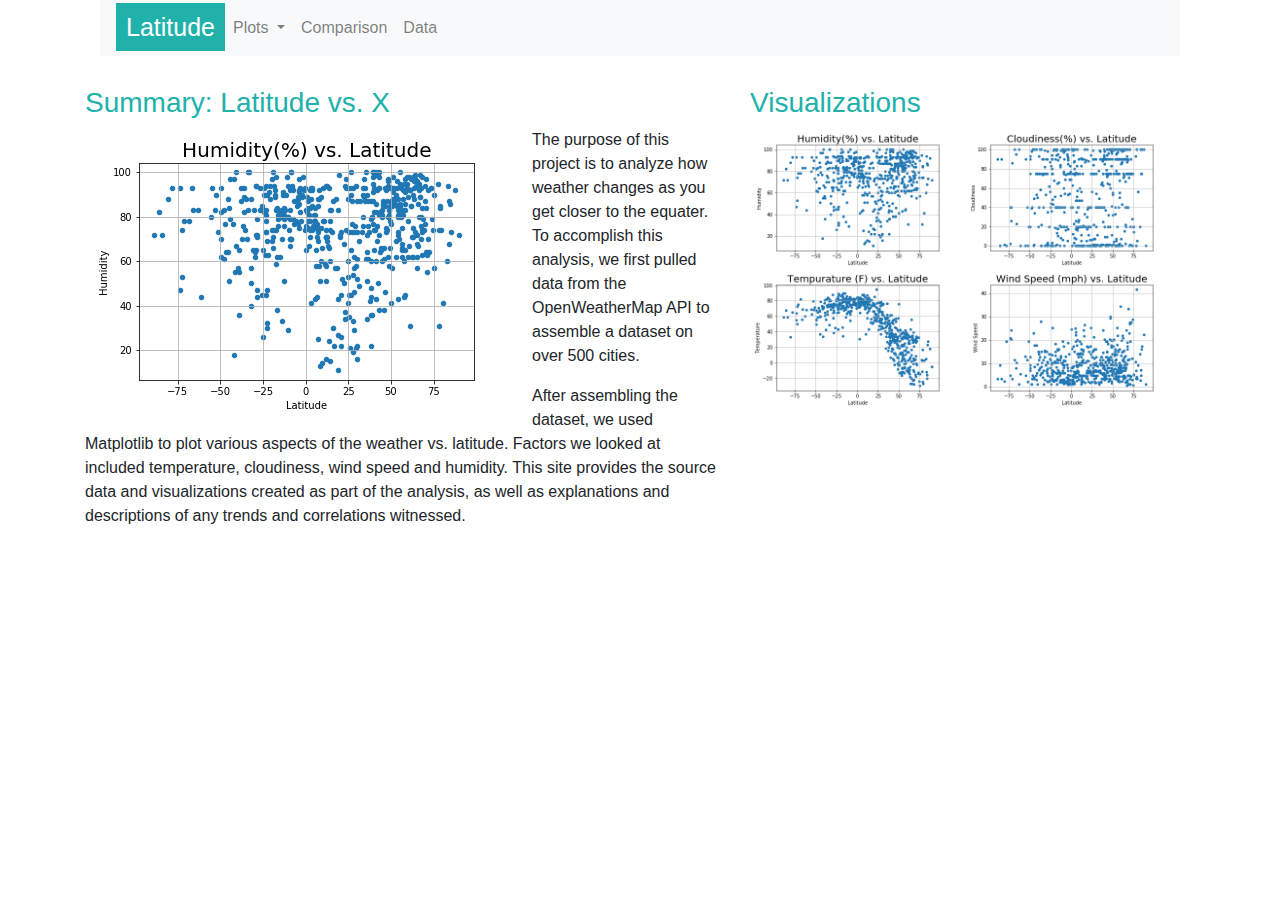
<file: index.html>
<!DOCTYPE html>
<html lang="en-us">

<head>

  <meta charset="UTF-8">
  <title>Latitude Analysis</title>

  <!-- Bootstrap CDN -->
  <link rel="stylesheet" href="https://stackpath.bootstrapcdn.com/bootstrap/4.3.1/css/bootstrap.min.css" integrity="sha384-ggOyR0iXCbMQv3Xipma34MD+dH/1fQ784/j6cY/iJTQUOhcWr7x9JvoRxT2MZw1T" crossorigin="anonymous">
  <link rel="stylesheet" href="style.css">

  <!-- Java scripts for pulldown menu-->
  <script src="https://code.jquery.com/jquery-3.2.1.slim.min.js" integrity="sha384-KJ3o2DKtIkvYIK3UENzmM7KCkRr/rE9/Qpg6aAZGJwFDMVNA/GpGFF93hXpG5KkN" crossorigin="anonymous"></script>
  <script src="https://cdnjs.cloudflare.com/ajax/libs/popper.js/1.12.9/umd/popper.min.js" integrity="sha384-ApNbgh9B+Y1QKtv3Rn7W3mgPxhU9K/ScQsAP7hUibX39j7fakFPskvXusvfa0b4Q" crossorigin="anonymous"></script>
  <script src="https://maxcdn.bootstrapcdn.com/bootstrap/4.0.0/js/bootstrap.min.js" integrity="sha384-JZR6Spejh4U02d8jOt6vLEHfe/JQGiRRSQQxSfFWpi1MquVdAyjUar5+76PVCmYl" crossorigin="anonymous"></script>

</head>

<body class="css_font">


  <!-- Creates the Overall Grid -->
  <div class="container">
    
    <!-- Row 1 Nav bar from bootstrap components-->
    <div class=“row”>
      <div class="col-lg-12">
        <nav class="navbar navbar-expand-lg navbar-light bg-light">
            <strong><a class="home_button" class ="navbar-brand" href="index.html">Latitude</a></strong>
            <button class="navbar-toggler" type="button" data-toggle="collapse" data-target="#navbarNavDropdown" aria-controls="navbarNavDropdown" aria-expanded="false" aria-label="Toggle navigation">
              <span class="navbar-toggler-icon"></span>
            </button>
            <div class="collapse navbar-collapse" id="navbarNavDropdown">
              <ul class="navbar-nav">
                <li class="nav-item dropdown">
                  <a class="nav-link dropdown-toggle" href="#" id="navbarDropdownMenuLink" role="button" data-toggle="dropdown" aria-haspopup="true" aria-expanded="false">
                    Plots
                  </a>
                  <div class="dropdown-menu" aria-labelledby="navbarDropdownMenuLink">
                    <a class="dropdown-item" href="cloudiness.html">Cloudiness</a>
                    <a class="dropdown-item" href="humidity.html">Humidity</a>
                    <a class="dropdown-item" href="temperature.html">Temperature</a>
                    <a class="dropdown-item" href="wind.html">Wind</a>
                  </div>
                </li>
                <li class="nav-item">
                  <a class="nav-link" href="comparison.html">Comparison</a>
                </li>
                <li class="nav-item">
                  <a class="nav-link" href="data.html">Data</a>
                </li>
              </ul>
            </div>
          </nav>
      </div>
    </div>
    <!-- end Row 1 Nav bar -->

    <!-- Row 2 -->
    <!--Float image left with text wrapping-->
    <!-- image https://www.hostpapa.com/knowledgebase/align-float-images-website/ -->
    <div class="row">
        <div class="col-sm-12 col-md-12 col-lg-7">
          <H3 class = "h3">Summary:  Latitude vs. X</H3>
            <img src = "Assets/humidity_latitude.png" alt = "description" id = "hp_float_image">
             <p>The purpose of this project is to analyze how weather changes as you get closer to the equater.  To accomplish this analysis, we first pulled data from the OpenWeatherMap API to assemble a dataset on over 500 cities.</p>
             <p>After assembling the dataset, we used Matplotlib to plot various aspects of the weather vs. latitude.  Factors we looked at included temperature, cloudiness, wind speed and humidity.  This site provides the source data and visualizations created as part of the analysis, as well as explanations and descriptions of any trends and correlations witnessed.</p>
        </div>
  
        <div class= "col-sm-12 col-md-12 col-lg-5 clear_fix">
          <H3 class = "h3">Visualizations</H3>
          <a href = "humidity.html"><img class="inline_thumbnail" src = "Assets/humidity_latitude.png" alt = "Humidity"></a>
  
          <a href = "cloudiness.html"><img class="inline_thumbnail" src = "Assets/cloudiness_latitude.png" alt = "Cloudiness"></a>
  
          <a href = "temperature.html"><img class="inline_thumbnail" src = "Assets/temp_latitude.png" alt = "Temperature"></a>
  
          <a href = "wind.html"><img class="inline_thumbnail" src = "Assets/wind_latitude.png" alt = "Wind"></a>
        </div>   
      </div>

   
  </div>

</body>

</html>
</file>
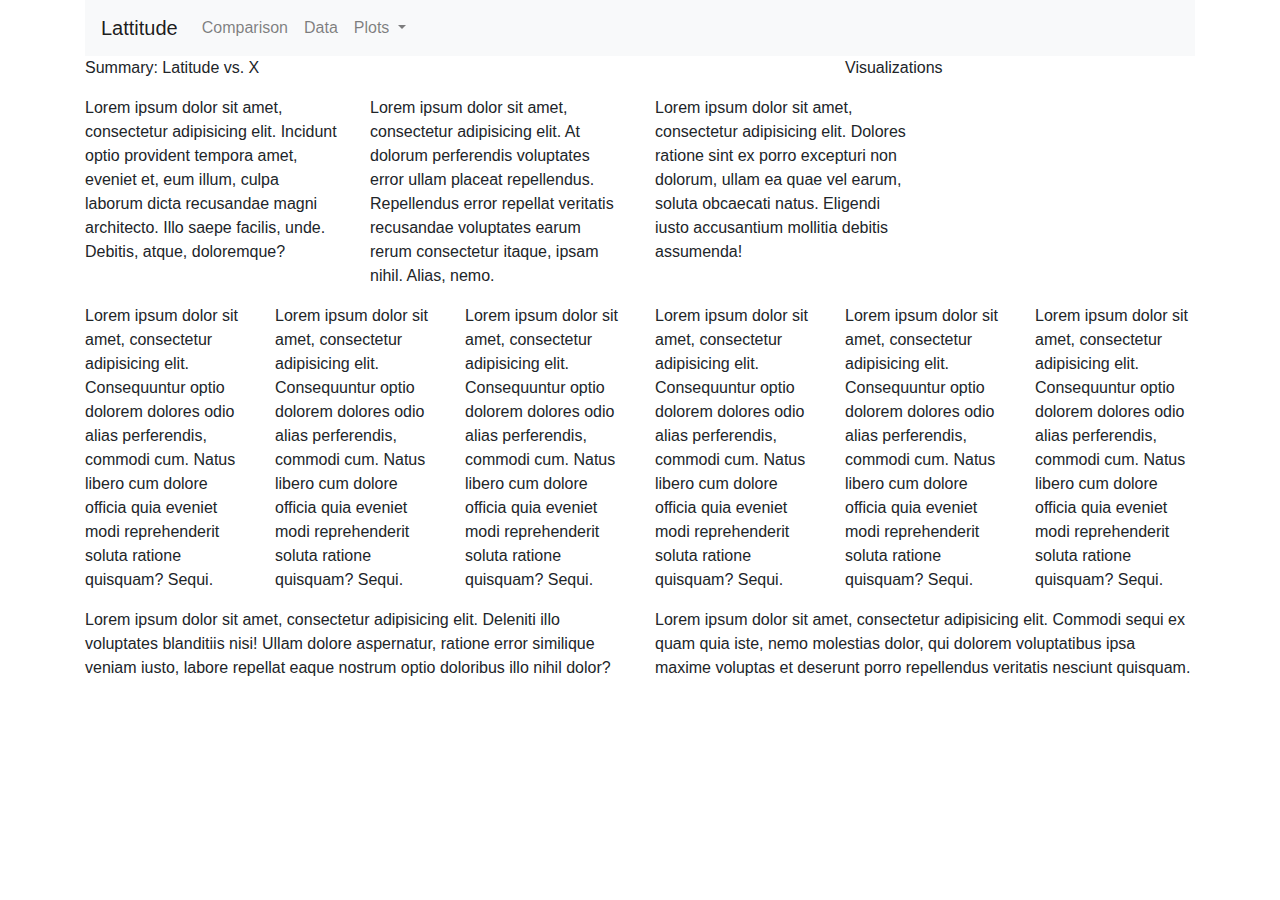
<file: Visualizations/index.html>
<!DOCTYPE html>
<html lang="en-us">

<head>

  <meta charset="UTF-8">
  <title>Lorem Grid</title>

  <!-- Bootstrap CDN -->
  <link rel="stylesheet" href="https://stackpath.bootstrapcdn.com/bootstrap/4.3.1/css/bootstrap.min.css" integrity="sha384-ggOyR0iXCbMQv3Xipma34MD+dH/1fQ784/j6cY/iJTQUOhcWr7x9JvoRxT2MZw1T" crossorigin="anonymous">

</head>

<body>
  <!-- Creates the Overall Grid -->
  <div class="container">

    <!-- Row 1 Nav bar-->

    <nav class="navbar navbar-expand-lg navbar-light bg-light">
      <strong></strong><a class="navbar-brand" href="index.html">Lattitude</a></strong>
      <button class="navbar-toggler" type="button" data-toggle="collapse" data-target="#navbarNavDropdown" aria-controls="navbarNavDropdown" aria-expanded="false" aria-label="Toggle navigation">
        <span class="navbar-toggler-icon"></span>
      </button>
      <div class="collapse navbar-collapse" id="navbarNavDropdown">
        <ul class="navbar-nav">
          
          <li class="nav-item">
            <a class="nav-link" href="#">Comparison</a>
          </li>
          <li class="nav-item">
            <a class="nav-link" href="#">Data</a>
          </li>
          <li class="nav-item dropdown">
            <a class="nav-link dropdown-toggle" href="#" id="navbarDropdownMenuLink" role="button" data-toggle="dropdown" aria-haspopup="true" aria-expanded="false">
              Plots
            </a>
            <div class="dropdown-menu" aria-labelledby="navbarDropdownMenuLink">
              <a class="dropdown-item" href="www.google.com">Action</a>
              <a class="dropdown-item" href="#">Another action</a>
              <a class="dropdown-item" href="#">Something else here</a>
            </div>
          </li>
        </ul>
      </div>
    </nav>

    <!-- Row 2 title for summary and visualization -->
    <div class="row">
      <div class="col-md-8">
        <p>Summary:  Latitude vs. X</p>
      </div>
      <div class="col-md-4">
        <p>Visualizations</p>
      </div>
    </div>

    <!-- Row 2 -->
    <div class="row">
      <div class="col-md-3">
        <p>Lorem ipsum dolor sit amet, consectetur adipisicing elit. Incidunt optio provident tempora amet, eveniet et, eum illum, culpa laborum dicta recusandae magni architecto. Illo saepe facilis, unde. Debitis, atque, doloremque?</p>
      </div>
      <div class="col-md-3">
        <p>Lorem ipsum dolor sit amet, consectetur adipisicing elit. At dolorum perferendis voluptates error ullam placeat repellendus. Repellendus error repellat veritatis recusandae voluptates earum rerum consectetur itaque, ipsam nihil. Alias, nemo.</p>
      </div>
      <div class="col-md-3">
        <p>Lorem ipsum dolor sit amet, consectetur adipisicing elit. Dolores ratione sint ex porro excepturi non dolorum, ullam ea quae vel earum, soluta obcaecati natus. Eligendi iusto accusantium mollitia debitis assumenda!</p>
      </div>
    </div>

    <!-- Row 3 -->
    <div class="row">
      <div class="col-md-2">
        <p>Lorem ipsum dolor sit amet, consectetur adipisicing elit. Consequuntur optio dolorem dolores odio alias perferendis, commodi cum. Natus libero cum dolore officia quia eveniet modi reprehenderit soluta ratione quisquam? Sequi.</p>
      </div>
      <div class="col-md-2">
        <p>Lorem ipsum dolor sit amet, consectetur adipisicing elit. Consequuntur optio dolorem dolores odio alias perferendis, commodi cum. Natus libero cum dolore officia quia eveniet modi reprehenderit soluta ratione quisquam? Sequi.</p>
      </div>
      <div class="col-md-2">
        <p>Lorem ipsum dolor sit amet, consectetur adipisicing elit. Consequuntur optio dolorem dolores odio alias perferendis, commodi cum. Natus libero cum dolore officia quia eveniet modi reprehenderit soluta ratione quisquam? Sequi.</p>
      </div>
      <div class="col-md-2">
        <p>Lorem ipsum dolor sit amet, consectetur adipisicing elit. Consequuntur optio dolorem dolores odio alias perferendis, commodi cum. Natus libero cum dolore officia quia eveniet modi reprehenderit soluta ratione quisquam? Sequi.</p>
      </div>
      <div class="col-md-2">
        <p>Lorem ipsum dolor sit amet, consectetur adipisicing elit. Consequuntur optio dolorem dolores odio alias perferendis, commodi cum. Natus libero cum dolore officia quia eveniet modi reprehenderit soluta ratione quisquam? Sequi.</p>
      </div>
      <div class="col-md-2">
        <p>Lorem ipsum dolor sit amet, consectetur adipisicing elit. Consequuntur optio dolorem dolores odio alias perferendis, commodi cum. Natus libero cum dolore officia quia eveniet modi reprehenderit soluta ratione quisquam? Sequi.</p>
      </div>
    </div>

    <!-- Row 4 -->
    <div class="row">
      <div class="col-md-6">
        <p>Lorem ipsum dolor sit amet, consectetur adipisicing elit. Deleniti illo voluptates blanditiis nisi! Ullam dolore aspernatur, ratione error similique veniam iusto, labore repellat eaque nostrum optio doloribus illo nihil dolor?</p>
      </div>
      <div class="col-md-6">
        <p>Lorem ipsum dolor sit amet, consectetur adipisicing elit. Commodi sequi ex quam quia iste, nemo molestias dolor, qui dolorem voluptatibus ipsa maxime voluptas et deserunt porro repellendus veritatis nesciunt quisquam.</p>
      </div>
    </div>
  </div>

</body>

</html>
</file>
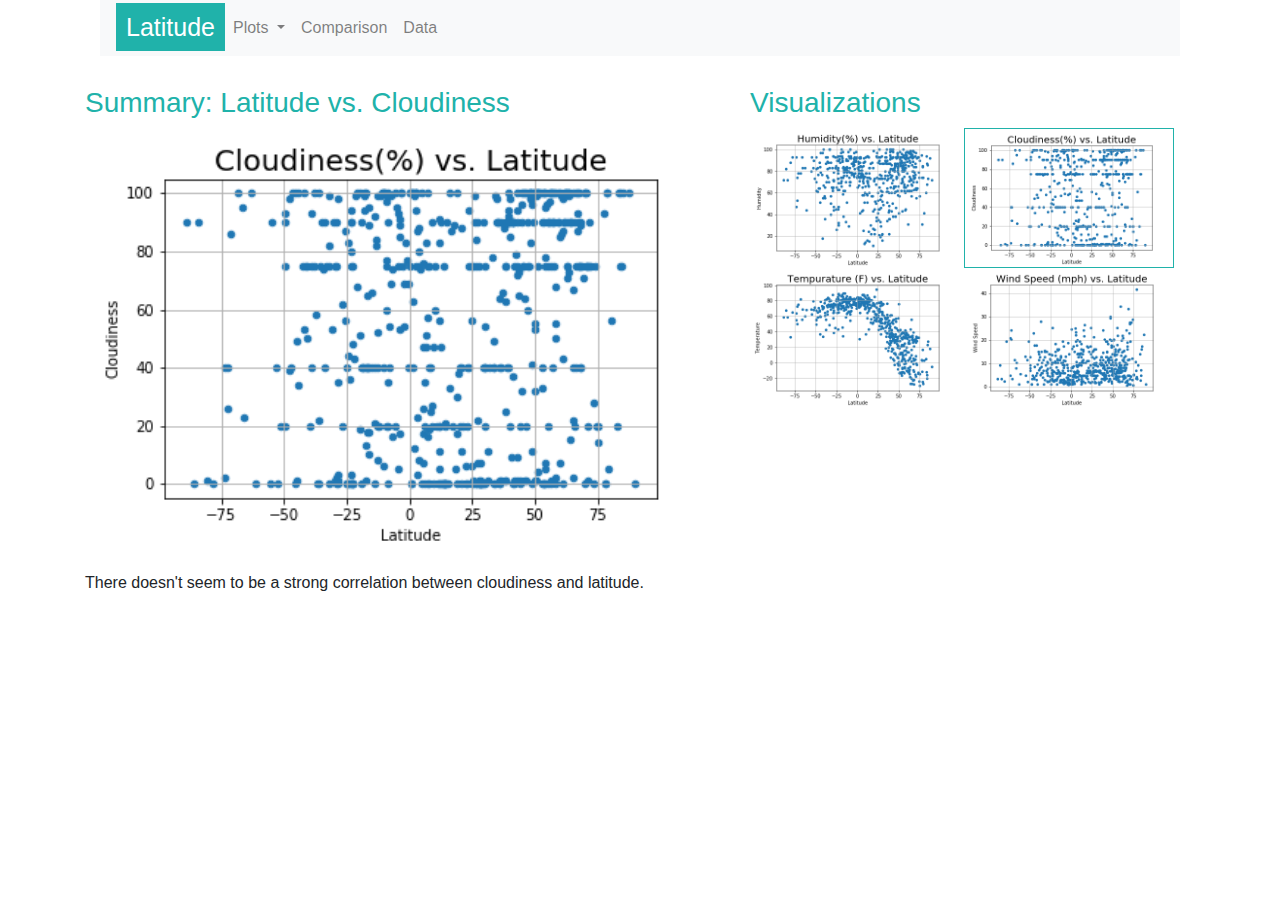
<file: cloudiness.html>
<!DOCTYPE html>
<html lang="en-us">

<head>
  <meta charset="UTF-8">
  <title>Latitude Analysis:  Cloudiness</title>

  <!-- Bootstrap CDN -->
  <link rel="stylesheet" href="https://stackpath.bootstrapcdn.com/bootstrap/4.3.1/css/bootstrap.min.css" integrity="sha384-ggOyR0iXCbMQv3Xipma34MD+dH/1fQ784/j6cY/iJTQUOhcWr7x9JvoRxT2MZw1T" crossorigin="anonymous">
  <link rel="stylesheet" href="style.css">

  <!-- Java scripts for pulldown menu-->
  <script src="https://code.jquery.com/jquery-3.2.1.slim.min.js" integrity="sha384-KJ3o2DKtIkvYIK3UENzmM7KCkRr/rE9/Qpg6aAZGJwFDMVNA/GpGFF93hXpG5KkN" crossorigin="anonymous"></script>
  <script src="https://cdnjs.cloudflare.com/ajax/libs/popper.js/1.12.9/umd/popper.min.js" integrity="sha384-ApNbgh9B+Y1QKtv3Rn7W3mgPxhU9K/ScQsAP7hUibX39j7fakFPskvXusvfa0b4Q" crossorigin="anonymous"></script>
  <script src="https://maxcdn.bootstrapcdn.com/bootstrap/4.0.0/js/bootstrap.min.js" integrity="sha384-JZR6Spejh4U02d8jOt6vLEHfe/JQGiRRSQQxSfFWpi1MquVdAyjUar5+76PVCmYl" crossorigin="anonymous"></script>
</head>

<body class="css_font">

  <!-- Creates the Overall Grid -->
  <div class="container">

    <!-- Row 1 Nav bar from bootstrap components-->
    <div class=“row”>
      <div class="col-lg-12">
        <nav class="navbar navbar-expand-lg navbar-light bg-light">
            <strong><a class="home_button" class ="navbar-brand" href="index.html">Latitude</a></strong>
            <button class="navbar-toggler" type="button" data-toggle="collapse" data-target="#navbarNavDropdown" aria-controls="navbarNavDropdown" aria-expanded="false" aria-label="Toggle navigation">
              <span class="navbar-toggler-icon"></span>
            </button>
            <div class="collapse navbar-collapse" id="navbarNavDropdown">
              <ul class="navbar-nav">
                <li class="nav-item dropdown">
                  <a class="nav-link dropdown-toggle" href="#" id="navbarDropdownMenuLink" role="button" data-toggle="dropdown" aria-haspopup="true" aria-expanded="false">
                    Plots
                  </a>
                  <div class="dropdown-menu" aria-labelledby="navbarDropdownMenuLink">
                    <a class="dropdown-item" href="cloudiness.html">Cloudiness</a>
                    <a class="dropdown-item" href="humidity.html">Humidity</a>
                    <a class="dropdown-item" href="temperature.html">Temperature</a>
                    <a class="dropdown-item" href="wind.html">Wind</a>
                  </div>
                </li>
                <li class="nav-item">
                  <a class="nav-link" href="comparison.html">Comparison</a>
                </li>
                <li class="nav-item">
                  <a class="nav-link" href="data.html">Data</a>
                </li>
              </ul>
            </div>
          </nav>
      </div>
    </div>
    <!-- end Row 1 Nav bar -->

    <!-- Row 2 -->
    <div class="row">
      <div class="col-sm-12 col-md-12 col-lg-7">
        <H3 class = "h3">Summary:  Latitude vs. Cloudiness</H3>
          <img  class="fit_image" src = "Assets/cloudiness_latitude.png" alt = "wind"><p>There doesn't seem to be a strong correlation between cloudiness and latitude.</p>

      </div>

      <div class= "col-sm-12 col-md-12 col-lg-5">
        <H3 class = "h3">Visualizations</H3>

            <a href = "humidity.html"><img class="inline_thumbnail" src = "Assets/humidity_latitude.png" alt = "Humidity"></a>

            <a href = "cloudiness.html"><img class="inline_thumbnail thumbnail_border" src = "Assets/cloudiness_latitude.png" alt = "Cloudiness"></a>

            <a href = "temperature.html"><img  class="inline_thumbnail" src = "Assets/temp_latitude.png" alt = "Temperature"></a>

            <a href = "wind.html"><img class="inline_thumbnail " src = "Assets/wind_latitude.png" alt = "Wind"></a>
      </div>   
    </div>

 
 
    <!-- Row 3 -->
    <!-- <div class="row">
      <div class="col-md-2">
        <p>Lorem ipsum dolor sit amet, consectetur adipisicing elit.</p>
      </div>
      <div class="col-md-2">
        <p>Lorem ipsum dolor sit amet, consectetur adipisicing elit.</p>
       </div>
      <div class="col-md-2">
        <p>Lorem ipsum dolor sit amet, consectetur adipisicing elit.</p>
        </div>
      <div class="col-md-2">
        <p>Lorem ipsum dolor sit amet, consectetur adipisicing elit.</p>
      </div>
      <div class="col-md-2">
        <p>Lorem ipsum dolor sit amet, consectetur adipisicing elit.</p>
      </div>
      <div class="col-md-2">
        <p>Lorem ipsum dolor sit amet, consectetur adipisicing elit.</p>
      </div>
    </div> -->

    <!-- Row 4 -->
    <!-- <div class="row">
      <div class="col-md-6">
        <p>Lorem ipsum dolor sit amet, consectetur adipisicing elit.</p>
      </div>
      <div class="col-md-6">
        <p>Lorem ipsum dolor sit amet, consectetur adipisicing elit.</p>
      </div>
    </div> -->
  </div>

</body>

</html>
</file>
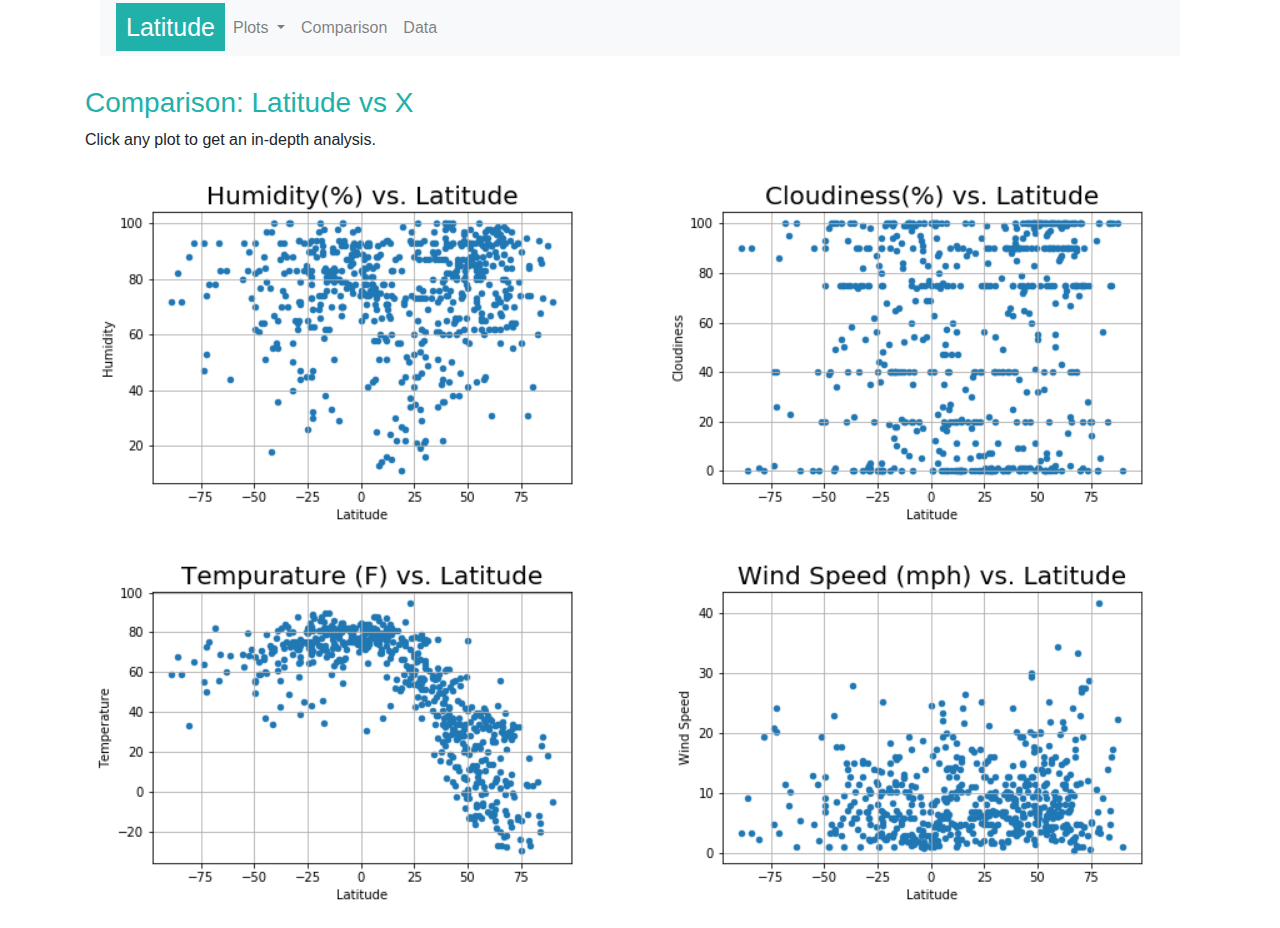
<file: comparison.html>
<!DOCTYPE html>
<html lang="en-us">

<head>

  <meta charset="UTF-8">
  <title>Latitude Analysis: Comparison</title>

  <!-- Bootstrap CDN -->
  <link rel="stylesheet" href="https://stackpath.bootstrapcdn.com/bootstrap/4.3.1/css/bootstrap.min.css" integrity="sha384-ggOyR0iXCbMQv3Xipma34MD+dH/1fQ784/j6cY/iJTQUOhcWr7x9JvoRxT2MZw1T" crossorigin="anonymous">
  <link rel="stylesheet" href="style.css">

  <!-- Java scripts for pulldown menu-->
  <script src="https://code.jquery.com/jquery-3.2.1.slim.min.js" integrity="sha384-KJ3o2DKtIkvYIK3UENzmM7KCkRr/rE9/Qpg6aAZGJwFDMVNA/GpGFF93hXpG5KkN" crossorigin="anonymous"></script>
  <script src="https://cdnjs.cloudflare.com/ajax/libs/popper.js/1.12.9/umd/popper.min.js" integrity="sha384-ApNbgh9B+Y1QKtv3Rn7W3mgPxhU9K/ScQsAP7hUibX39j7fakFPskvXusvfa0b4Q" crossorigin="anonymous"></script>
  <script src="https://maxcdn.bootstrapcdn.com/bootstrap/4.0.0/js/bootstrap.min.js" integrity="sha384-JZR6Spejh4U02d8jOt6vLEHfe/JQGiRRSQQxSfFWpi1MquVdAyjUar5+76PVCmYl" crossorigin="anonymous"></script>

</head>

<body class="css_font">


  <!-- Creates the Overall Grid -->
  <div class="container">

    <!-- Row 1 Nav bar from bootstrap components-->
    <div class=“row”>
      <div class="col-lg-12">
        <nav class="navbar navbar-expand-lg navbar-light bg-light">
            <strong><a class="home_button" class ="navbar-brand" href="index.html">Latitude</a></strong>
            <button class="navbar-toggler" type="button" data-toggle="collapse" data-target="#navbarNavDropdown" aria-controls="navbarNavDropdown" aria-expanded="false" aria-label="Toggle navigation">
              <span class="navbar-toggler-icon"></span>
            </button>
            <div class="collapse navbar-collapse" id="navbarNavDropdown">
              <ul class="navbar-nav">
                <li class="nav-item dropdown">
                  <a class="nav-link dropdown-toggle" href="#" id="navbarDropdownMenuLink" role="button" data-toggle="dropdown" aria-haspopup="true" aria-expanded="false">
                    Plots
                  </a>
                  <div class="dropdown-menu" aria-labelledby="navbarDropdownMenuLink">
                    <a class="dropdown-item" href="cloudiness.html">Cloudiness</a>
                    <a class="dropdown-item" href="humidity.html">Humidity</a>
                    <a class="dropdown-item" href="temperature.html">Temperature</a>
                    <a class="dropdown-item" href="wind.html">Wind</a>
                  </div>
                </li>
                <li class="nav-item">
                  <a class="nav-link" href="comparison.html">Comparison</a>
                </li>
                <li class="nav-item">
                  <a class="nav-link" href="data.html">Data</a>
                </li>
              </ul>
            </div>
          </nav>
      </div>
    </div>
    <!-- end Row 1 Nav bar -->


    <!-- Row 2 -->
    <!--Float image left with text wrapping-->
    <!-- image https://www.hostpapa.com/knowledgebase/align-float-images-website/ -->
    <div class="row">
      <div class="col-sm-12 col-md-12 col-lg-12">
        <H3 class = "h3">Comparison:  Latitude vs X</H3>
        <p>Click any plot to get an in-depth analysis.</p>
      </div>
    </div>

    <div class="row">
        <div class="col-sm-12 col-md-12 col-lg-6">
            <a href="humidity.html"><img class="fit_image" src="Assets/humidity_latitude.png" alt="Humidity"></a>
        </div>
        <div class="col-sm-12 col-md-12 col-lg-6">
            <a href="cloudiness.html"><img class="fit_image" src="Assets/cloudiness_latitude.png" alt="Cloudiness"></a>
        </div>
      
    </div>

    <div class="row">
        <div class="col-sm-12 col-md-12 col-lg-6">
            <a href="temperature.html"><img class="fit_image" src="Assets/temp_latitude.png" alt="Temperature"></a>
        </div>
        <div class="col-sm-12 col-md-12 col-lg-6">
            <a href="wind.html"><img class="fit_image" src="Assets/wind_latitude.png" alt="Cloudiness"></a>
        </div>
      
    </div>
 
 
 

    
    </div>

</body>

</html>
</file>
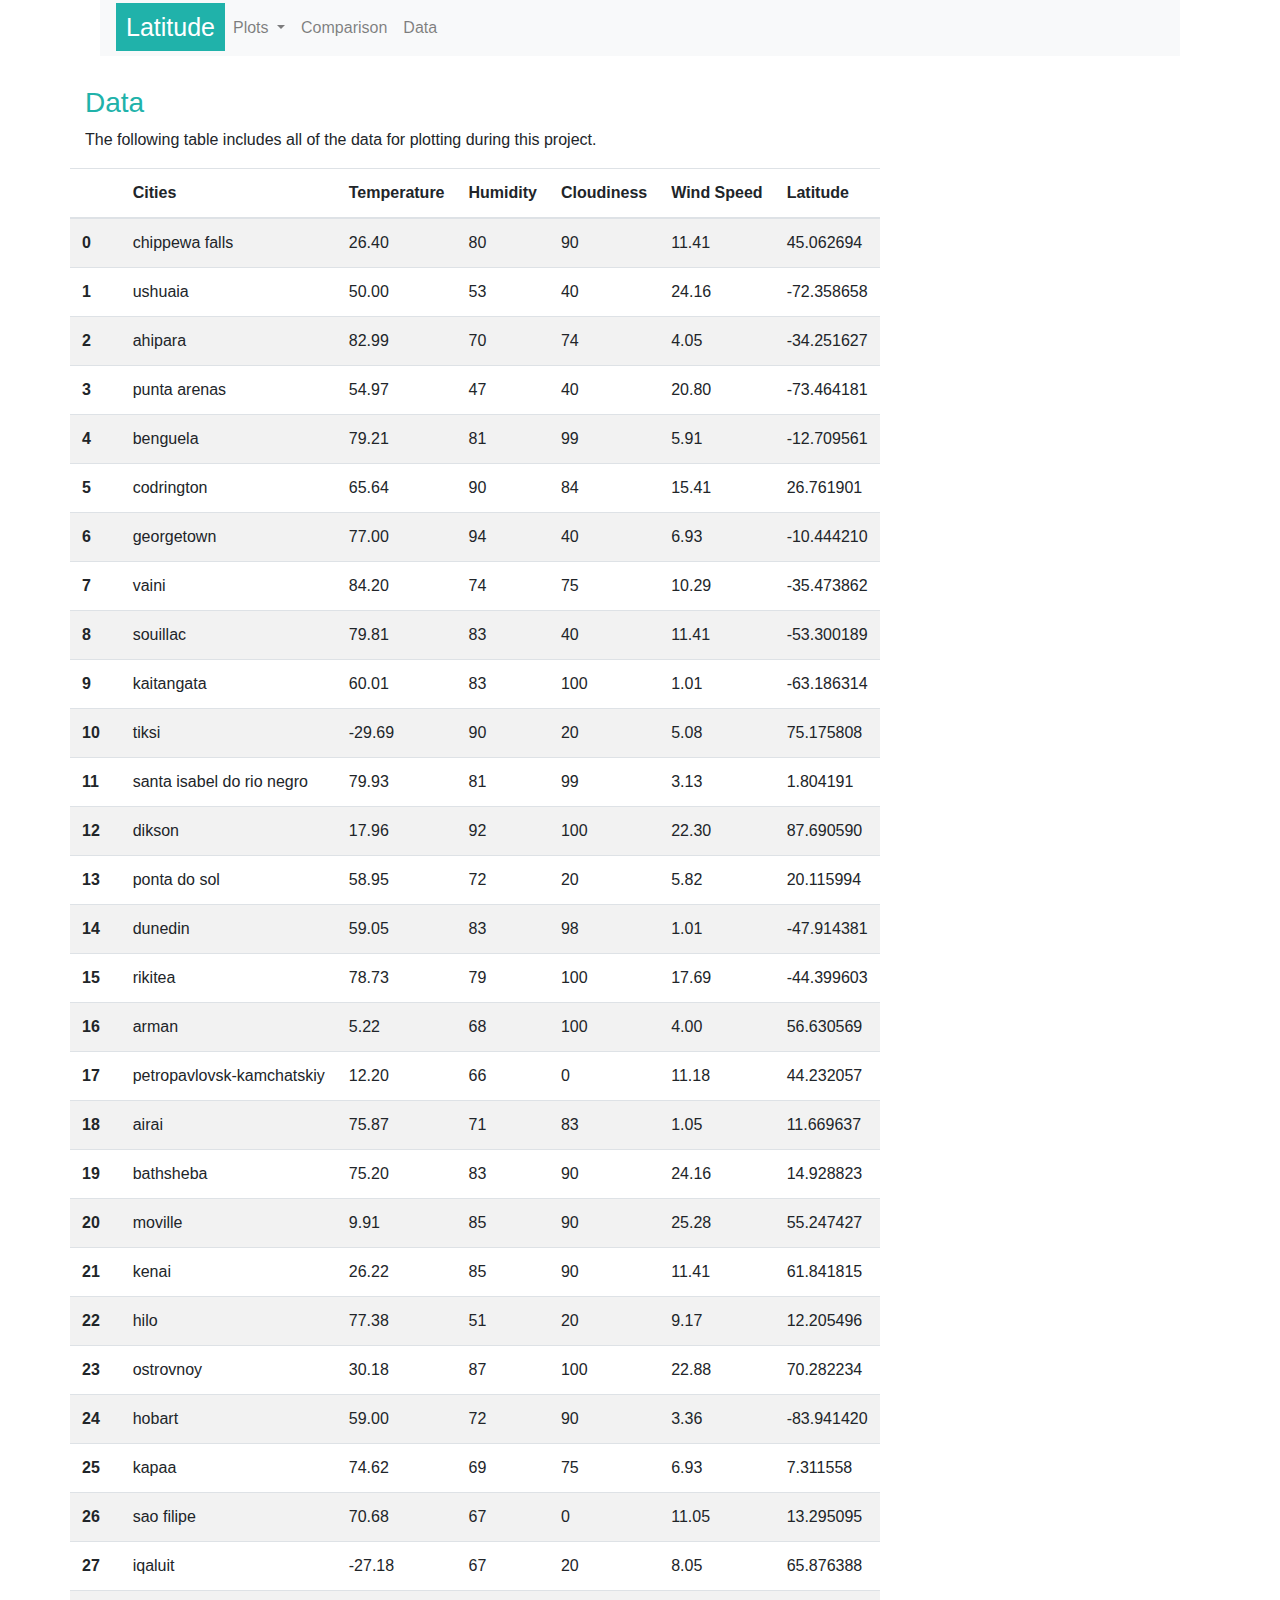
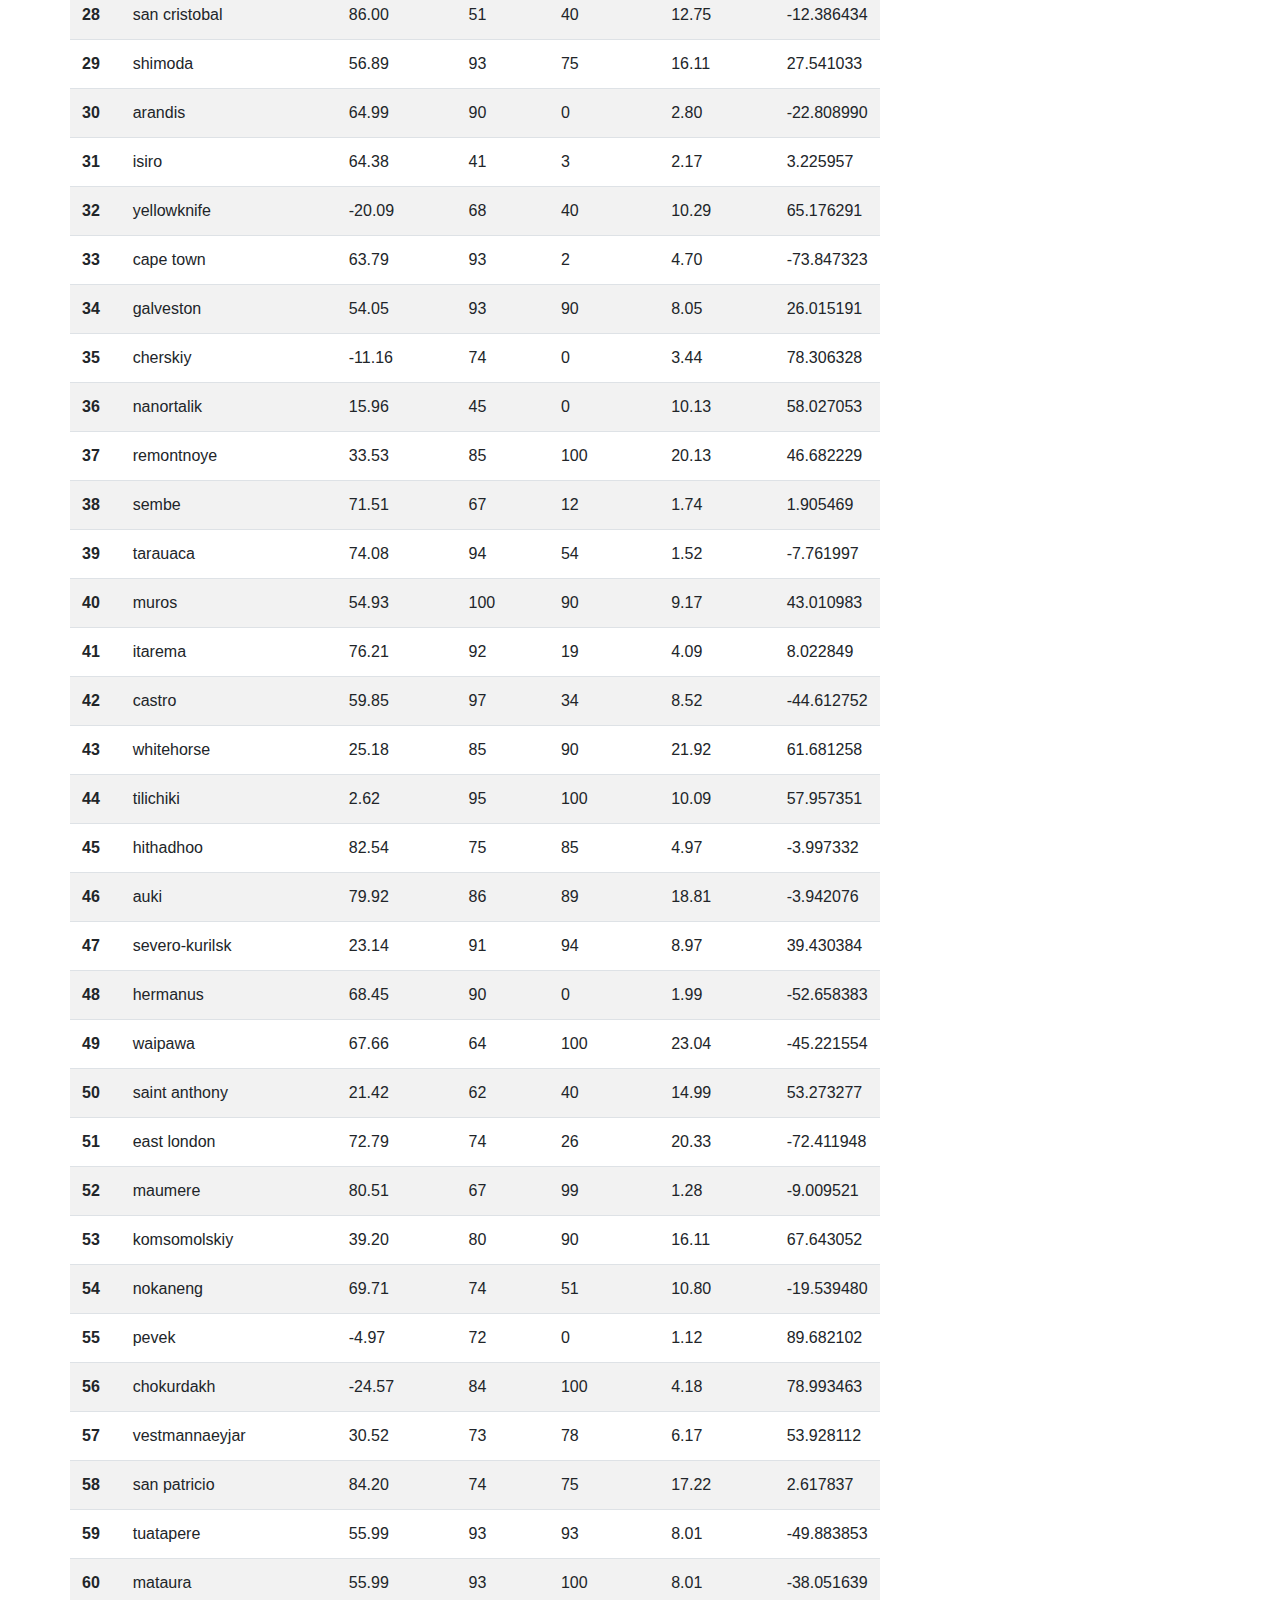
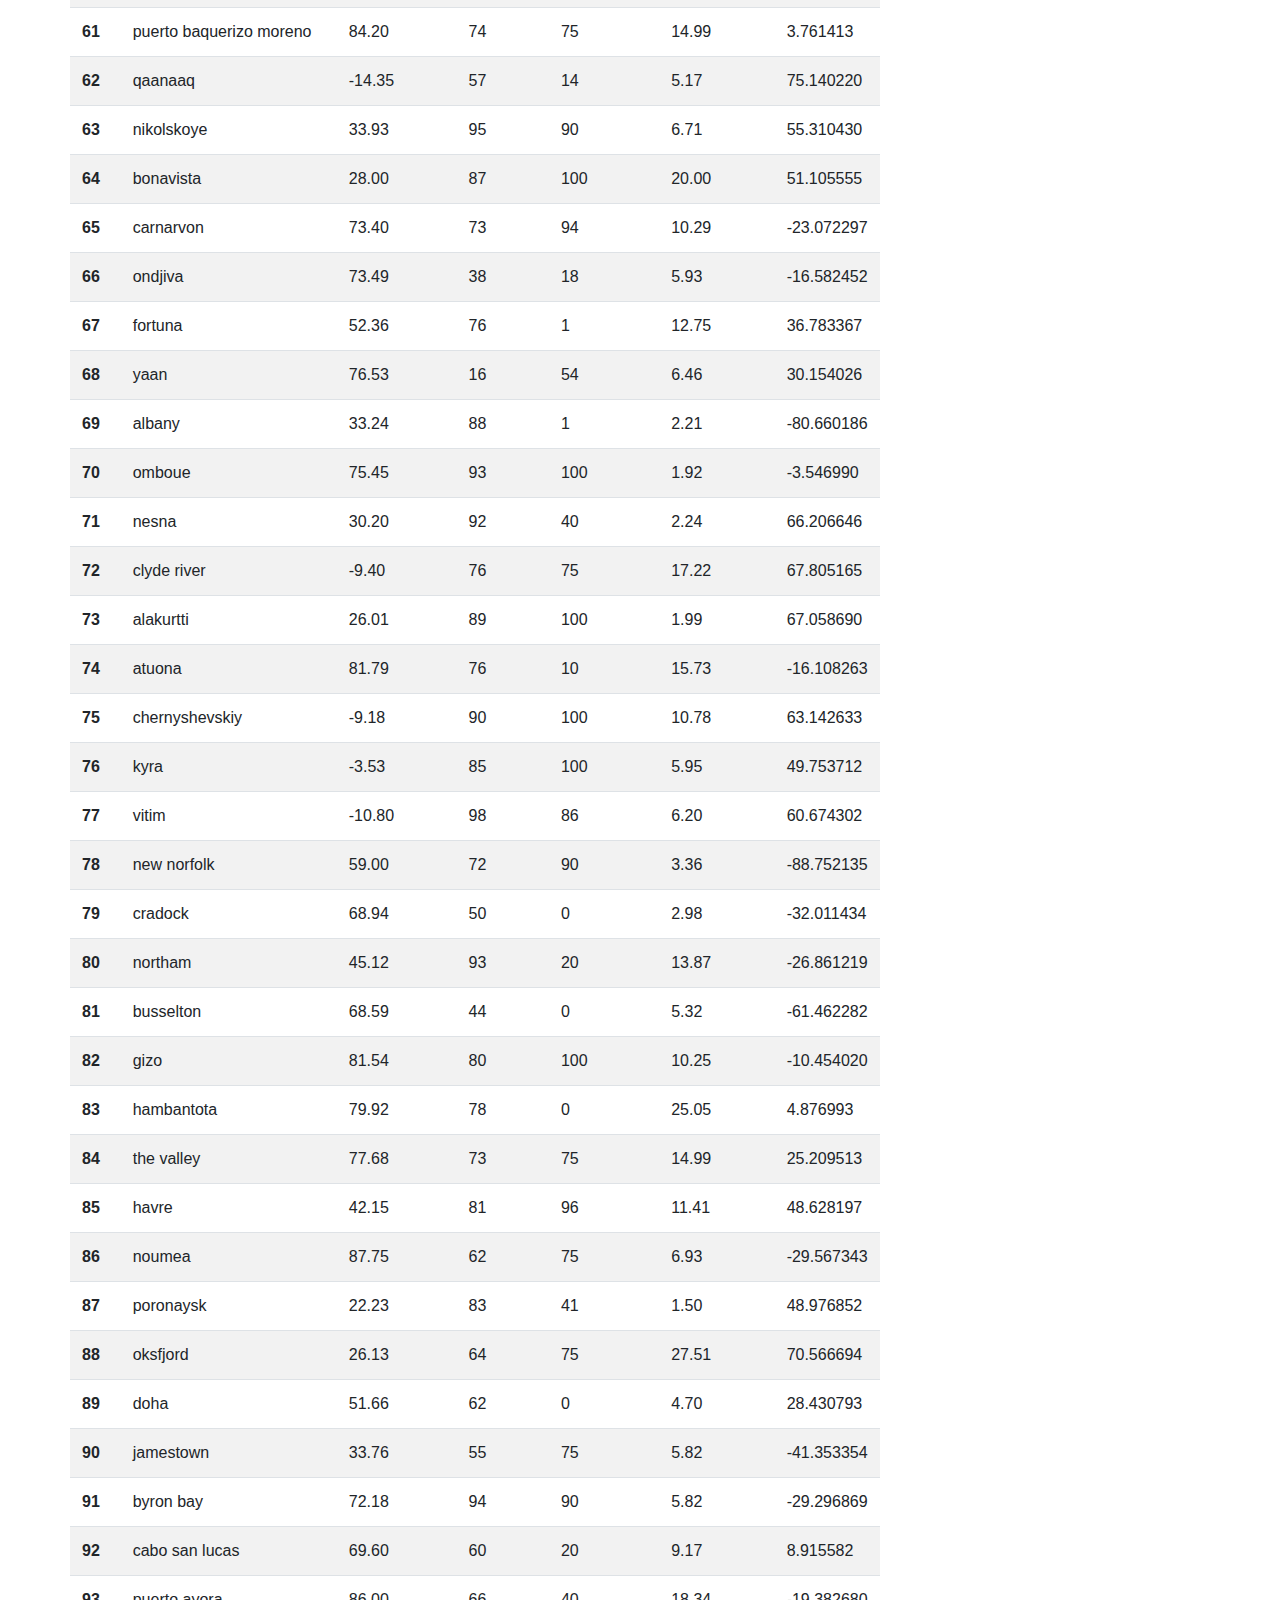
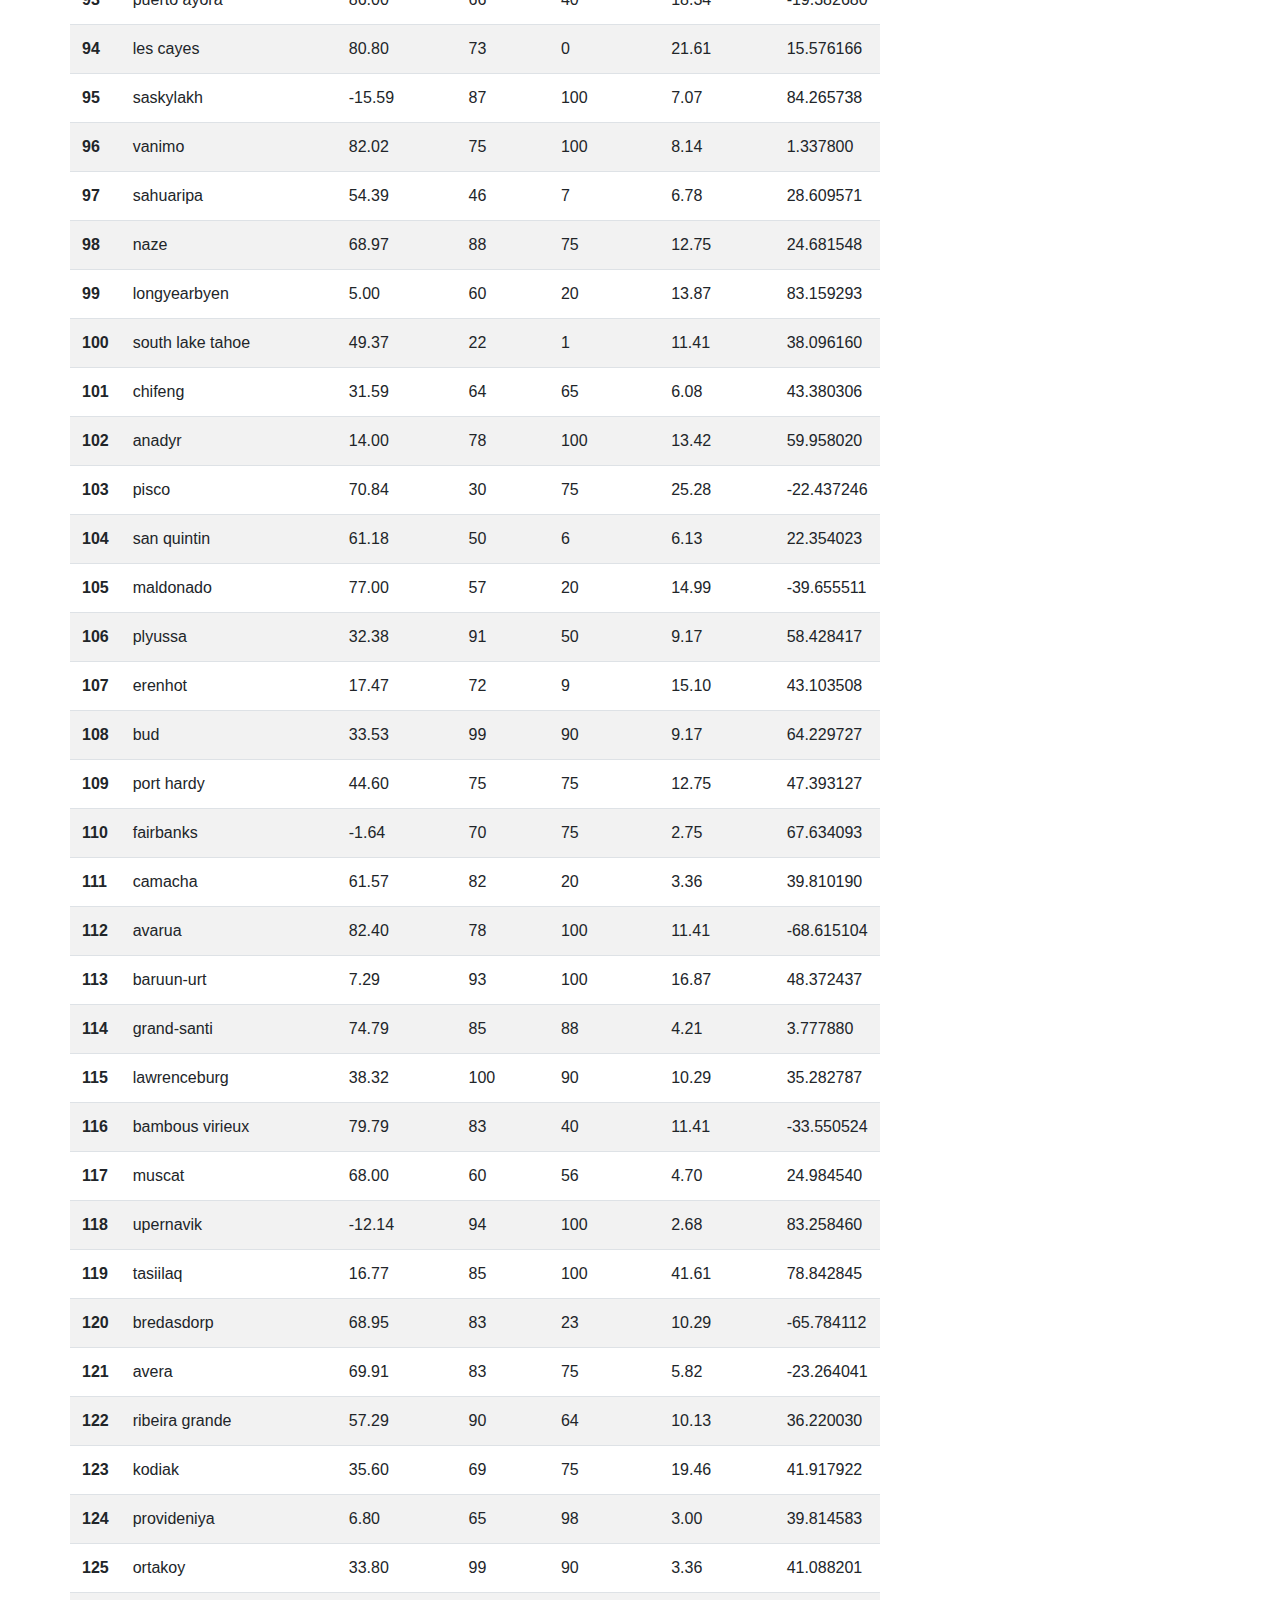
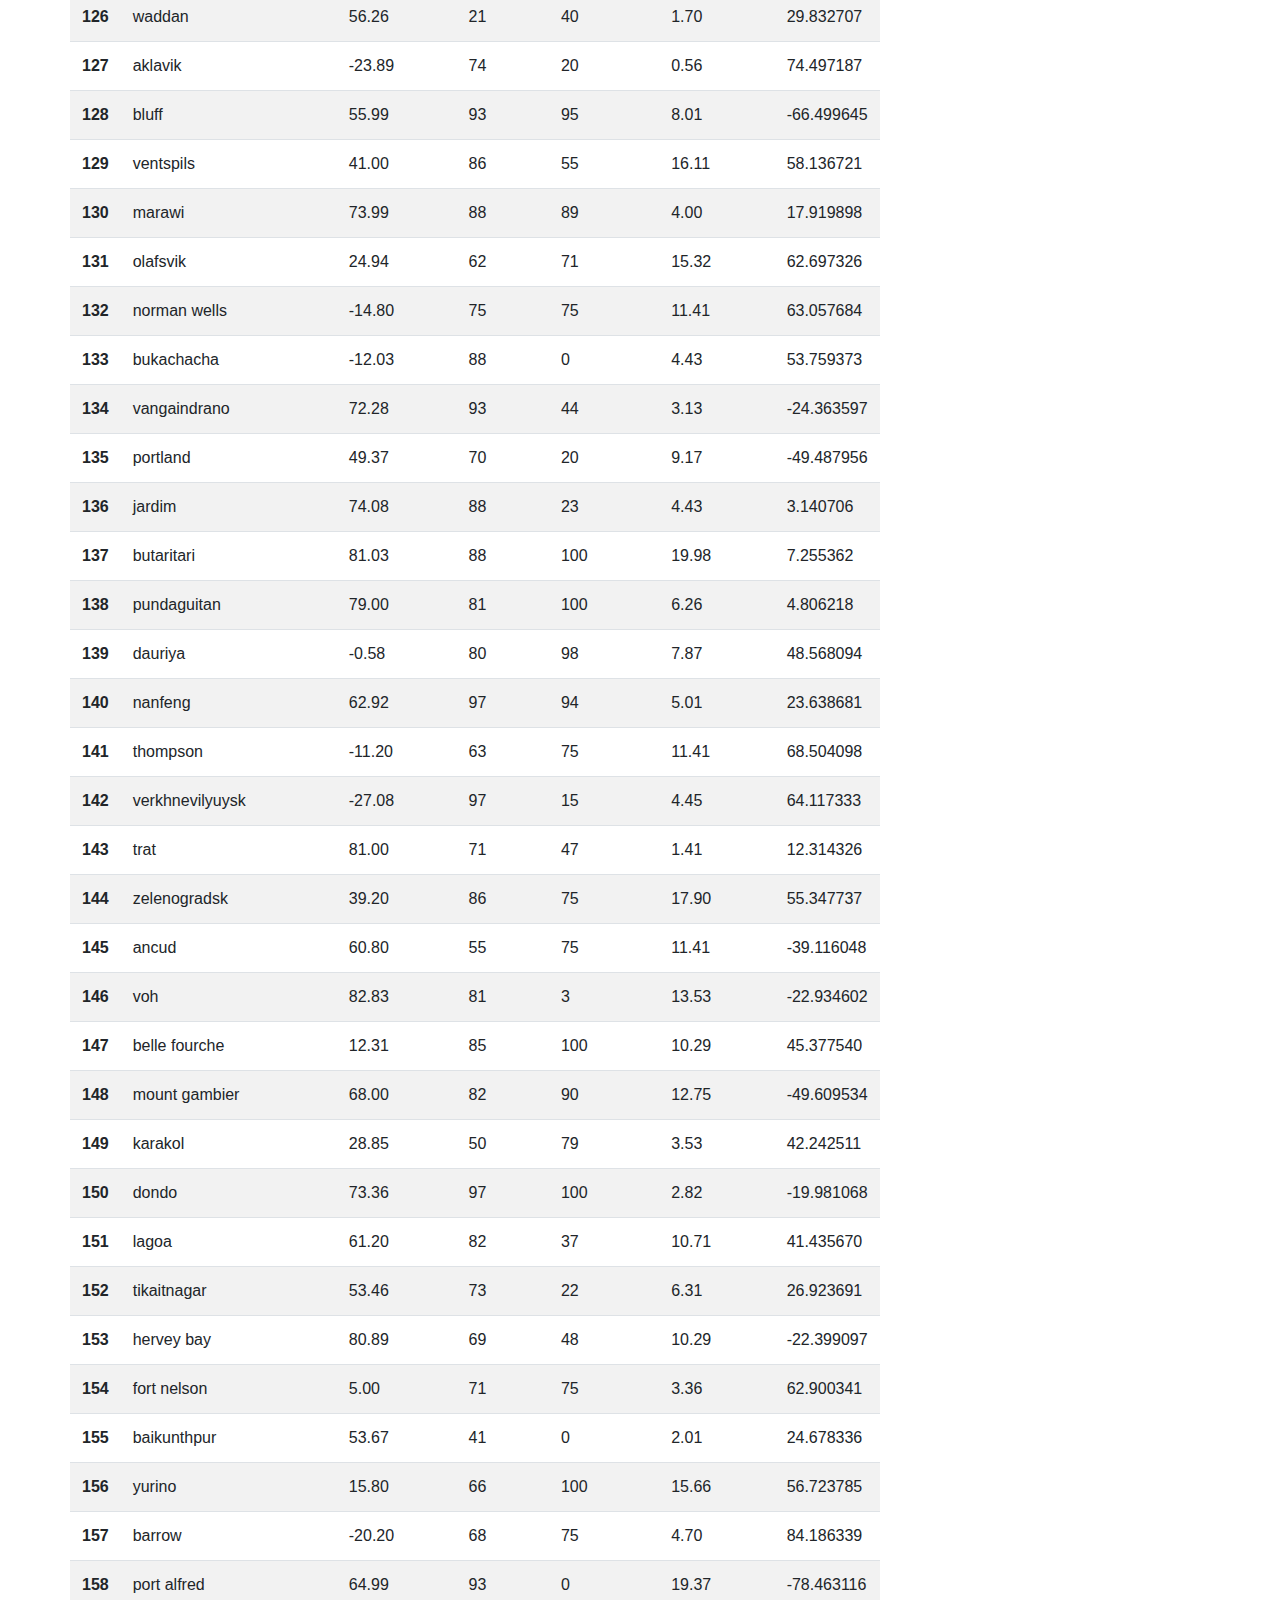
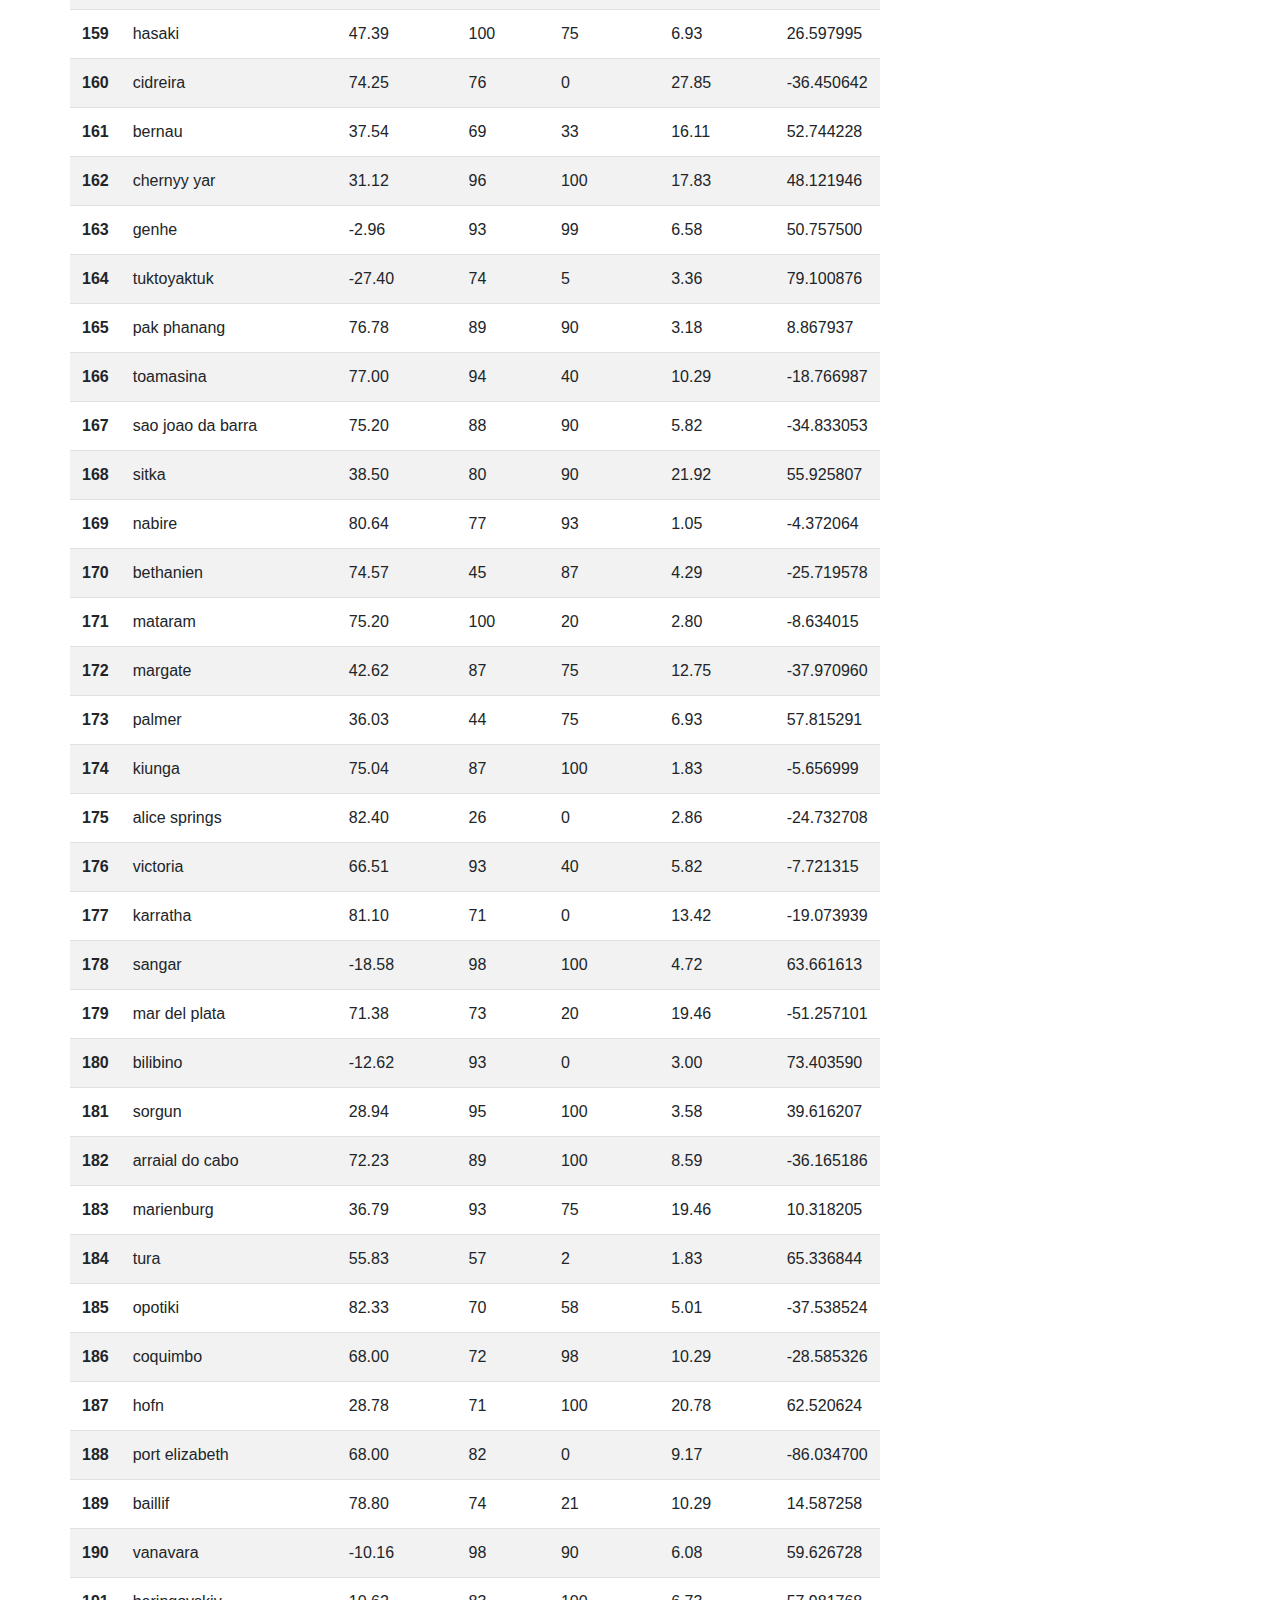
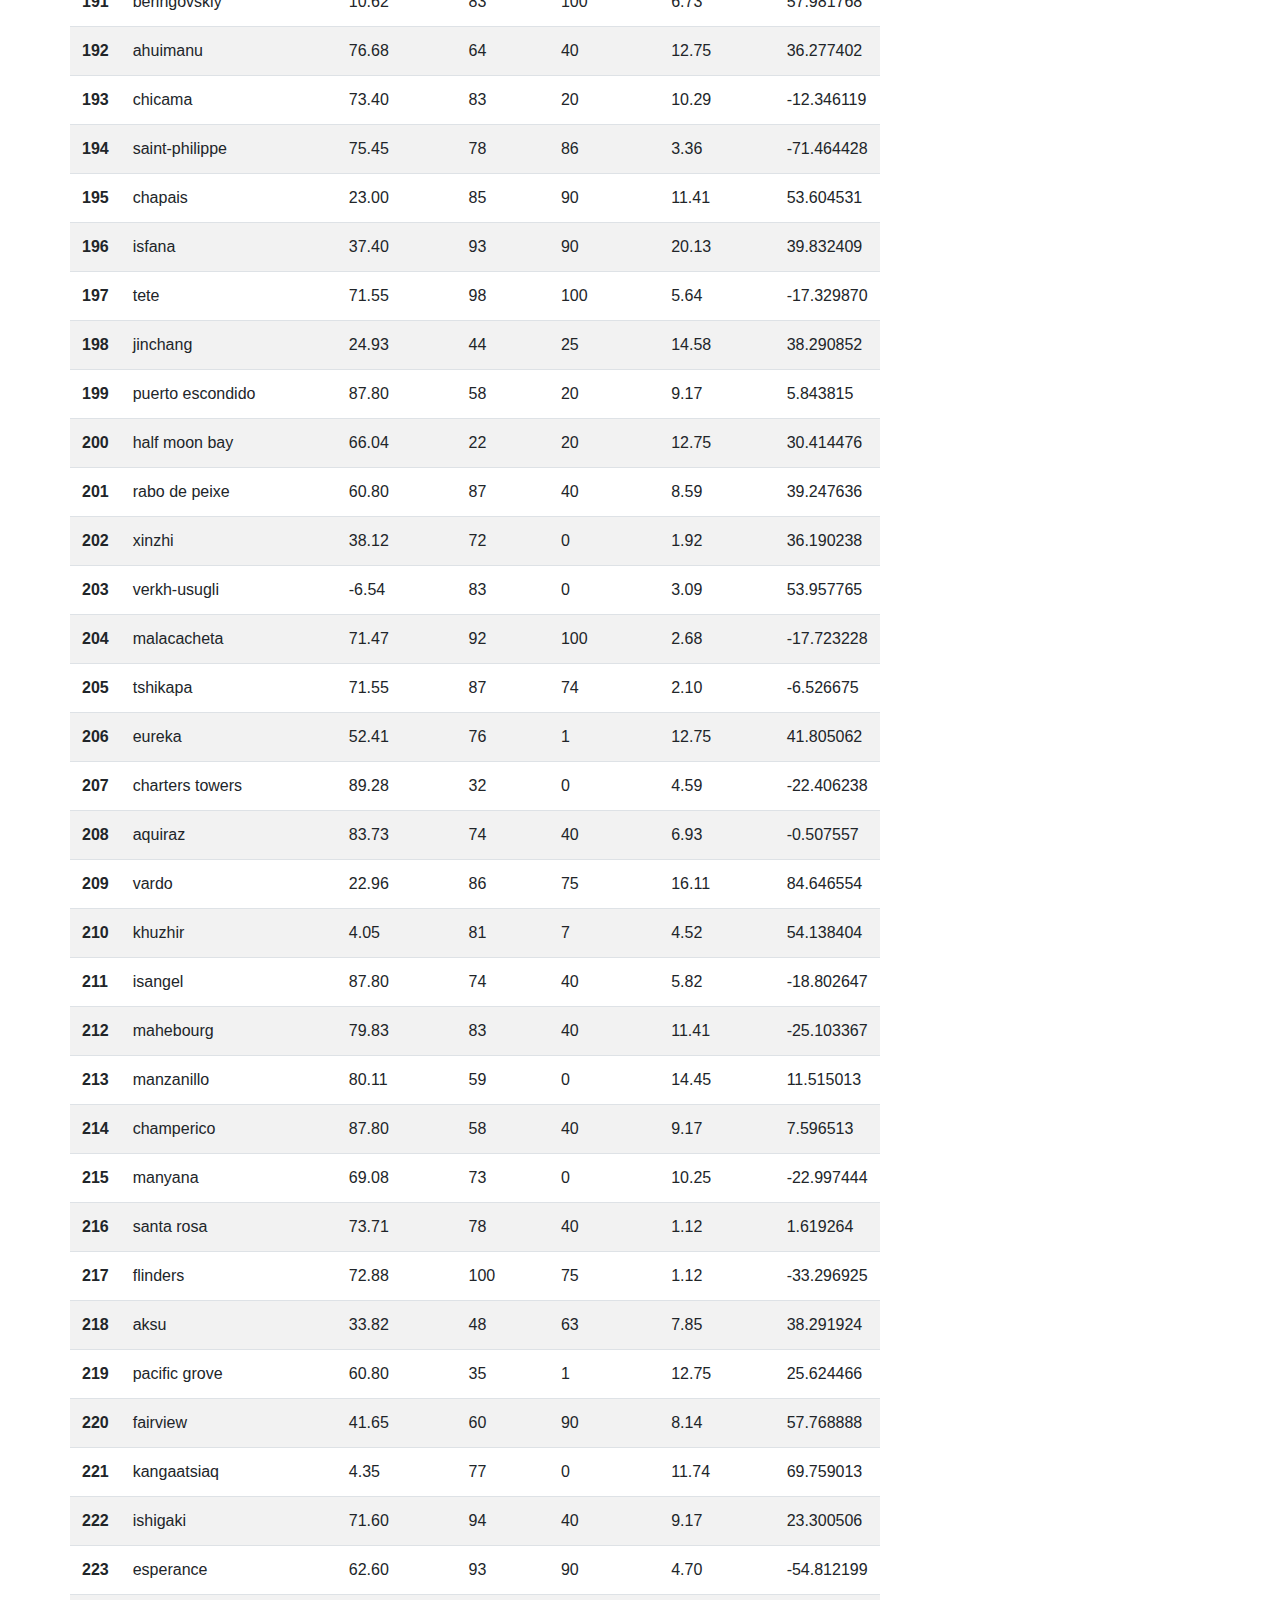
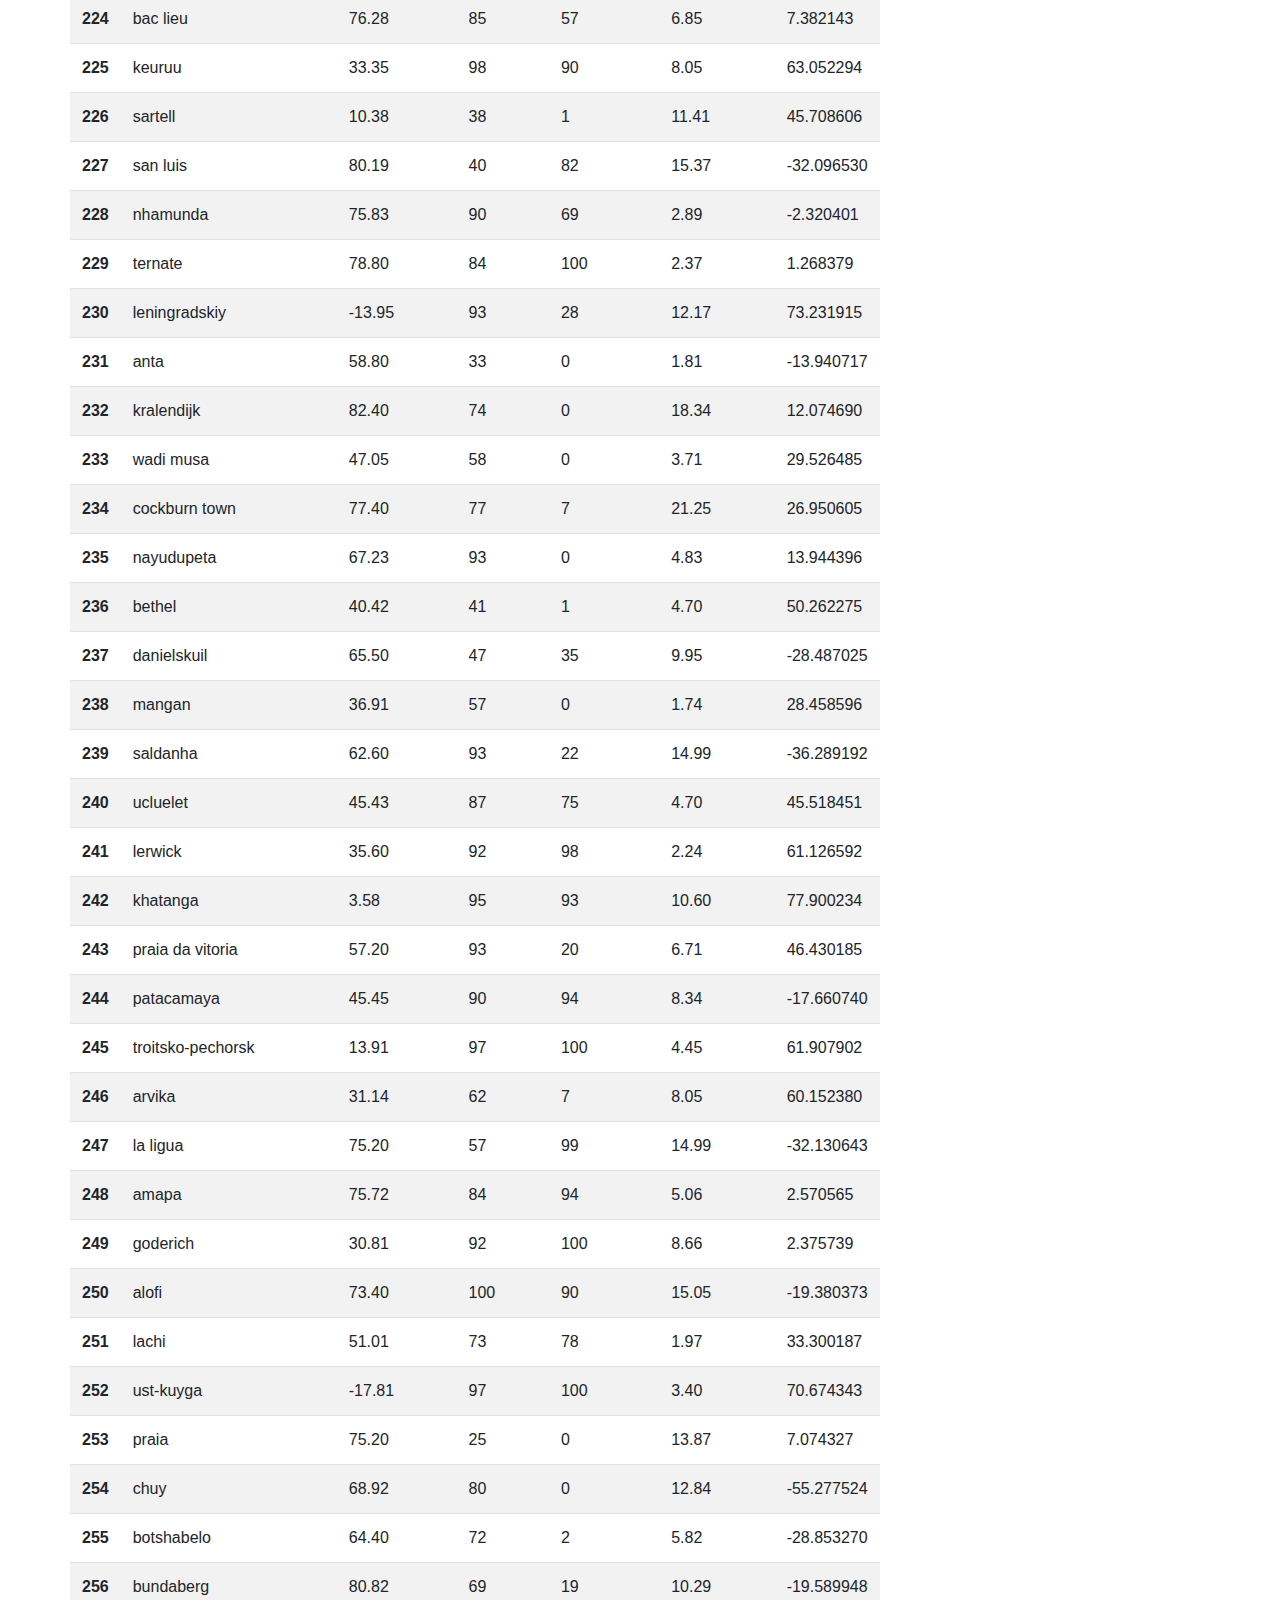
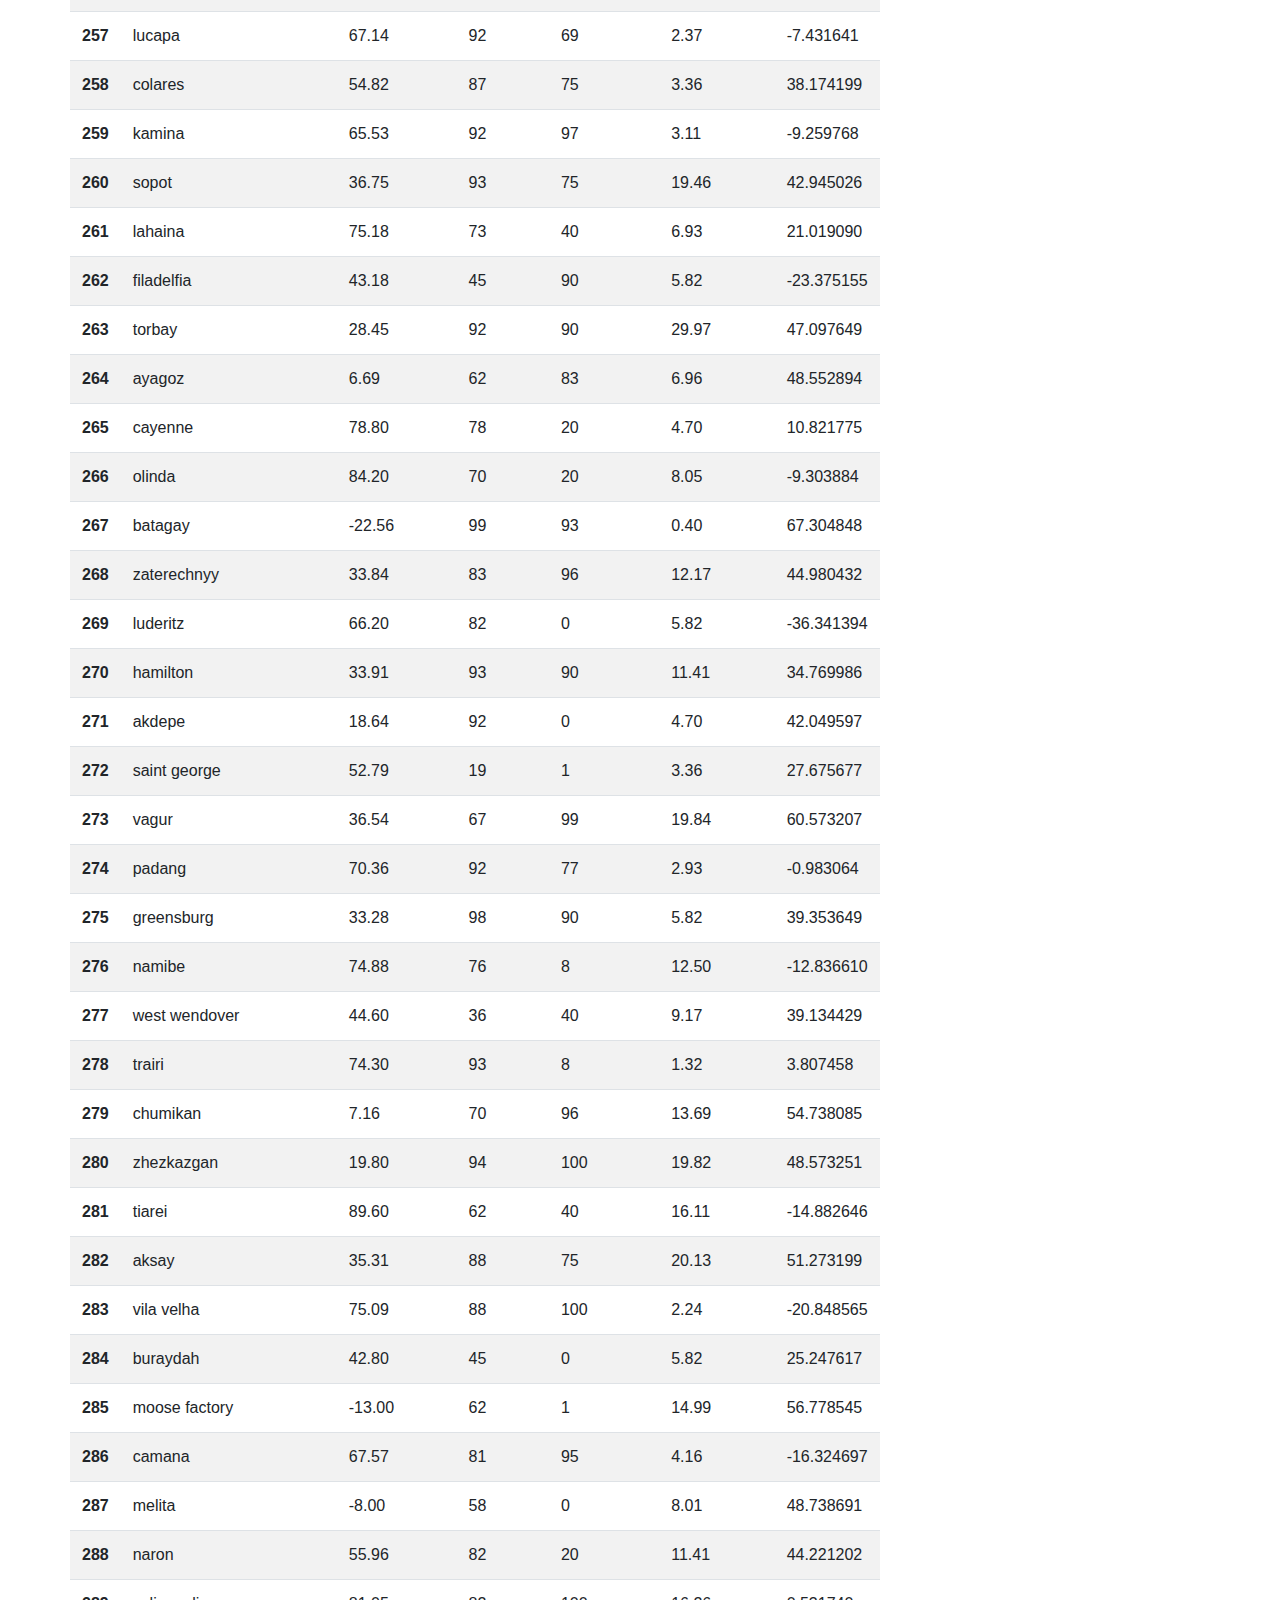
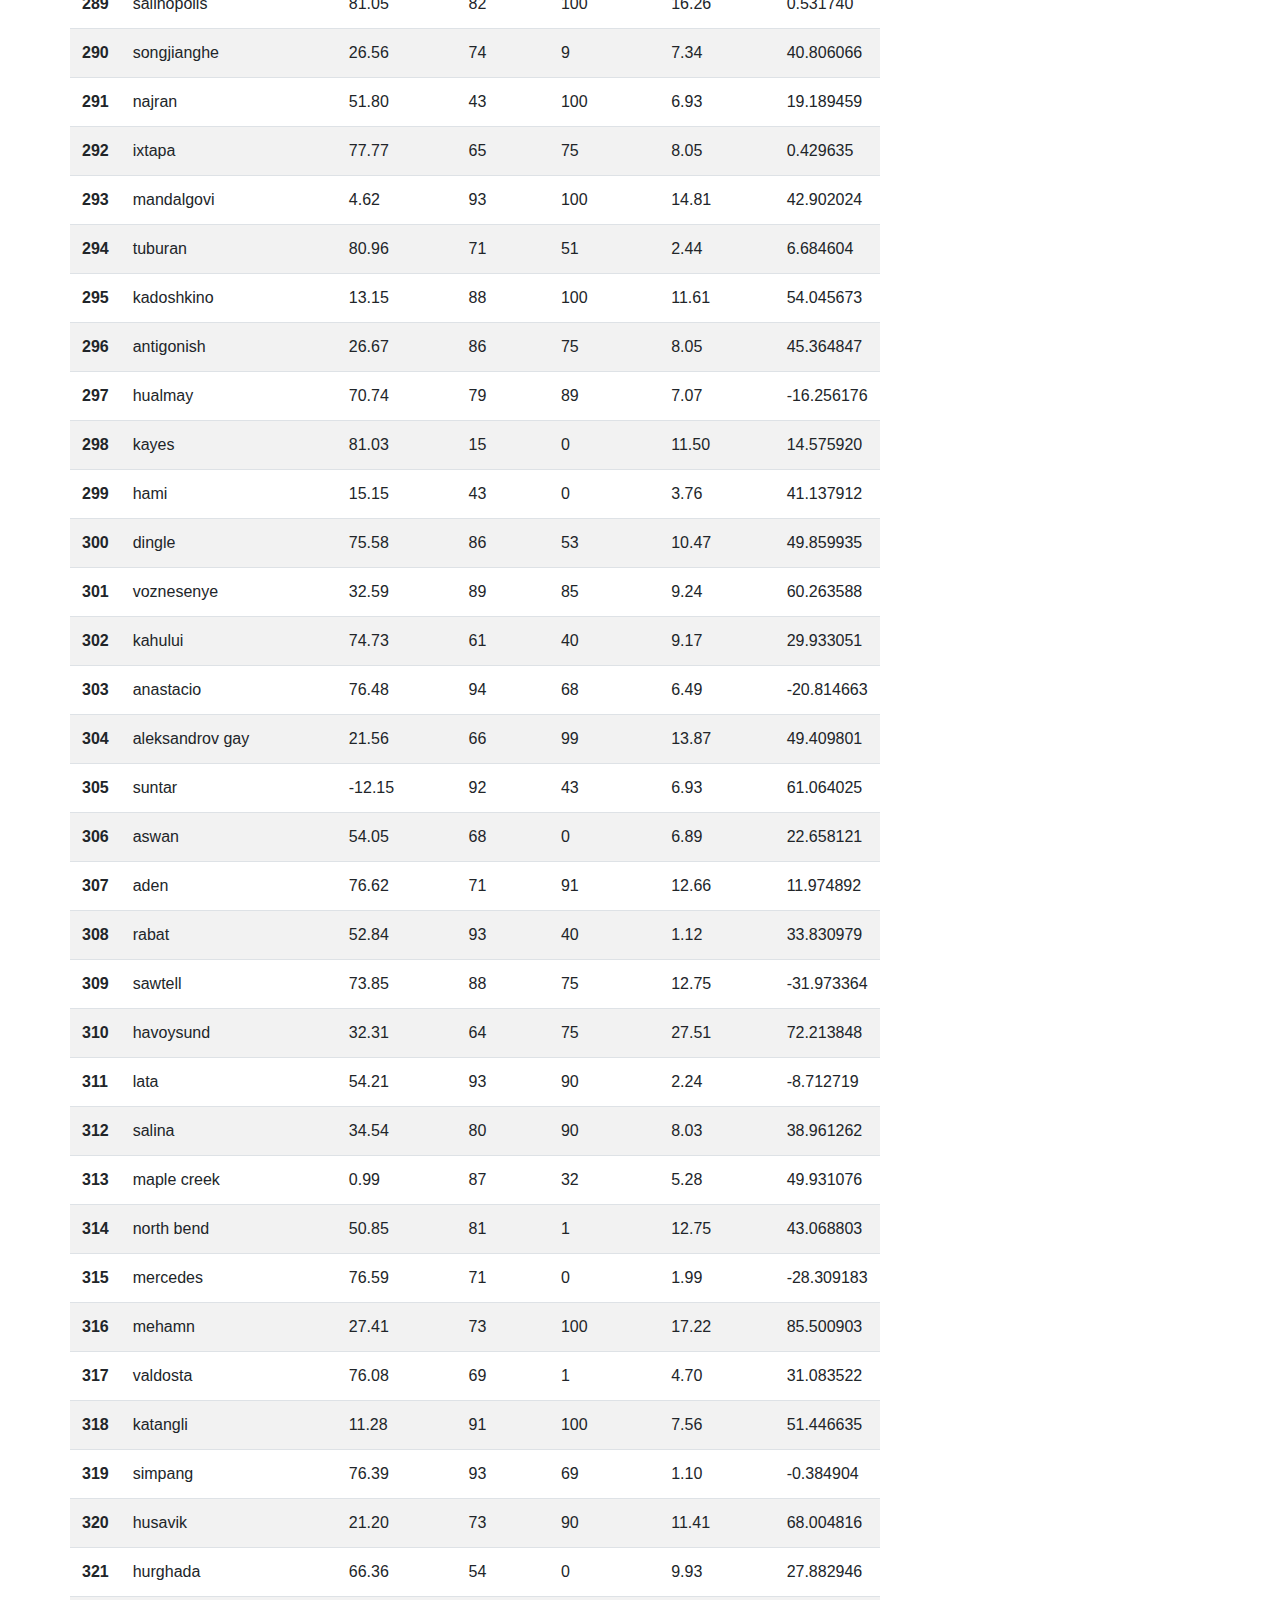
<file: data.html>
<!DOCTYPE html>
<html lang="en-us">

<head>

  <meta charset="UTF-8">
  <title>Latitude Analysis:  Data</title>

  <!-- Bootstrap CDN -->
  <link rel="stylesheet" href="https://stackpath.bootstrapcdn.com/bootstrap/4.3.1/css/bootstrap.min.css" integrity="sha384-ggOyR0iXCbMQv3Xipma34MD+dH/1fQ784/j6cY/iJTQUOhcWr7x9JvoRxT2MZw1T" crossorigin="anonymous">
  <link rel="stylesheet" href="style.css">

  <!-- Java scripts for pulldown menu-->
  <script src="https://code.jquery.com/jquery-3.2.1.slim.min.js" integrity="sha384-KJ3o2DKtIkvYIK3UENzmM7KCkRr/rE9/Qpg6aAZGJwFDMVNA/GpGFF93hXpG5KkN" crossorigin="anonymous"></script>
  <script src="https://cdnjs.cloudflare.com/ajax/libs/popper.js/1.12.9/umd/popper.min.js" integrity="sha384-ApNbgh9B+Y1QKtv3Rn7W3mgPxhU9K/ScQsAP7hUibX39j7fakFPskvXusvfa0b4Q" crossorigin="anonymous"></script>
  <script src="https://maxcdn.bootstrapcdn.com/bootstrap/4.0.0/js/bootstrap.min.js" integrity="sha384-JZR6Spejh4U02d8jOt6vLEHfe/JQGiRRSQQxSfFWpi1MquVdAyjUar5+76PVCmYl" crossorigin="anonymous"></script>

</head>

<body class="css_font">

  <!-- Creates the Overall Grid -->
  <div class="container">

    <!-- Row 1 Nav bar from bootstrap components-->
    <div class=“row”>
      <div class="col-lg-12">
        <nav class="navbar navbar-expand-lg navbar-light bg-light">
            <strong><a class="home_button" class ="navbar-brand" href="index.html">Latitude</a></strong>
            <button class="navbar-toggler" type="button" data-toggle="collapse" data-target="#navbarNavDropdown" aria-controls="navbarNavDropdown" aria-expanded="false" aria-label="Toggle navigation">
              <span class="navbar-toggler-icon"></span>
            </button>
            <div class="collapse navbar-collapse" id="navbarNavDropdown">
              <ul class="navbar-nav">
                <li class="nav-item dropdown">
                  <a class="nav-link dropdown-toggle" href="#" id="navbarDropdownMenuLink" role="button" data-toggle="dropdown" aria-haspopup="true" aria-expanded="false">
                    Plots
                  </a>
                  <div class="dropdown-menu" aria-labelledby="navbarDropdownMenuLink">
                    <a class="dropdown-item" href="cloudiness.html">Cloudiness</a>
                    <a class="dropdown-item" href="humidity.html">Humidity</a>
                    <a class="dropdown-item" href="temperature.html">Temperature</a>
                    <a class="dropdown-item" href="wind.html">Wind</a>
                  </div>
                </li>
                <li class="nav-item">
                  <a class="nav-link" href="comparison.html">Comparison</a>
                </li>
                <li class="nav-item">
                  <a class="nav-link" href="data.html">Data</a>
                </li>
              </ul>
            </div>
          </nav>
      </div>
    </div>
    <!-- end Row 1 Nav bar -->


    <!-- Row 2 -->
    <div class="row">
      <div class="col-sm-12 col-md-12 col-lg-12">
        <H3 class = "h3">Data</H3>
        <p>The following table includes all of the data for plotting during this project.</p>
      </div>

    <div class="row">   
      <div class= "col-sm-12 col-md-12 col-lg-12">
        <table class="table table-striped">
            <thead>
              <tr>
                <th></th>
                <th>Cities</th>
                <th>Temperature</th>
                <th>Humidity</th>
                <th>Cloudiness</th>
                <th>Wind Speed</th>
                <th>Latitude</th>
              </tr>
            </thead>
            <tbody>
              <tr>
                <th>0</th>
                <td>chippewa falls</td>
                <td>26.40</td>
                <td>80</td>
                <td>90</td>
                <td>11.41</td>
                <td>45.062694</td>
              </tr>
              <tr>
                <th>1</th>
                <td>ushuaia</td>
                <td>50.00</td>
                <td>53</td>
                <td>40</td>
                <td>24.16</td>
                <td>-72.358658</td>
              </tr>
              <tr>
                <th>2</th>
                <td>ahipara</td>
                <td>82.99</td>
                <td>70</td>
                <td>74</td>
                <td>4.05</td>
                <td>-34.251627</td>
              </tr>
              <tr>
                <th>3</th>
                <td>punta arenas</td>
                <td>54.97</td>
                <td>47</td>
                <td>40</td>
                <td>20.80</td>
                <td>-73.464181</td>
              </tr>
              <tr>
                <th>4</th>
                <td>benguela</td>
                <td>79.21</td>
                <td>81</td>
                <td>99</td>
                <td>5.91</td>
                <td>-12.709561</td>
              </tr>
              <tr>
                <th>5</th>
                <td>codrington</td>
                <td>65.64</td>
                <td>90</td>
                <td>84</td>
                <td>15.41</td>
                <td>26.761901</td>
              </tr>
              <tr>
                <th>6</th>
                <td>georgetown</td>
                <td>77.00</td>
                <td>94</td>
                <td>40</td>
                <td>6.93</td>
                <td>-10.444210</td>
              </tr>
              <tr>
                <th>7</th>
                <td>vaini</td>
                <td>84.20</td>
                <td>74</td>
                <td>75</td>
                <td>10.29</td>
                <td>-35.473862</td>
              </tr>
              <tr>
                <th>8</th>
                <td>souillac</td>
                <td>79.81</td>
                <td>83</td>
                <td>40</td>
                <td>11.41</td>
                <td>-53.300189</td>
              </tr>
              <tr>
                <th>9</th>
                <td>kaitangata</td>
                <td>60.01</td>
                <td>83</td>
                <td>100</td>
                <td>1.01</td>
                <td>-63.186314</td>
              </tr>
              <tr>
                <th>10</th>
                <td>tiksi</td>
                <td>-29.69</td>
                <td>90</td>
                <td>20</td>
                <td>5.08</td>
                <td>75.175808</td>
              </tr>
              <tr>
                <th>11</th>
                <td>santa isabel do rio negro</td>
                <td>79.93</td>
                <td>81</td>
                <td>99</td>
                <td>3.13</td>
                <td>1.804191</td>
              </tr>
              <tr>
                <th>12</th>
                <td>dikson</td>
                <td>17.96</td>
                <td>92</td>
                <td>100</td>
                <td>22.30</td>
                <td>87.690590</td>
              </tr>
              <tr>
                <th>13</th>
                <td>ponta do sol</td>
                <td>58.95</td>
                <td>72</td>
                <td>20</td>
                <td>5.82</td>
                <td>20.115994</td>
              </tr>
              <tr>
                <th>14</th>
                <td>dunedin</td>
                <td>59.05</td>
                <td>83</td>
                <td>98</td>
                <td>1.01</td>
                <td>-47.914381</td>
              </tr>
              <tr>
                <th>15</th>
                <td>rikitea</td>
                <td>78.73</td>
                <td>79</td>
                <td>100</td>
                <td>17.69</td>
                <td>-44.399603</td>
              </tr>
              <tr>
                <th>16</th>
                <td>arman</td>
                <td>5.22</td>
                <td>68</td>
                <td>100</td>
                <td>4.00</td>
                <td>56.630569</td>
              </tr>
              <tr>
                <th>17</th>
                <td>petropavlovsk-kamchatskiy</td>
                <td>12.20</td>
                <td>66</td>
                <td>0</td>
                <td>11.18</td>
                <td>44.232057</td>
              </tr>
              <tr>
                <th>18</th>
                <td>airai</td>
                <td>75.87</td>
                <td>71</td>
                <td>83</td>
                <td>1.05</td>
                <td>11.669637</td>
              </tr>
              <tr>
                <th>19</th>
                <td>bathsheba</td>
                <td>75.20</td>
                <td>83</td>
                <td>90</td>
                <td>24.16</td>
                <td>14.928823</td>
              </tr>
              <tr>
                <th>20</th>
                <td>moville</td>
                <td>9.91</td>
                <td>85</td>
                <td>90</td>
                <td>25.28</td>
                <td>55.247427</td>
              </tr>
              <tr>
                <th>21</th>
                <td>kenai</td>
                <td>26.22</td>
                <td>85</td>
                <td>90</td>
                <td>11.41</td>
                <td>61.841815</td>
              </tr>
              <tr>
                <th>22</th>
                <td>hilo</td>
                <td>77.38</td>
                <td>51</td>
                <td>20</td>
                <td>9.17</td>
                <td>12.205496</td>
              </tr>
              <tr>
                <th>23</th>
                <td>ostrovnoy</td>
                <td>30.18</td>
                <td>87</td>
                <td>100</td>
                <td>22.88</td>
                <td>70.282234</td>
              </tr>
              <tr>
                <th>24</th>
                <td>hobart</td>
                <td>59.00</td>
                <td>72</td>
                <td>90</td>
                <td>3.36</td>
                <td>-83.941420</td>
              </tr>
              <tr>
                <th>25</th>
                <td>kapaa</td>
                <td>74.62</td>
                <td>69</td>
                <td>75</td>
                <td>6.93</td>
                <td>7.311558</td>
              </tr>
              <tr>
                <th>26</th>
                <td>sao filipe</td>
                <td>70.68</td>
                <td>67</td>
                <td>0</td>
                <td>11.05</td>
                <td>13.295095</td>
              </tr>
              <tr>
                <th>27</th>
                <td>iqaluit</td>
                <td>-27.18</td>
                <td>67</td>
                <td>20</td>
                <td>8.05</td>
                <td>65.876388</td>
              </tr>
              <tr>
                <th>28</th>
                <td>san cristobal</td>
                <td>86.00</td>
                <td>51</td>
                <td>40</td>
                <td>12.75</td>
                <td>-12.386434</td>
              </tr>
              <tr>
                <th>29</th>
                <td>shimoda</td>
                <td>56.89</td>
                <td>93</td>
                <td>75</td>
                <td>16.11</td>
                <td>27.541033</td>
              </tr>
              <tr>
                <th>30</th>
                <td>arandis</td>
                <td>64.99</td>
                <td>90</td>
                <td>0</td>
                <td>2.80</td>
                <td>-22.808990</td>
              </tr>
              <tr>
                <th>31</th>
                <td>isiro</td>
                <td>64.38</td>
                <td>41</td>
                <td>3</td>
                <td>2.17</td>
                <td>3.225957</td>
              </tr>
              <tr>
                <th>32</th>
                <td>yellowknife</td>
                <td>-20.09</td>
                <td>68</td>
                <td>40</td>
                <td>10.29</td>
                <td>65.176291</td>
              </tr>
              <tr>
                <th>33</th>
                <td>cape town</td>
                <td>63.79</td>
                <td>93</td>
                <td>2</td>
                <td>4.70</td>
                <td>-73.847323</td>
              </tr>
              <tr>
                <th>34</th>
                <td>galveston</td>
                <td>54.05</td>
                <td>93</td>
                <td>90</td>
                <td>8.05</td>
                <td>26.015191</td>
              </tr>
              <tr>
                <th>35</th>
                <td>cherskiy</td>
                <td>-11.16</td>
                <td>74</td>
                <td>0</td>
                <td>3.44</td>
                <td>78.306328</td>
              </tr>
              <tr>
                <th>36</th>
                <td>nanortalik</td>
                <td>15.96</td>
                <td>45</td>
                <td>0</td>
                <td>10.13</td>
                <td>58.027053</td>
              </tr>
              <tr>
                <th>37</th>
                <td>remontnoye</td>
                <td>33.53</td>
                <td>85</td>
                <td>100</td>
                <td>20.13</td>
                <td>46.682229</td>
              </tr>
              <tr>
                <th>38</th>
                <td>sembe</td>
                <td>71.51</td>
                <td>67</td>
                <td>12</td>
                <td>1.74</td>
                <td>1.905469</td>
              </tr>
              <tr>
                <th>39</th>
                <td>tarauaca</td>
                <td>74.08</td>
                <td>94</td>
                <td>54</td>
                <td>1.52</td>
                <td>-7.761997</td>
              </tr>
              <tr>
                <th>40</th>
                <td>muros</td>
                <td>54.93</td>
                <td>100</td>
                <td>90</td>
                <td>9.17</td>
                <td>43.010983</td>
              </tr>
              <tr>
                <th>41</th>
                <td>itarema</td>
                <td>76.21</td>
                <td>92</td>
                <td>19</td>
                <td>4.09</td>
                <td>8.022849</td>
              </tr>
              <tr>
                <th>42</th>
                <td>castro</td>
                <td>59.85</td>
                <td>97</td>
                <td>34</td>
                <td>8.52</td>
                <td>-44.612752</td>
              </tr>
              <tr>
                <th>43</th>
                <td>whitehorse</td>
                <td>25.18</td>
                <td>85</td>
                <td>90</td>
                <td>21.92</td>
                <td>61.681258</td>
              </tr>
              <tr>
                <th>44</th>
                <td>tilichiki</td>
                <td>2.62</td>
                <td>95</td>
                <td>100</td>
                <td>10.09</td>
                <td>57.957351</td>
              </tr>
              <tr>
                <th>45</th>
                <td>hithadhoo</td>
                <td>82.54</td>
                <td>75</td>
                <td>85</td>
                <td>4.97</td>
                <td>-3.997332</td>
              </tr>
              <tr>
                <th>46</th>
                <td>auki</td>
                <td>79.92</td>
                <td>86</td>
                <td>89</td>
                <td>18.81</td>
                <td>-3.942076</td>
              </tr>
              <tr>
                <th>47</th>
                <td>severo-kurilsk</td>
                <td>23.14</td>
                <td>91</td>
                <td>94</td>
                <td>8.97</td>
                <td>39.430384</td>
              </tr>
              <tr>
                <th>48</th>
                <td>hermanus</td>
                <td>68.45</td>
                <td>90</td>
                <td>0</td>
                <td>1.99</td>
                <td>-52.658383</td>
              </tr>
              <tr>
                <th>49</th>
                <td>waipawa</td>
                <td>67.66</td>
                <td>64</td>
                <td>100</td>
                <td>23.04</td>
                <td>-45.221554</td>
              </tr>
              <tr>
                <th>50</th>
                <td>saint anthony</td>
                <td>21.42</td>
                <td>62</td>
                <td>40</td>
                <td>14.99</td>
                <td>53.273277</td>
              </tr>
              <tr>
                <th>51</th>
                <td>east london</td>
                <td>72.79</td>
                <td>74</td>
                <td>26</td>
                <td>20.33</td>
                <td>-72.411948</td>
              </tr>
              <tr>
                <th>52</th>
                <td>maumere</td>
                <td>80.51</td>
                <td>67</td>
                <td>99</td>
                <td>1.28</td>
                <td>-9.009521</td>
              </tr>
              <tr>
                <th>53</th>
                <td>komsomolskiy</td>
                <td>39.20</td>
                <td>80</td>
                <td>90</td>
                <td>16.11</td>
                <td>67.643052</td>
              </tr>
              <tr>
                <th>54</th>
                <td>nokaneng</td>
                <td>69.71</td>
                <td>74</td>
                <td>51</td>
                <td>10.80</td>
                <td>-19.539480</td>
              </tr>
              <tr>
                <th>55</th>
                <td>pevek</td>
                <td>-4.97</td>
                <td>72</td>
                <td>0</td>
                <td>1.12</td>
                <td>89.682102</td>
              </tr>
              <tr>
                <th>56</th>
                <td>chokurdakh</td>
                <td>-24.57</td>
                <td>84</td>
                <td>100</td>
                <td>4.18</td>
                <td>78.993463</td>
              </tr>
              <tr>
                <th>57</th>
                <td>vestmannaeyjar</td>
                <td>30.52</td>
                <td>73</td>
                <td>78</td>
                <td>6.17</td>
                <td>53.928112</td>
              </tr>
              <tr>
                <th>58</th>
                <td>san patricio</td>
                <td>84.20</td>
                <td>74</td>
                <td>75</td>
                <td>17.22</td>
                <td>2.617837</td>
              </tr>
              <tr>
                <th>59</th>
                <td>tuatapere</td>
                <td>55.99</td>
                <td>93</td>
                <td>93</td>
                <td>8.01</td>
                <td>-49.883853</td>
              </tr>
              <tr>
                <th>60</th>
                <td>mataura</td>
                <td>55.99</td>
                <td>93</td>
                <td>100</td>
                <td>8.01</td>
                <td>-38.051639</td>
              </tr>
              <tr>
                <th>61</th>
                <td>puerto baquerizo moreno</td>
                <td>84.20</td>
                <td>74</td>
                <td>75</td>
                <td>14.99</td>
                <td>3.761413</td>
              </tr>
              <tr>
                <th>62</th>
                <td>qaanaaq</td>
                <td>-14.35</td>
                <td>57</td>
                <td>14</td>
                <td>5.17</td>
                <td>75.140220</td>
              </tr>
              <tr>
                <th>63</th>
                <td>nikolskoye</td>
                <td>33.93</td>
                <td>95</td>
                <td>90</td>
                <td>6.71</td>
                <td>55.310430</td>
              </tr>
              <tr>
                <th>64</th>
                <td>bonavista</td>
                <td>28.00</td>
                <td>87</td>
                <td>100</td>
                <td>20.00</td>
                <td>51.105555</td>
              </tr>
              <tr>
                <th>65</th>
                <td>carnarvon</td>
                <td>73.40</td>
                <td>73</td>
                <td>94</td>
                <td>10.29</td>
                <td>-23.072297</td>
              </tr>
              <tr>
                <th>66</th>
                <td>ondjiva</td>
                <td>73.49</td>
                <td>38</td>
                <td>18</td>
                <td>5.93</td>
                <td>-16.582452</td>
              </tr>
              <tr>
                <th>67</th>
                <td>fortuna</td>
                <td>52.36</td>
                <td>76</td>
                <td>1</td>
                <td>12.75</td>
                <td>36.783367</td>
              </tr>
              <tr>
                <th>68</th>
                <td>yaan</td>
                <td>76.53</td>
                <td>16</td>
                <td>54</td>
                <td>6.46</td>
                <td>30.154026</td>
              </tr>
              <tr>
                <th>69</th>
                <td>albany</td>
                <td>33.24</td>
                <td>88</td>
                <td>1</td>
                <td>2.21</td>
                <td>-80.660186</td>
              </tr>
              <tr>
                <th>70</th>
                <td>omboue</td>
                <td>75.45</td>
                <td>93</td>
                <td>100</td>
                <td>1.92</td>
                <td>-3.546990</td>
              </tr>
              <tr>
                <th>71</th>
                <td>nesna</td>
                <td>30.20</td>
                <td>92</td>
                <td>40</td>
                <td>2.24</td>
                <td>66.206646</td>
              </tr>
              <tr>
                <th>72</th>
                <td>clyde river</td>
                <td>-9.40</td>
                <td>76</td>
                <td>75</td>
                <td>17.22</td>
                <td>67.805165</td>
              </tr>
              <tr>
                <th>73</th>
                <td>alakurtti</td>
                <td>26.01</td>
                <td>89</td>
                <td>100</td>
                <td>1.99</td>
                <td>67.058690</td>
              </tr>
              <tr>
                <th>74</th>
                <td>atuona</td>
                <td>81.79</td>
                <td>76</td>
                <td>10</td>
                <td>15.73</td>
                <td>-16.108263</td>
              </tr>
              <tr>
                <th>75</th>
                <td>chernyshevskiy</td>
                <td>-9.18</td>
                <td>90</td>
                <td>100</td>
                <td>10.78</td>
                <td>63.142633</td>
              </tr>
              <tr>
                <th>76</th>
                <td>kyra</td>
                <td>-3.53</td>
                <td>85</td>
                <td>100</td>
                <td>5.95</td>
                <td>49.753712</td>
              </tr>
              <tr>
                <th>77</th>
                <td>vitim</td>
                <td>-10.80</td>
                <td>98</td>
                <td>86</td>
                <td>6.20</td>
                <td>60.674302</td>
              </tr>
              <tr>
                <th>78</th>
                <td>new norfolk</td>
                <td>59.00</td>
                <td>72</td>
                <td>90</td>
                <td>3.36</td>
                <td>-88.752135</td>
              </tr>
              <tr>
                <th>79</th>
                <td>cradock</td>
                <td>68.94</td>
                <td>50</td>
                <td>0</td>
                <td>2.98</td>
                <td>-32.011434</td>
              </tr>
              <tr>
                <th>80</th>
                <td>northam</td>
                <td>45.12</td>
                <td>93</td>
                <td>20</td>
                <td>13.87</td>
                <td>-26.861219</td>
              </tr>
              <tr>
                <th>81</th>
                <td>busselton</td>
                <td>68.59</td>
                <td>44</td>
                <td>0</td>
                <td>5.32</td>
                <td>-61.462282</td>
              </tr>
              <tr>
                <th>82</th>
                <td>gizo</td>
                <td>81.54</td>
                <td>80</td>
                <td>100</td>
                <td>10.25</td>
                <td>-10.454020</td>
              </tr>
              <tr>
                <th>83</th>
                <td>hambantota</td>
                <td>79.92</td>
                <td>78</td>
                <td>0</td>
                <td>25.05</td>
                <td>4.876993</td>
              </tr>
              <tr>
                <th>84</th>
                <td>the valley</td>
                <td>77.68</td>
                <td>73</td>
                <td>75</td>
                <td>14.99</td>
                <td>25.209513</td>
              </tr>
              <tr>
                <th>85</th>
                <td>havre</td>
                <td>42.15</td>
                <td>81</td>
                <td>96</td>
                <td>11.41</td>
                <td>48.628197</td>
              </tr>
              <tr>
                <th>86</th>
                <td>noumea</td>
                <td>87.75</td>
                <td>62</td>
                <td>75</td>
                <td>6.93</td>
                <td>-29.567343</td>
              </tr>
              <tr>
                <th>87</th>
                <td>poronaysk</td>
                <td>22.23</td>
                <td>83</td>
                <td>41</td>
                <td>1.50</td>
                <td>48.976852</td>
              </tr>
              <tr>
                <th>88</th>
                <td>oksfjord</td>
                <td>26.13</td>
                <td>64</td>
                <td>75</td>
                <td>27.51</td>
                <td>70.566694</td>
              </tr>
              <tr>
                <th>89</th>
                <td>doha</td>
                <td>51.66</td>
                <td>62</td>
                <td>0</td>
                <td>4.70</td>
                <td>28.430793</td>
              </tr>
              <tr>
                <th>90</th>
                <td>jamestown</td>
                <td>33.76</td>
                <td>55</td>
                <td>75</td>
                <td>5.82</td>
                <td>-41.353354</td>
              </tr>
              <tr>
                <th>91</th>
                <td>byron bay</td>
                <td>72.18</td>
                <td>94</td>
                <td>90</td>
                <td>5.82</td>
                <td>-29.296869</td>
              </tr>
              <tr>
                <th>92</th>
                <td>cabo san lucas</td>
                <td>69.60</td>
                <td>60</td>
                <td>20</td>
                <td>9.17</td>
                <td>8.915582</td>
              </tr>
              <tr>
                <th>93</th>
                <td>puerto ayora</td>
                <td>86.00</td>
                <td>66</td>
                <td>40</td>
                <td>18.34</td>
                <td>-19.382680</td>
              </tr>
              <tr>
                <th>94</th>
                <td>les cayes</td>
                <td>80.80</td>
                <td>73</td>
                <td>0</td>
                <td>21.61</td>
                <td>15.576166</td>
              </tr>
              <tr>
                <th>95</th>
                <td>saskylakh</td>
                <td>-15.59</td>
                <td>87</td>
                <td>100</td>
                <td>7.07</td>
                <td>84.265738</td>
              </tr>
              <tr>
                <th>96</th>
                <td>vanimo</td>
                <td>82.02</td>
                <td>75</td>
                <td>100</td>
                <td>8.14</td>
                <td>1.337800</td>
              </tr>
              <tr>
                <th>97</th>
                <td>sahuaripa</td>
                <td>54.39</td>
                <td>46</td>
                <td>7</td>
                <td>6.78</td>
                <td>28.609571</td>
              </tr>
              <tr>
                <th>98</th>
                <td>naze</td>
                <td>68.97</td>
                <td>88</td>
                <td>75</td>
                <td>12.75</td>
                <td>24.681548</td>
              </tr>
              <tr>
                <th>99</th>
                <td>longyearbyen</td>
                <td>5.00</td>
                <td>60</td>
                <td>20</td>
                <td>13.87</td>
                <td>83.159293</td>
              </tr>
              <tr>
                <th>100</th>
                <td>south lake tahoe</td>
                <td>49.37</td>
                <td>22</td>
                <td>1</td>
                <td>11.41</td>
                <td>38.096160</td>
              </tr>
              <tr>
                <th>101</th>
                <td>chifeng</td>
                <td>31.59</td>
                <td>64</td>
                <td>65</td>
                <td>6.08</td>
                <td>43.380306</td>
              </tr>
              <tr>
                <th>102</th>
                <td>anadyr</td>
                <td>14.00</td>
                <td>78</td>
                <td>100</td>
                <td>13.42</td>
                <td>59.958020</td>
              </tr>
              <tr>
                <th>103</th>
                <td>pisco</td>
                <td>70.84</td>
                <td>30</td>
                <td>75</td>
                <td>25.28</td>
                <td>-22.437246</td>
              </tr>
              <tr>
                <th>104</th>
                <td>san quintin</td>
                <td>61.18</td>
                <td>50</td>
                <td>6</td>
                <td>6.13</td>
                <td>22.354023</td>
              </tr>
              <tr>
                <th>105</th>
                <td>maldonado</td>
                <td>77.00</td>
                <td>57</td>
                <td>20</td>
                <td>14.99</td>
                <td>-39.655511</td>
              </tr>
              <tr>
                <th>106</th>
                <td>plyussa</td>
                <td>32.38</td>
                <td>91</td>
                <td>50</td>
                <td>9.17</td>
                <td>58.428417</td>
              </tr>
              <tr>
                <th>107</th>
                <td>erenhot</td>
                <td>17.47</td>
                <td>72</td>
                <td>9</td>
                <td>15.10</td>
                <td>43.103508</td>
              </tr>
              <tr>
                <th>108</th>
                <td>bud</td>
                <td>33.53</td>
                <td>99</td>
                <td>90</td>
                <td>9.17</td>
                <td>64.229727</td>
              </tr>
              <tr>
                <th>109</th>
                <td>port hardy</td>
                <td>44.60</td>
                <td>75</td>
                <td>75</td>
                <td>12.75</td>
                <td>47.393127</td>
              </tr>
              <tr>
                <th>110</th>
                <td>fairbanks</td>
                <td>-1.64</td>
                <td>70</td>
                <td>75</td>
                <td>2.75</td>
                <td>67.634093</td>
              </tr>
              <tr>
                <th>111</th>
                <td>camacha</td>
                <td>61.57</td>
                <td>82</td>
                <td>20</td>
                <td>3.36</td>
                <td>39.810190</td>
              </tr>
              <tr>
                <th>112</th>
                <td>avarua</td>
                <td>82.40</td>
                <td>78</td>
                <td>100</td>
                <td>11.41</td>
                <td>-68.615104</td>
              </tr>
              <tr>
                <th>113</th>
                <td>baruun-urt</td>
                <td>7.29</td>
                <td>93</td>
                <td>100</td>
                <td>16.87</td>
                <td>48.372437</td>
              </tr>
              <tr>
                <th>114</th>
                <td>grand-santi</td>
                <td>74.79</td>
                <td>85</td>
                <td>88</td>
                <td>4.21</td>
                <td>3.777880</td>
              </tr>
              <tr>
                <th>115</th>
                <td>lawrenceburg</td>
                <td>38.32</td>
                <td>100</td>
                <td>90</td>
                <td>10.29</td>
                <td>35.282787</td>
              </tr>
              <tr>
                <th>116</th>
                <td>bambous virieux</td>
                <td>79.79</td>
                <td>83</td>
                <td>40</td>
                <td>11.41</td>
                <td>-33.550524</td>
              </tr>
              <tr>
                <th>117</th>
                <td>muscat</td>
                <td>68.00</td>
                <td>60</td>
                <td>56</td>
                <td>4.70</td>
                <td>24.984540</td>
              </tr>
              <tr>
                <th>118</th>
                <td>upernavik</td>
                <td>-12.14</td>
                <td>94</td>
                <td>100</td>
                <td>2.68</td>
                <td>83.258460</td>
              </tr>
              <tr>
                <th>119</th>
                <td>tasiilaq</td>
                <td>16.77</td>
                <td>85</td>
                <td>100</td>
                <td>41.61</td>
                <td>78.842845</td>
              </tr>
              <tr>
                <th>120</th>
                <td>bredasdorp</td>
                <td>68.95</td>
                <td>83</td>
                <td>23</td>
                <td>10.29</td>
                <td>-65.784112</td>
              </tr>
              <tr>
                <th>121</th>
                <td>avera</td>
                <td>69.91</td>
                <td>83</td>
                <td>75</td>
                <td>5.82</td>
                <td>-23.264041</td>
              </tr>
              <tr>
                <th>122</th>
                <td>ribeira grande</td>
                <td>57.29</td>
                <td>90</td>
                <td>64</td>
                <td>10.13</td>
                <td>36.220030</td>
              </tr>
              <tr>
                <th>123</th>
                <td>kodiak</td>
                <td>35.60</td>
                <td>69</td>
                <td>75</td>
                <td>19.46</td>
                <td>41.917922</td>
              </tr>
              <tr>
                <th>124</th>
                <td>provideniya</td>
                <td>6.80</td>
                <td>65</td>
                <td>98</td>
                <td>3.00</td>
                <td>39.814583</td>
              </tr>
              <tr>
                <th>125</th>
                <td>ortakoy</td>
                <td>33.80</td>
                <td>99</td>
                <td>90</td>
                <td>3.36</td>
                <td>41.088201</td>
              </tr>
              <tr>
                <th>126</th>
                <td>waddan</td>
                <td>56.26</td>
                <td>21</td>
                <td>40</td>
                <td>1.70</td>
                <td>29.832707</td>
              </tr>
              <tr>
                <th>127</th>
                <td>aklavik</td>
                <td>-23.89</td>
                <td>74</td>
                <td>20</td>
                <td>0.56</td>
                <td>74.497187</td>
              </tr>
              <tr>
                <th>128</th>
                <td>bluff</td>
                <td>55.99</td>
                <td>93</td>
                <td>95</td>
                <td>8.01</td>
                <td>-66.499645</td>
              </tr>
              <tr>
                <th>129</th>
                <td>ventspils</td>
                <td>41.00</td>
                <td>86</td>
                <td>55</td>
                <td>16.11</td>
                <td>58.136721</td>
              </tr>
              <tr>
                <th>130</th>
                <td>marawi</td>
                <td>73.99</td>
                <td>88</td>
                <td>89</td>
                <td>4.00</td>
                <td>17.919898</td>
              </tr>
              <tr>
                <th>131</th>
                <td>olafsvik</td>
                <td>24.94</td>
                <td>62</td>
                <td>71</td>
                <td>15.32</td>
                <td>62.697326</td>
              </tr>
              <tr>
                <th>132</th>
                <td>norman wells</td>
                <td>-14.80</td>
                <td>75</td>
                <td>75</td>
                <td>11.41</td>
                <td>63.057684</td>
              </tr>
              <tr>
                <th>133</th>
                <td>bukachacha</td>
                <td>-12.03</td>
                <td>88</td>
                <td>0</td>
                <td>4.43</td>
                <td>53.759373</td>
              </tr>
              <tr>
                <th>134</th>
                <td>vangaindrano</td>
                <td>72.28</td>
                <td>93</td>
                <td>44</td>
                <td>3.13</td>
                <td>-24.363597</td>
              </tr>
              <tr>
                <th>135</th>
                <td>portland</td>
                <td>49.37</td>
                <td>70</td>
                <td>20</td>
                <td>9.17</td>
                <td>-49.487956</td>
              </tr>
              <tr>
                <th>136</th>
                <td>jardim</td>
                <td>74.08</td>
                <td>88</td>
                <td>23</td>
                <td>4.43</td>
                <td>3.140706</td>
              </tr>
              <tr>
                <th>137</th>
                <td>butaritari</td>
                <td>81.03</td>
                <td>88</td>
                <td>100</td>
                <td>19.98</td>
                <td>7.255362</td>
              </tr>
              <tr>
                <th>138</th>
                <td>pundaguitan</td>
                <td>79.00</td>
                <td>81</td>
                <td>100</td>
                <td>6.26</td>
                <td>4.806218</td>
              </tr>
              <tr>
                <th>139</th>
                <td>dauriya</td>
                <td>-0.58</td>
                <td>80</td>
                <td>98</td>
                <td>7.87</td>
                <td>48.568094</td>
              </tr>
              <tr>
                <th>140</th>
                <td>nanfeng</td>
                <td>62.92</td>
                <td>97</td>
                <td>94</td>
                <td>5.01</td>
                <td>23.638681</td>
              </tr>
              <tr>
                <th>141</th>
                <td>thompson</td>
                <td>-11.20</td>
                <td>63</td>
                <td>75</td>
                <td>11.41</td>
                <td>68.504098</td>
              </tr>
              <tr>
                <th>142</th>
                <td>verkhnevilyuysk</td>
                <td>-27.08</td>
                <td>97</td>
                <td>15</td>
                <td>4.45</td>
                <td>64.117333</td>
              </tr>
              <tr>
                <th>143</th>
                <td>trat</td>
                <td>81.00</td>
                <td>71</td>
                <td>47</td>
                <td>1.41</td>
                <td>12.314326</td>
              </tr>
              <tr>
                <th>144</th>
                <td>zelenogradsk</td>
                <td>39.20</td>
                <td>86</td>
                <td>75</td>
                <td>17.90</td>
                <td>55.347737</td>
              </tr>
              <tr>
                <th>145</th>
                <td>ancud</td>
                <td>60.80</td>
                <td>55</td>
                <td>75</td>
                <td>11.41</td>
                <td>-39.116048</td>
              </tr>
              <tr>
                <th>146</th>
                <td>voh</td>
                <td>82.83</td>
                <td>81</td>
                <td>3</td>
                <td>13.53</td>
                <td>-22.934602</td>
              </tr>
              <tr>
                <th>147</th>
                <td>belle fourche</td>
                <td>12.31</td>
                <td>85</td>
                <td>100</td>
                <td>10.29</td>
                <td>45.377540</td>
              </tr>
              <tr>
                <th>148</th>
                <td>mount gambier</td>
                <td>68.00</td>
                <td>82</td>
                <td>90</td>
                <td>12.75</td>
                <td>-49.609534</td>
              </tr>
              <tr>
                <th>149</th>
                <td>karakol</td>
                <td>28.85</td>
                <td>50</td>
                <td>79</td>
                <td>3.53</td>
                <td>42.242511</td>
              </tr>
              <tr>
                <th>150</th>
                <td>dondo</td>
                <td>73.36</td>
                <td>97</td>
                <td>100</td>
                <td>2.82</td>
                <td>-19.981068</td>
              </tr>
              <tr>
                <th>151</th>
                <td>lagoa</td>
                <td>61.20</td>
                <td>82</td>
                <td>37</td>
                <td>10.71</td>
                <td>41.435670</td>
              </tr>
              <tr>
                <th>152</th>
                <td>tikaitnagar</td>
                <td>53.46</td>
                <td>73</td>
                <td>22</td>
                <td>6.31</td>
                <td>26.923691</td>
              </tr>
              <tr>
                <th>153</th>
                <td>hervey bay</td>
                <td>80.89</td>
                <td>69</td>
                <td>48</td>
                <td>10.29</td>
                <td>-22.399097</td>
              </tr>
              <tr>
                <th>154</th>
                <td>fort nelson</td>
                <td>5.00</td>
                <td>71</td>
                <td>75</td>
                <td>3.36</td>
                <td>62.900341</td>
              </tr>
              <tr>
                <th>155</th>
                <td>baikunthpur</td>
                <td>53.67</td>
                <td>41</td>
                <td>0</td>
                <td>2.01</td>
                <td>24.678336</td>
              </tr>
              <tr>
                <th>156</th>
                <td>yurino</td>
                <td>15.80</td>
                <td>66</td>
                <td>100</td>
                <td>15.66</td>
                <td>56.723785</td>
              </tr>
              <tr>
                <th>157</th>
                <td>barrow</td>
                <td>-20.20</td>
                <td>68</td>
                <td>75</td>
                <td>4.70</td>
                <td>84.186339</td>
              </tr>
              <tr>
                <th>158</th>
                <td>port alfred</td>
                <td>64.99</td>
                <td>93</td>
                <td>0</td>
                <td>19.37</td>
                <td>-78.463116</td>
              </tr>
              <tr>
                <th>159</th>
                <td>hasaki</td>
                <td>47.39</td>
                <td>100</td>
                <td>75</td>
                <td>6.93</td>
                <td>26.597995</td>
              </tr>
              <tr>
                <th>160</th>
                <td>cidreira</td>
                <td>74.25</td>
                <td>76</td>
                <td>0</td>
                <td>27.85</td>
                <td>-36.450642</td>
              </tr>
              <tr>
                <th>161</th>
                <td>bernau</td>
                <td>37.54</td>
                <td>69</td>
                <td>33</td>
                <td>16.11</td>
                <td>52.744228</td>
              </tr>
              <tr>
                <th>162</th>
                <td>chernyy yar</td>
                <td>31.12</td>
                <td>96</td>
                <td>100</td>
                <td>17.83</td>
                <td>48.121946</td>
              </tr>
              <tr>
                <th>163</th>
                <td>genhe</td>
                <td>-2.96</td>
                <td>93</td>
                <td>99</td>
                <td>6.58</td>
                <td>50.757500</td>
              </tr>
              <tr>
                <th>164</th>
                <td>tuktoyaktuk</td>
                <td>-27.40</td>
                <td>74</td>
                <td>5</td>
                <td>3.36</td>
                <td>79.100876</td>
              </tr>
              <tr>
                <th>165</th>
                <td>pak phanang</td>
                <td>76.78</td>
                <td>89</td>
                <td>90</td>
                <td>3.18</td>
                <td>8.867937</td>
              </tr>
              <tr>
                <th>166</th>
                <td>toamasina</td>
                <td>77.00</td>
                <td>94</td>
                <td>40</td>
                <td>10.29</td>
                <td>-18.766987</td>
              </tr>
              <tr>
                <th>167</th>
                <td>sao joao da barra</td>
                <td>75.20</td>
                <td>88</td>
                <td>90</td>
                <td>5.82</td>
                <td>-34.833053</td>
              </tr>
              <tr>
                <th>168</th>
                <td>sitka</td>
                <td>38.50</td>
                <td>80</td>
                <td>90</td>
                <td>21.92</td>
                <td>55.925807</td>
              </tr>
              <tr>
                <th>169</th>
                <td>nabire</td>
                <td>80.64</td>
                <td>77</td>
                <td>93</td>
                <td>1.05</td>
                <td>-4.372064</td>
              </tr>
              <tr>
                <th>170</th>
                <td>bethanien</td>
                <td>74.57</td>
                <td>45</td>
                <td>87</td>
                <td>4.29</td>
                <td>-25.719578</td>
              </tr>
              <tr>
                <th>171</th>
                <td>mataram</td>
                <td>75.20</td>
                <td>100</td>
                <td>20</td>
                <td>2.80</td>
                <td>-8.634015</td>
              </tr>
              <tr>
                <th>172</th>
                <td>margate</td>
                <td>42.62</td>
                <td>87</td>
                <td>75</td>
                <td>12.75</td>
                <td>-37.970960</td>
              </tr>
              <tr>
                <th>173</th>
                <td>palmer</td>
                <td>36.03</td>
                <td>44</td>
                <td>75</td>
                <td>6.93</td>
                <td>57.815291</td>
              </tr>
              <tr>
                <th>174</th>
                <td>kiunga</td>
                <td>75.04</td>
                <td>87</td>
                <td>100</td>
                <td>1.83</td>
                <td>-5.656999</td>
              </tr>
              <tr>
                <th>175</th>
                <td>alice springs</td>
                <td>82.40</td>
                <td>26</td>
                <td>0</td>
                <td>2.86</td>
                <td>-24.732708</td>
              </tr>
              <tr>
                <th>176</th>
                <td>victoria</td>
                <td>66.51</td>
                <td>93</td>
                <td>40</td>
                <td>5.82</td>
                <td>-7.721315</td>
              </tr>
              <tr>
                <th>177</th>
                <td>karratha</td>
                <td>81.10</td>
                <td>71</td>
                <td>0</td>
                <td>13.42</td>
                <td>-19.073939</td>
              </tr>
              <tr>
                <th>178</th>
                <td>sangar</td>
                <td>-18.58</td>
                <td>98</td>
                <td>100</td>
                <td>4.72</td>
                <td>63.661613</td>
              </tr>
              <tr>
                <th>179</th>
                <td>mar del plata</td>
                <td>71.38</td>
                <td>73</td>
                <td>20</td>
                <td>19.46</td>
                <td>-51.257101</td>
              </tr>
              <tr>
                <th>180</th>
                <td>bilibino</td>
                <td>-12.62</td>
                <td>93</td>
                <td>0</td>
                <td>3.00</td>
                <td>73.403590</td>
              </tr>
              <tr>
                <th>181</th>
                <td>sorgun</td>
                <td>28.94</td>
                <td>95</td>
                <td>100</td>
                <td>3.58</td>
                <td>39.616207</td>
              </tr>
              <tr>
                <th>182</th>
                <td>arraial do cabo</td>
                <td>72.23</td>
                <td>89</td>
                <td>100</td>
                <td>8.59</td>
                <td>-36.165186</td>
              </tr>
              <tr>
                <th>183</th>
                <td>marienburg</td>
                <td>36.79</td>
                <td>93</td>
                <td>75</td>
                <td>19.46</td>
                <td>10.318205</td>
              </tr>
              <tr>
                <th>184</th>
                <td>tura</td>
                <td>55.83</td>
                <td>57</td>
                <td>2</td>
                <td>1.83</td>
                <td>65.336844</td>
              </tr>
              <tr>
                <th>185</th>
                <td>opotiki</td>
                <td>82.33</td>
                <td>70</td>
                <td>58</td>
                <td>5.01</td>
                <td>-37.538524</td>
              </tr>
              <tr>
                <th>186</th>
                <td>coquimbo</td>
                <td>68.00</td>
                <td>72</td>
                <td>98</td>
                <td>10.29</td>
                <td>-28.585326</td>
              </tr>
              <tr>
                <th>187</th>
                <td>hofn</td>
                <td>28.78</td>
                <td>71</td>
                <td>100</td>
                <td>20.78</td>
                <td>62.520624</td>
              </tr>
              <tr>
                <th>188</th>
                <td>port elizabeth</td>
                <td>68.00</td>
                <td>82</td>
                <td>0</td>
                <td>9.17</td>
                <td>-86.034700</td>
              </tr>
              <tr>
                <th>189</th>
                <td>baillif</td>
                <td>78.80</td>
                <td>74</td>
                <td>21</td>
                <td>10.29</td>
                <td>14.587258</td>
              </tr>
              <tr>
                <th>190</th>
                <td>vanavara</td>
                <td>-10.16</td>
                <td>98</td>
                <td>90</td>
                <td>6.08</td>
                <td>59.626728</td>
              </tr>
              <tr>
                <th>191</th>
                <td>beringovskiy</td>
                <td>10.62</td>
                <td>83</td>
                <td>100</td>
                <td>6.73</td>
                <td>57.981768</td>
              </tr>
              <tr>
                <th>192</th>
                <td>ahuimanu</td>
                <td>76.68</td>
                <td>64</td>
                <td>40</td>
                <td>12.75</td>
                <td>36.277402</td>
              </tr>
              <tr>
                <th>193</th>
                <td>chicama</td>
                <td>73.40</td>
                <td>83</td>
                <td>20</td>
                <td>10.29</td>
                <td>-12.346119</td>
              </tr>
              <tr>
                <th>194</th>
                <td>saint-philippe</td>
                <td>75.45</td>
                <td>78</td>
                <td>86</td>
                <td>3.36</td>
                <td>-71.464428</td>
              </tr>
              <tr>
                <th>195</th>
                <td>chapais</td>
                <td>23.00</td>
                <td>85</td>
                <td>90</td>
                <td>11.41</td>
                <td>53.604531</td>
              </tr>
              <tr>
                <th>196</th>
                <td>isfana</td>
                <td>37.40</td>
                <td>93</td>
                <td>90</td>
                <td>20.13</td>
                <td>39.832409</td>
              </tr>
              <tr>
                <th>197</th>
                <td>tete</td>
                <td>71.55</td>
                <td>98</td>
                <td>100</td>
                <td>5.64</td>
                <td>-17.329870</td>
              </tr>
              <tr>
                <th>198</th>
                <td>jinchang</td>
                <td>24.93</td>
                <td>44</td>
                <td>25</td>
                <td>14.58</td>
                <td>38.290852</td>
              </tr>
              <tr>
                <th>199</th>
                <td>puerto escondido</td>
                <td>87.80</td>
                <td>58</td>
                <td>20</td>
                <td>9.17</td>
                <td>5.843815</td>
              </tr>
              <tr>
                <th>200</th>
                <td>half moon bay</td>
                <td>66.04</td>
                <td>22</td>
                <td>20</td>
                <td>12.75</td>
                <td>30.414476</td>
              </tr>
              <tr>
                <th>201</th>
                <td>rabo de peixe</td>
                <td>60.80</td>
                <td>87</td>
                <td>40</td>
                <td>8.59</td>
                <td>39.247636</td>
              </tr>
              <tr>
                <th>202</th>
                <td>xinzhi</td>
                <td>38.12</td>
                <td>72</td>
                <td>0</td>
                <td>1.92</td>
                <td>36.190238</td>
              </tr>
              <tr>
                <th>203</th>
                <td>verkh-usugli</td>
                <td>-6.54</td>
                <td>83</td>
                <td>0</td>
                <td>3.09</td>
                <td>53.957765</td>
              </tr>
              <tr>
                <th>204</th>
                <td>malacacheta</td>
                <td>71.47</td>
                <td>92</td>
                <td>100</td>
                <td>2.68</td>
                <td>-17.723228</td>
              </tr>
              <tr>
                <th>205</th>
                <td>tshikapa</td>
                <td>71.55</td>
                <td>87</td>
                <td>74</td>
                <td>2.10</td>
                <td>-6.526675</td>
              </tr>
              <tr>
                <th>206</th>
                <td>eureka</td>
                <td>52.41</td>
                <td>76</td>
                <td>1</td>
                <td>12.75</td>
                <td>41.805062</td>
              </tr>
              <tr>
                <th>207</th>
                <td>charters towers</td>
                <td>89.28</td>
                <td>32</td>
                <td>0</td>
                <td>4.59</td>
                <td>-22.406238</td>
              </tr>
              <tr>
                <th>208</th>
                <td>aquiraz</td>
                <td>83.73</td>
                <td>74</td>
                <td>40</td>
                <td>6.93</td>
                <td>-0.507557</td>
              </tr>
              <tr>
                <th>209</th>
                <td>vardo</td>
                <td>22.96</td>
                <td>86</td>
                <td>75</td>
                <td>16.11</td>
                <td>84.646554</td>
              </tr>
              <tr>
                <th>210</th>
                <td>khuzhir</td>
                <td>4.05</td>
                <td>81</td>
                <td>7</td>
                <td>4.52</td>
                <td>54.138404</td>
              </tr>
              <tr>
                <th>211</th>
                <td>isangel</td>
                <td>87.80</td>
                <td>74</td>
                <td>40</td>
                <td>5.82</td>
                <td>-18.802647</td>
              </tr>
              <tr>
                <th>212</th>
                <td>mahebourg</td>
                <td>79.83</td>
                <td>83</td>
                <td>40</td>
                <td>11.41</td>
                <td>-25.103367</td>
              </tr>
              <tr>
                <th>213</th>
                <td>manzanillo</td>
                <td>80.11</td>
                <td>59</td>
                <td>0</td>
                <td>14.45</td>
                <td>11.515013</td>
              </tr>
              <tr>
                <th>214</th>
                <td>champerico</td>
                <td>87.80</td>
                <td>58</td>
                <td>40</td>
                <td>9.17</td>
                <td>7.596513</td>
              </tr>
              <tr>
                <th>215</th>
                <td>manyana</td>
                <td>69.08</td>
                <td>73</td>
                <td>0</td>
                <td>10.25</td>
                <td>-22.997444</td>
              </tr>
              <tr>
                <th>216</th>
                <td>santa rosa</td>
                <td>73.71</td>
                <td>78</td>
                <td>40</td>
                <td>1.12</td>
                <td>1.619264</td>
              </tr>
              <tr>
                <th>217</th>
                <td>flinders</td>
                <td>72.88</td>
                <td>100</td>
                <td>75</td>
                <td>1.12</td>
                <td>-33.296925</td>
              </tr>
              <tr>
                <th>218</th>
                <td>aksu</td>
                <td>33.82</td>
                <td>48</td>
                <td>63</td>
                <td>7.85</td>
                <td>38.291924</td>
              </tr>
              <tr>
                <th>219</th>
                <td>pacific grove</td>
                <td>60.80</td>
                <td>35</td>
                <td>1</td>
                <td>12.75</td>
                <td>25.624466</td>
              </tr>
              <tr>
                <th>220</th>
                <td>fairview</td>
                <td>41.65</td>
                <td>60</td>
                <td>90</td>
                <td>8.14</td>
                <td>57.768888</td>
              </tr>
              <tr>
                <th>221</th>
                <td>kangaatsiaq</td>
                <td>4.35</td>
                <td>77</td>
                <td>0</td>
                <td>11.74</td>
                <td>69.759013</td>
              </tr>
              <tr>
                <th>222</th>
                <td>ishigaki</td>
                <td>71.60</td>
                <td>94</td>
                <td>40</td>
                <td>9.17</td>
                <td>23.300506</td>
              </tr>
              <tr>
                <th>223</th>
                <td>esperance</td>
                <td>62.60</td>
                <td>93</td>
                <td>90</td>
                <td>4.70</td>
                <td>-54.812199</td>
              </tr>
              <tr>
                <th>224</th>
                <td>bac lieu</td>
                <td>76.28</td>
                <td>85</td>
                <td>57</td>
                <td>6.85</td>
                <td>7.382143</td>
              </tr>
              <tr>
                <th>225</th>
                <td>keuruu</td>
                <td>33.35</td>
                <td>98</td>
                <td>90</td>
                <td>8.05</td>
                <td>63.052294</td>
              </tr>
              <tr>
                <th>226</th>
                <td>sartell</td>
                <td>10.38</td>
                <td>38</td>
                <td>1</td>
                <td>11.41</td>
                <td>45.708606</td>
              </tr>
              <tr>
                <th>227</th>
                <td>san luis</td>
                <td>80.19</td>
                <td>40</td>
                <td>82</td>
                <td>15.37</td>
                <td>-32.096530</td>
              </tr>
              <tr>
                <th>228</th>
                <td>nhamunda</td>
                <td>75.83</td>
                <td>90</td>
                <td>69</td>
                <td>2.89</td>
                <td>-2.320401</td>
              </tr>
              <tr>
                <th>229</th>
                <td>ternate</td>
                <td>78.80</td>
                <td>84</td>
                <td>100</td>
                <td>2.37</td>
                <td>1.268379</td>
              </tr>
              <tr>
                <th>230</th>
                <td>leningradskiy</td>
                <td>-13.95</td>
                <td>93</td>
                <td>28</td>
                <td>12.17</td>
                <td>73.231915</td>
              </tr>
              <tr>
                <th>231</th>
                <td>anta</td>
                <td>58.80</td>
                <td>33</td>
                <td>0</td>
                <td>1.81</td>
                <td>-13.940717</td>
              </tr>
              <tr>
                <th>232</th>
                <td>kralendijk</td>
                <td>82.40</td>
                <td>74</td>
                <td>0</td>
                <td>18.34</td>
                <td>12.074690</td>
              </tr>
              <tr>
                <th>233</th>
                <td>wadi musa</td>
                <td>47.05</td>
                <td>58</td>
                <td>0</td>
                <td>3.71</td>
                <td>29.526485</td>
              </tr>
              <tr>
                <th>234</th>
                <td>cockburn town</td>
                <td>77.40</td>
                <td>77</td>
                <td>7</td>
                <td>21.25</td>
                <td>26.950605</td>
              </tr>
              <tr>
                <th>235</th>
                <td>nayudupeta</td>
                <td>67.23</td>
                <td>93</td>
                <td>0</td>
                <td>4.83</td>
                <td>13.944396</td>
              </tr>
              <tr>
                <th>236</th>
                <td>bethel</td>
                <td>40.42</td>
                <td>41</td>
                <td>1</td>
                <td>4.70</td>
                <td>50.262275</td>
              </tr>
              <tr>
                <th>237</th>
                <td>danielskuil</td>
                <td>65.50</td>
                <td>47</td>
                <td>35</td>
                <td>9.95</td>
                <td>-28.487025</td>
              </tr>
              <tr>
                <th>238</th>
                <td>mangan</td>
                <td>36.91</td>
                <td>57</td>
                <td>0</td>
                <td>1.74</td>
                <td>28.458596</td>
              </tr>
              <tr>
                <th>239</th>
                <td>saldanha</td>
                <td>62.60</td>
                <td>93</td>
                <td>22</td>
                <td>14.99</td>
                <td>-36.289192</td>
              </tr>
              <tr>
                <th>240</th>
                <td>ucluelet</td>
                <td>45.43</td>
                <td>87</td>
                <td>75</td>
                <td>4.70</td>
                <td>45.518451</td>
              </tr>
              <tr>
                <th>241</th>
                <td>lerwick</td>
                <td>35.60</td>
                <td>92</td>
                <td>98</td>
                <td>2.24</td>
                <td>61.126592</td>
              </tr>
              <tr>
                <th>242</th>
                <td>khatanga</td>
                <td>3.58</td>
                <td>95</td>
                <td>93</td>
                <td>10.60</td>
                <td>77.900234</td>
              </tr>
              <tr>
                <th>243</th>
                <td>praia da vitoria</td>
                <td>57.20</td>
                <td>93</td>
                <td>20</td>
                <td>6.71</td>
                <td>46.430185</td>
              </tr>
              <tr>
                <th>244</th>
                <td>patacamaya</td>
                <td>45.45</td>
                <td>90</td>
                <td>94</td>
                <td>8.34</td>
                <td>-17.660740</td>
              </tr>
              <tr>
                <th>245</th>
                <td>troitsko-pechorsk</td>
                <td>13.91</td>
                <td>97</td>
                <td>100</td>
                <td>4.45</td>
                <td>61.907902</td>
              </tr>
              <tr>
                <th>246</th>
                <td>arvika</td>
                <td>31.14</td>
                <td>62</td>
                <td>7</td>
                <td>8.05</td>
                <td>60.152380</td>
              </tr>
              <tr>
                <th>247</th>
                <td>la ligua</td>
                <td>75.20</td>
                <td>57</td>
                <td>99</td>
                <td>14.99</td>
                <td>-32.130643</td>
              </tr>
              <tr>
                <th>248</th>
                <td>amapa</td>
                <td>75.72</td>
                <td>84</td>
                <td>94</td>
                <td>5.06</td>
                <td>2.570565</td>
              </tr>
              <tr>
                <th>249</th>
                <td>goderich</td>
                <td>30.81</td>
                <td>92</td>
                <td>100</td>
                <td>8.66</td>
                <td>2.375739</td>
              </tr>
              <tr>
                <th>250</th>
                <td>alofi</td>
                <td>73.40</td>
                <td>100</td>
                <td>90</td>
                <td>15.05</td>
                <td>-19.380373</td>
              </tr>
              <tr>
                <th>251</th>
                <td>lachi</td>
                <td>51.01</td>
                <td>73</td>
                <td>78</td>
                <td>1.97</td>
                <td>33.300187</td>
              </tr>
              <tr>
                <th>252</th>
                <td>ust-kuyga</td>
                <td>-17.81</td>
                <td>97</td>
                <td>100</td>
                <td>3.40</td>
                <td>70.674343</td>
              </tr>
              <tr>
                <th>253</th>
                <td>praia</td>
                <td>75.20</td>
                <td>25</td>
                <td>0</td>
                <td>13.87</td>
                <td>7.074327</td>
              </tr>
              <tr>
                <th>254</th>
                <td>chuy</td>
                <td>68.92</td>
                <td>80</td>
                <td>0</td>
                <td>12.84</td>
                <td>-55.277524</td>
              </tr>
              <tr>
                <th>255</th>
                <td>botshabelo</td>
                <td>64.40</td>
                <td>72</td>
                <td>2</td>
                <td>5.82</td>
                <td>-28.853270</td>
              </tr>
              <tr>
                <th>256</th>
                <td>bundaberg</td>
                <td>80.82</td>
                <td>69</td>
                <td>19</td>
                <td>10.29</td>
                <td>-19.589948</td>
              </tr>
              <tr>
                <th>257</th>
                <td>lucapa</td>
                <td>67.14</td>
                <td>92</td>
                <td>69</td>
                <td>2.37</td>
                <td>-7.431641</td>
              </tr>
              <tr>
                <th>258</th>
                <td>colares</td>
                <td>54.82</td>
                <td>87</td>
                <td>75</td>
                <td>3.36</td>
                <td>38.174199</td>
              </tr>
              <tr>
                <th>259</th>
                <td>kamina</td>
                <td>65.53</td>
                <td>92</td>
                <td>97</td>
                <td>3.11</td>
                <td>-9.259768</td>
              </tr>
              <tr>
                <th>260</th>
                <td>sopot</td>
                <td>36.75</td>
                <td>93</td>
                <td>75</td>
                <td>19.46</td>
                <td>42.945026</td>
              </tr>
              <tr>
                <th>261</th>
                <td>lahaina</td>
                <td>75.18</td>
                <td>73</td>
                <td>40</td>
                <td>6.93</td>
                <td>21.019090</td>
              </tr>
              <tr>
                <th>262</th>
                <td>filadelfia</td>
                <td>43.18</td>
                <td>45</td>
                <td>90</td>
                <td>5.82</td>
                <td>-23.375155</td>
              </tr>
              <tr>
                <th>263</th>
                <td>torbay</td>
                <td>28.45</td>
                <td>92</td>
                <td>90</td>
                <td>29.97</td>
                <td>47.097649</td>
              </tr>
              <tr>
                <th>264</th>
                <td>ayagoz</td>
                <td>6.69</td>
                <td>62</td>
                <td>83</td>
                <td>6.96</td>
                <td>48.552894</td>
              </tr>
              <tr>
                <th>265</th>
                <td>cayenne</td>
                <td>78.80</td>
                <td>78</td>
                <td>20</td>
                <td>4.70</td>
                <td>10.821775</td>
              </tr>
              <tr>
                <th>266</th>
                <td>olinda</td>
                <td>84.20</td>
                <td>70</td>
                <td>20</td>
                <td>8.05</td>
                <td>-9.303884</td>
              </tr>
              <tr>
                <th>267</th>
                <td>batagay</td>
                <td>-22.56</td>
                <td>99</td>
                <td>93</td>
                <td>0.40</td>
                <td>67.304848</td>
              </tr>
              <tr>
                <th>268</th>
                <td>zaterechnyy</td>
                <td>33.84</td>
                <td>83</td>
                <td>96</td>
                <td>12.17</td>
                <td>44.980432</td>
              </tr>
              <tr>
                <th>269</th>
                <td>luderitz</td>
                <td>66.20</td>
                <td>82</td>
                <td>0</td>
                <td>5.82</td>
                <td>-36.341394</td>
              </tr>
              <tr>
                <th>270</th>
                <td>hamilton</td>
                <td>33.91</td>
                <td>93</td>
                <td>90</td>
                <td>11.41</td>
                <td>34.769986</td>
              </tr>
              <tr>
                <th>271</th>
                <td>akdepe</td>
                <td>18.64</td>
                <td>92</td>
                <td>0</td>
                <td>4.70</td>
                <td>42.049597</td>
              </tr>
              <tr>
                <th>272</th>
                <td>saint george</td>
                <td>52.79</td>
                <td>19</td>
                <td>1</td>
                <td>3.36</td>
                <td>27.675677</td>
              </tr>
              <tr>
                <th>273</th>
                <td>vagur</td>
                <td>36.54</td>
                <td>67</td>
                <td>99</td>
                <td>19.84</td>
                <td>60.573207</td>
              </tr>
              <tr>
                <th>274</th>
                <td>padang</td>
                <td>70.36</td>
                <td>92</td>
                <td>77</td>
                <td>2.93</td>
                <td>-0.983064</td>
              </tr>
              <tr>
                <th>275</th>
                <td>greensburg</td>
                <td>33.28</td>
                <td>98</td>
                <td>90</td>
                <td>5.82</td>
                <td>39.353649</td>
              </tr>
              <tr>
                <th>276</th>
                <td>namibe</td>
                <td>74.88</td>
                <td>76</td>
                <td>8</td>
                <td>12.50</td>
                <td>-12.836610</td>
              </tr>
              <tr>
                <th>277</th>
                <td>west wendover</td>
                <td>44.60</td>
                <td>36</td>
                <td>40</td>
                <td>9.17</td>
                <td>39.134429</td>
              </tr>
              <tr>
                <th>278</th>
                <td>trairi</td>
                <td>74.30</td>
                <td>93</td>
                <td>8</td>
                <td>1.32</td>
                <td>3.807458</td>
              </tr>
              <tr>
                <th>279</th>
                <td>chumikan</td>
                <td>7.16</td>
                <td>70</td>
                <td>96</td>
                <td>13.69</td>
                <td>54.738085</td>
              </tr>
              <tr>
                <th>280</th>
                <td>zhezkazgan</td>
                <td>19.80</td>
                <td>94</td>
                <td>100</td>
                <td>19.82</td>
                <td>48.573251</td>
              </tr>
              <tr>
                <th>281</th>
                <td>tiarei</td>
                <td>89.60</td>
                <td>62</td>
                <td>40</td>
                <td>16.11</td>
                <td>-14.882646</td>
              </tr>
              <tr>
                <th>282</th>
                <td>aksay</td>
                <td>35.31</td>
                <td>88</td>
                <td>75</td>
                <td>20.13</td>
                <td>51.273199</td>
              </tr>
              <tr>
                <th>283</th>
                <td>vila velha</td>
                <td>75.09</td>
                <td>88</td>
                <td>100</td>
                <td>2.24</td>
                <td>-20.848565</td>
              </tr>
              <tr>
                <th>284</th>
                <td>buraydah</td>
                <td>42.80</td>
                <td>45</td>
                <td>0</td>
                <td>5.82</td>
                <td>25.247617</td>
              </tr>
              <tr>
                <th>285</th>
                <td>moose factory</td>
                <td>-13.00</td>
                <td>62</td>
                <td>1</td>
                <td>14.99</td>
                <td>56.778545</td>
              </tr>
              <tr>
                <th>286</th>
                <td>camana</td>
                <td>67.57</td>
                <td>81</td>
                <td>95</td>
                <td>4.16</td>
                <td>-16.324697</td>
              </tr>
              <tr>
                <th>287</th>
                <td>melita</td>
                <td>-8.00</td>
                <td>58</td>
                <td>0</td>
                <td>8.01</td>
                <td>48.738691</td>
              </tr>
              <tr>
                <th>288</th>
                <td>naron</td>
                <td>55.96</td>
                <td>82</td>
                <td>20</td>
                <td>11.41</td>
                <td>44.221202</td>
              </tr>
              <tr>
                <th>289</th>
                <td>salinopolis</td>
                <td>81.05</td>
                <td>82</td>
                <td>100</td>
                <td>16.26</td>
                <td>0.531740</td>
              </tr>
              <tr>
                <th>290</th>
                <td>songjianghe</td>
                <td>26.56</td>
                <td>74</td>
                <td>9</td>
                <td>7.34</td>
                <td>40.806066</td>
              </tr>
              <tr>
                <th>291</th>
                <td>najran</td>
                <td>51.80</td>
                <td>43</td>
                <td>100</td>
                <td>6.93</td>
                <td>19.189459</td>
              </tr>
              <tr>
                <th>292</th>
                <td>ixtapa</td>
                <td>77.77</td>
                <td>65</td>
                <td>75</td>
                <td>8.05</td>
                <td>0.429635</td>
              </tr>
              <tr>
                <th>293</th>
                <td>mandalgovi</td>
                <td>4.62</td>
                <td>93</td>
                <td>100</td>
                <td>14.81</td>
                <td>42.902024</td>
              </tr>
              <tr>
                <th>294</th>
                <td>tuburan</td>
                <td>80.96</td>
                <td>71</td>
                <td>51</td>
                <td>2.44</td>
                <td>6.684604</td>
              </tr>
              <tr>
                <th>295</th>
                <td>kadoshkino</td>
                <td>13.15</td>
                <td>88</td>
                <td>100</td>
                <td>11.61</td>
                <td>54.045673</td>
              </tr>
              <tr>
                <th>296</th>
                <td>antigonish</td>
                <td>26.67</td>
                <td>86</td>
                <td>75</td>
                <td>8.05</td>
                <td>45.364847</td>
              </tr>
              <tr>
                <th>297</th>
                <td>hualmay</td>
                <td>70.74</td>
                <td>79</td>
                <td>89</td>
                <td>7.07</td>
                <td>-16.256176</td>
              </tr>
              <tr>
                <th>298</th>
                <td>kayes</td>
                <td>81.03</td>
                <td>15</td>
                <td>0</td>
                <td>11.50</td>
                <td>14.575920</td>
              </tr>
              <tr>
                <th>299</th>
                <td>hami</td>
                <td>15.15</td>
                <td>43</td>
                <td>0</td>
                <td>3.76</td>
                <td>41.137912</td>
              </tr>
              <tr>
                <th>300</th>
                <td>dingle</td>
                <td>75.58</td>
                <td>86</td>
                <td>53</td>
                <td>10.47</td>
                <td>49.859935</td>
              </tr>
              <tr>
                <th>301</th>
                <td>voznesenye</td>
                <td>32.59</td>
                <td>89</td>
                <td>85</td>
                <td>9.24</td>
                <td>60.263588</td>
              </tr>
              <tr>
                <th>302</th>
                <td>kahului</td>
                <td>74.73</td>
                <td>61</td>
                <td>40</td>
                <td>9.17</td>
                <td>29.933051</td>
              </tr>
              <tr>
                <th>303</th>
                <td>anastacio</td>
                <td>76.48</td>
                <td>94</td>
                <td>68</td>
                <td>6.49</td>
                <td>-20.814663</td>
              </tr>
              <tr>
                <th>304</th>
                <td>aleksandrov gay</td>
                <td>21.56</td>
                <td>66</td>
                <td>99</td>
                <td>13.87</td>
                <td>49.409801</td>
              </tr>
              <tr>
                <th>305</th>
                <td>suntar</td>
                <td>-12.15</td>
                <td>92</td>
                <td>43</td>
                <td>6.93</td>
                <td>61.064025</td>
              </tr>
              <tr>
                <th>306</th>
                <td>aswan</td>
                <td>54.05</td>
                <td>68</td>
                <td>0</td>
                <td>6.89</td>
                <td>22.658121</td>
              </tr>
              <tr>
                <th>307</th>
                <td>aden</td>
                <td>76.62</td>
                <td>71</td>
                <td>91</td>
                <td>12.66</td>
                <td>11.974892</td>
              </tr>
              <tr>
                <th>308</th>
                <td>rabat</td>
                <td>52.84</td>
                <td>93</td>
                <td>40</td>
                <td>1.12</td>
                <td>33.830979</td>
              </tr>
              <tr>
                <th>309</th>
                <td>sawtell</td>
                <td>73.85</td>
                <td>88</td>
                <td>75</td>
                <td>12.75</td>
                <td>-31.973364</td>
              </tr>
              <tr>
                <th>310</th>
                <td>havoysund</td>
                <td>32.31</td>
                <td>64</td>
                <td>75</td>
                <td>27.51</td>
                <td>72.213848</td>
              </tr>
              <tr>
                <th>311</th>
                <td>lata</td>
                <td>54.21</td>
                <td>93</td>
                <td>90</td>
                <td>2.24</td>
                <td>-8.712719</td>
              </tr>
              <tr>
                <th>312</th>
                <td>salina</td>
                <td>34.54</td>
                <td>80</td>
                <td>90</td>
                <td>8.03</td>
                <td>38.961262</td>
              </tr>
              <tr>
                <th>313</th>
                <td>maple creek</td>
                <td>0.99</td>
                <td>87</td>
                <td>32</td>
                <td>5.28</td>
                <td>49.931076</td>
              </tr>
              <tr>
                <th>314</th>
                <td>north bend</td>
                <td>50.85</td>
                <td>81</td>
                <td>1</td>
                <td>12.75</td>
                <td>43.068803</td>
              </tr>
              <tr>
                <th>315</th>
                <td>mercedes</td>
                <td>76.59</td>
                <td>71</td>
                <td>0</td>
                <td>1.99</td>
                <td>-28.309183</td>
              </tr>
              <tr>
                <th>316</th>
                <td>mehamn</td>
                <td>27.41</td>
                <td>73</td>
                <td>100</td>
                <td>17.22</td>
                <td>85.500903</td>
              </tr>
              <tr>
                <th>317</th>
                <td>valdosta</td>
                <td>76.08</td>
                <td>69</td>
                <td>1</td>
                <td>4.70</td>
                <td>31.083522</td>
              </tr>
              <tr>
                <th>318</th>
                <td>katangli</td>
                <td>11.28</td>
                <td>91</td>
                <td>100</td>
                <td>7.56</td>
                <td>51.446635</td>
              </tr>
              <tr>
                <th>319</th>
                <td>simpang</td>
                <td>76.39</td>
                <td>93</td>
                <td>69</td>
                <td>1.10</td>
                <td>-0.384904</td>
              </tr>
              <tr>
                <th>320</th>
                <td>husavik</td>
                <td>21.20</td>
                <td>73</td>
                <td>90</td>
                <td>11.41</td>
                <td>68.004816</td>
              </tr>
              <tr>
                <th>321</th>
                <td>hurghada</td>
                <td>66.36</td>
                <td>54</td>
                <td>0</td>
                <td>9.93</td>
                <td>27.882946</td>
              </tr>
              <tr>
                <th>322</th>
                <td>vostok</td>
                <td>28.17</td>
                <td>97</td>
                <td>98</td>
                <td>2.24</td>
                <td>48.285940</td>
              </tr>
              <tr>
                <th>323</th>
                <td>kuusamo</td>
                <td>30.20</td>
                <td>86</td>
                <td>90</td>
                <td>8.05</td>
                <td>65.844719</td>
              </tr>
              <tr>
                <th>324</th>
                <td>richards bay</td>
                <td>73.49</td>
                <td>79</td>
                <td>3</td>
                <td>7.74</td>
                <td>-28.737069</td>
              </tr>
              <tr>
                <th>325</th>
                <td>kruisfontein</td>
                <td>66.70</td>
                <td>88</td>
                <td>0</td>
                <td>3.44</td>
                <td>-45.327026</td>
              </tr>
              <tr>
                <th>326</th>
                <td>bam</td>
                <td>43.81</td>
                <td>29</td>
                <td>0</td>
                <td>2.10</td>
                <td>28.399178</td>
              </tr>
              <tr>
                <th>327</th>
                <td>ugoofaaru</td>
                <td>81.46</td>
                <td>75</td>
                <td>0</td>
                <td>10.60</td>
                <td>5.811818</td>
              </tr>
              <tr>
                <th>328</th>
                <td>verkhoyansk</td>
                <td>-27.85</td>
                <td>98</td>
                <td>89</td>
                <td>1.28</td>
                <td>68.128586</td>
              </tr>
              <tr>
                <th>329</th>
                <td>jalu</td>
                <td>58.66</td>
                <td>53</td>
                <td>6</td>
                <td>6.15</td>
                <td>24.973458</td>
              </tr>
              <tr>
                <th>330</th>
                <td>lebu</td>
                <td>57.90</td>
                <td>65</td>
                <td>0</td>
                <td>10.58</td>
                <td>-29.033061</td>
              </tr>
              <tr>
                <th>331</th>
                <td>comodoro rivadavia</td>
                <td>59.00</td>
                <td>77</td>
                <td>40</td>
                <td>3.36</td>
                <td>-47.439647</td>
              </tr>
              <tr>
                <th>332</th>
                <td>mao</td>
                <td>51.80</td>
                <td>87</td>
                <td>100</td>
                <td>4.70</td>
                <td>16.232635</td>
              </tr>
              <tr>
                <th>333</th>
                <td>senneterre</td>
                <td>28.40</td>
                <td>74</td>
                <td>75</td>
                <td>12.75</td>
                <td>47.614369</td>
              </tr>
              <tr>
                <th>334</th>
                <td>raahe</td>
                <td>33.89</td>
                <td>94</td>
                <td>90</td>
                <td>6.93</td>
                <td>64.721756</td>
              </tr>
              <tr>
                <th>335</th>
                <td>trelew</td>
                <td>71.92</td>
                <td>18</td>
                <td>53</td>
                <td>17.76</td>
                <td>-41.764808</td>
              </tr>
              <tr>
                <th>336</th>
                <td>walvis bay</td>
                <td>64.71</td>
                <td>82</td>
                <td>0</td>
                <td>1.12</td>
                <td>-24.643780</td>
              </tr>
              <tr>
                <th>337</th>
                <td>warwick</td>
                <td>38.59</td>
                <td>44</td>
                <td>1</td>
                <td>4.70</td>
                <td>-28.607977</td>
              </tr>
              <tr>
                <th>338</th>
                <td>cedar city</td>
                <td>44.78</td>
                <td>36</td>
                <td>1</td>
                <td>9.17</td>
                <td>38.223980</td>
              </tr>
              <tr>
                <th>339</th>
                <td>adrar</td>
                <td>73.09</td>
                <td>33</td>
                <td>0</td>
                <td>12.01</td>
                <td>27.754255</td>
              </tr>
              <tr>
                <th>340</th>
                <td>kavieng</td>
                <td>83.93</td>
                <td>78</td>
                <td>60</td>
                <td>13.71</td>
                <td>10.426165</td>
              </tr>
              <tr>
                <th>341</th>
                <td>bargi</td>
                <td>57.11</td>
                <td>37</td>
                <td>0</td>
                <td>1.63</td>
                <td>22.828253</td>
              </tr>
              <tr>
                <th>342</th>
                <td>clarksburg</td>
                <td>36.64</td>
                <td>80</td>
                <td>90</td>
                <td>8.05</td>
                <td>38.853138</td>
              </tr>
              <tr>
                <th>343</th>
                <td>faanui</td>
                <td>82.04</td>
                <td>77</td>
                <td>16</td>
                <td>12.84</td>
                <td>-6.822920</td>
              </tr>
              <tr>
                <th>344</th>
                <td>nome</td>
                <td>-0.92</td>
                <td>63</td>
                <td>1</td>
                <td>1.12</td>
                <td>70.987972</td>
              </tr>
              <tr>
                <th>345</th>
                <td>zharkent</td>
                <td>30.36</td>
                <td>82</td>
                <td>73</td>
                <td>7.94</td>
                <td>43.635913</td>
              </tr>
              <tr>
                <th>346</th>
                <td>atar</td>
                <td>73.47</td>
                <td>26</td>
                <td>0</td>
                <td>11.03</td>
                <td>20.469295</td>
              </tr>
              <tr>
                <th>347</th>
                <td>risor</td>
                <td>35.01</td>
                <td>65</td>
                <td>2</td>
                <td>1.99</td>
                <td>58.527690</td>
              </tr>
              <tr>
                <th>348</th>
                <td>santa ines</td>
                <td>75.07</td>
                <td>97</td>
                <td>17</td>
                <td>3.67</td>
                <td>-4.067141</td>
              </tr>
              <tr>
                <th>349</th>
                <td>vao</td>
                <td>80.96</td>
                <td>90</td>
                <td>83</td>
                <td>13.67</td>
                <td>-24.340917</td>
              </tr>
              <tr>
                <th>350</th>
                <td>paramirim</td>
                <td>68.92</td>
                <td>70</td>
                <td>21</td>
                <td>5.32</td>
                <td>-13.724907</td>
              </tr>
              <tr>
                <th>351</th>
                <td>noyabrsk</td>
                <td>5.92</td>
                <td>96</td>
                <td>99</td>
                <td>15.37</td>
                <td>63.457508</td>
              </tr>
              <tr>
                <th>352</th>
                <td>dryden</td>
                <td>-13.00</td>
                <td>57</td>
                <td>1</td>
                <td>5.82</td>
                <td>50.379365</td>
              </tr>
              <tr>
                <th>353</th>
                <td>morris</td>
                <td>42.12</td>
                <td>60</td>
                <td>90</td>
                <td>5.03</td>
                <td>41.170248</td>
              </tr>
              <tr>
                <th>354</th>
                <td>bengkulu</td>
                <td>75.25</td>
                <td>90</td>
                <td>36</td>
                <td>3.04</td>
                <td>-23.697895</td>
              </tr>
              <tr>
                <th>355</th>
                <td>atambua</td>
                <td>80.11</td>
                <td>79</td>
                <td>77</td>
                <td>1.61</td>
                <td>-9.380851</td>
              </tr>
              <tr>
                <th>356</th>
                <td>benjamin constant</td>
                <td>77.00</td>
                <td>88</td>
                <td>75</td>
                <td>8.05</td>
                <td>-4.678078</td>
              </tr>
              <tr>
                <th>357</th>
                <td>katsuura</td>
                <td>60.30</td>
                <td>93</td>
                <td>75</td>
                <td>25.28</td>
                <td>23.733210</td>
              </tr>
              <tr>
                <th>358</th>
                <td>lexington</td>
                <td>39.07</td>
                <td>100</td>
                <td>90</td>
                <td>10.29</td>
                <td>41.357476</td>
              </tr>
              <tr>
                <th>359</th>
                <td>darhan</td>
                <td>-2.72</td>
                <td>81</td>
                <td>100</td>
                <td>2.24</td>
                <td>44.575784</td>
              </tr>
              <tr>
                <th>360</th>
                <td>kirzhach</td>
                <td>22.10</td>
                <td>94</td>
                <td>100</td>
                <td>7.23</td>
                <td>56.045745</td>
              </tr>
              <tr>
                <th>361</th>
                <td>san vicente</td>
                <td>75.99</td>
                <td>99</td>
                <td>38</td>
                <td>3.29</td>
                <td>19.536286</td>
              </tr>
              <tr>
                <th>362</th>
                <td>lesosibirsk</td>
                <td>-0.72</td>
                <td>97</td>
                <td>68</td>
                <td>4.38</td>
                <td>58.469677</td>
              </tr>
              <tr>
                <th>363</th>
                <td>mogzon</td>
                <td>-12.84</td>
                <td>98</td>
                <td>4</td>
                <td>3.62</td>
                <td>51.183541</td>
              </tr>
              <tr>
                <th>364</th>
                <td>hohhot</td>
                <td>28.40</td>
                <td>74</td>
                <td>85</td>
                <td>4.47</td>
                <td>40.271304</td>
              </tr>
              <tr>
                <th>365</th>
                <td>svetlogorsk</td>
                <td>32.25</td>
                <td>95</td>
                <td>100</td>
                <td>9.80</td>
                <td>66.453377</td>
              </tr>
              <tr>
                <th>366</th>
                <td>buala</td>
                <td>80.38</td>
                <td>85</td>
                <td>95</td>
                <td>9.40</td>
                <td>-5.323181</td>
              </tr>
              <tr>
                <th>367</th>
                <td>taoudenni</td>
                <td>69.66</td>
                <td>45</td>
                <td>0</td>
                <td>9.57</td>
                <td>26.754682</td>
              </tr>
              <tr>
                <th>368</th>
                <td>labuhan</td>
                <td>77.36</td>
                <td>91</td>
                <td>99</td>
                <td>2.21</td>
                <td>-21.261933</td>
              </tr>
              <tr>
                <th>369</th>
                <td>panjab</td>
                <td>18.48</td>
                <td>97</td>
                <td>99</td>
                <td>9.86</td>
                <td>33.977968</td>
              </tr>
              <tr>
                <th>370</th>
                <td>lavrentiya</td>
                <td>-4.90</td>
                <td>88</td>
                <td>73</td>
                <td>3.51</td>
                <td>63.319584</td>
              </tr>
              <tr>
                <th>371</th>
                <td>tukrah</td>
                <td>57.34</td>
                <td>90</td>
                <td>49</td>
                <td>6.31</td>
                <td>33.535632</td>
              </tr>
              <tr>
                <th>372</th>
                <td>paita</td>
                <td>62.60</td>
                <td>100</td>
                <td>0</td>
                <td>9.17</td>
                <td>-8.356959</td>
              </tr>
              <tr>
                <th>373</th>
                <td>king city</td>
                <td>61.83</td>
                <td>51</td>
                <td>1</td>
                <td>9.17</td>
                <td>36.057398</td>
              </tr>
              <tr>
                <th>374</th>
                <td>bela</td>
                <td>53.76</td>
                <td>65</td>
                <td>0</td>
                <td>6.58</td>
                <td>26.792985</td>
              </tr>
              <tr>
                <th>375</th>
                <td>dalbandin</td>
                <td>56.77</td>
                <td>76</td>
                <td>0</td>
                <td>7.05</td>
                <td>28.991206</td>
              </tr>
              <tr>
                <th>376</th>
                <td>te anau</td>
                <td>59.99</td>
                <td>84</td>
                <td>49</td>
                <td>3.96</td>
                <td>-44.807983</td>
              </tr>
              <tr>
                <th>377</th>
                <td>nouadhibou</td>
                <td>77.00</td>
                <td>27</td>
                <td>0</td>
                <td>17.22</td>
                <td>18.979469</td>
              </tr>
              <tr>
                <th>378</th>
                <td>grindavik</td>
                <td>22.84</td>
                <td>100</td>
                <td>20</td>
                <td>6.93</td>
                <td>55.215164</td>
              </tr>
              <tr>
                <th>379</th>
                <td>capitao poco</td>
                <td>74.30</td>
                <td>98</td>
                <td>83</td>
                <td>4.74</td>
                <td>-1.800287</td>
              </tr>
              <tr>
                <th>380</th>
                <td>sur</td>
                <td>66.61</td>
                <td>71</td>
                <td>40</td>
                <td>16.80</td>
                <td>19.921995</td>
              </tr>
              <tr>
                <th>381</th>
                <td>kidal</td>
                <td>66.76</td>
                <td>11</td>
                <td>30</td>
                <td>11.10</td>
                <td>18.806100</td>
              </tr>
              <tr>
                <th>382</th>
                <td>yumen</td>
                <td>19.83</td>
                <td>42</td>
                <td>88</td>
                <td>5.14</td>
                <td>37.713591</td>
              </tr>
              <tr>
                <th>383</th>
                <td>montes altos</td>
                <td>82.40</td>
                <td>78</td>
                <td>20</td>
                <td>3.94</td>
                <td>-5.819519</td>
              </tr>
              <tr>
                <th>384</th>
                <td>deputatskiy</td>
                <td>-14.91</td>
                <td>94</td>
                <td>100</td>
                <td>4.70</td>
                <td>70.121794</td>
              </tr>
              <tr>
                <th>385</th>
                <td>franklin</td>
                <td>32.40</td>
                <td>100</td>
                <td>90</td>
                <td>4.70</td>
                <td>39.443923</td>
              </tr>
              <tr>
                <th>386</th>
                <td>caravelas</td>
                <td>80.47</td>
                <td>85</td>
                <td>56</td>
                <td>11.88</td>
                <td>-25.310511</td>
              </tr>
              <tr>
                <th>387</th>
                <td>brenham</td>
                <td>51.62</td>
                <td>87</td>
                <td>75</td>
                <td>6.93</td>
                <td>30.057970</td>
              </tr>
              <tr>
                <th>388</th>
                <td>ketchikan</td>
                <td>38.26</td>
                <td>93</td>
                <td>90</td>
                <td>34.45</td>
                <td>59.259281</td>
              </tr>
              <tr>
                <th>389</th>
                <td>faya</td>
                <td>50.86</td>
                <td>57</td>
                <td>5</td>
                <td>5.82</td>
                <td>18.142010</td>
              </tr>
              <tr>
                <th>390</th>
                <td>latung</td>
                <td>79.93</td>
                <td>76</td>
                <td>74</td>
                <td>5.82</td>
                <td>4.283956</td>
              </tr>
              <tr>
                <th>391</th>
                <td>tandahimba</td>
                <td>71.85</td>
                <td>98</td>
                <td>100</td>
                <td>1.88</td>
                <td>-10.750564</td>
              </tr>
              <tr>
                <th>392</th>
                <td>de-kastri</td>
                <td>11.26</td>
                <td>85</td>
                <td>100</td>
                <td>9.17</td>
                <td>50.605160</td>
              </tr>
              <tr>
                <th>393</th>
                <td>rawson</td>
                <td>65.14</td>
                <td>61</td>
                <td>39</td>
                <td>0.94</td>
                <td>-47.940856</td>
              </tr>
              <tr>
                <th>394</th>
                <td>khani</td>
                <td>32.00</td>
                <td>88</td>
                <td>90</td>
                <td>5.82</td>
                <td>57.098908</td>
              </tr>
              <tr>
                <th>395</th>
                <td>labuan</td>
                <td>77.77</td>
                <td>88</td>
                <td>75</td>
                <td>5.82</td>
                <td>7.851706</td>
              </tr>
              <tr>
                <th>396</th>
                <td>bourail</td>
                <td>87.37</td>
                <td>63</td>
                <td>43</td>
                <td>6.67</td>
                <td>-22.291389</td>
              </tr>
              <tr>
                <th>397</th>
                <td>turukhansk</td>
                <td>6.66</td>
                <td>93</td>
                <td>100</td>
                <td>12.59</td>
                <td>63.649952</td>
              </tr>
              <tr>
                <th>398</th>
                <td>luena</td>
                <td>65.30</td>
                <td>90</td>
                <td>99</td>
                <td>2.95</td>
                <td>-11.366072</td>
              </tr>
              <tr>
                <th>399</th>
                <td>grand gaube</td>
                <td>78.89</td>
                <td>83</td>
                <td>40</td>
                <td>11.41</td>
                <td>-15.988922</td>
              </tr>
              <tr>
                <th>400</th>
                <td>ust-tsilma</td>
                <td>28.87</td>
                <td>89</td>
                <td>87</td>
                <td>9.51</td>
                <td>66.820860</td>
              </tr>
              <tr>
                <th>401</th>
                <td>cumberland</td>
                <td>57.40</td>
                <td>93</td>
                <td>90</td>
                <td>6.93</td>
                <td>49.368526</td>
              </tr>
              <tr>
                <th>402</th>
                <td>sao miguel do araguaia</td>
                <td>76.53</td>
                <td>91</td>
                <td>84</td>
                <td>2.64</td>
                <td>-13.454467</td>
              </tr>
              <tr>
                <th>403</th>
                <td>narsaq</td>
                <td>3.20</td>
                <td>31</td>
                <td>0</td>
                <td>6.93</td>
                <td>78.453469</td>
              </tr>
              <tr>
                <th>404</th>
                <td>new plymouth</td>
                <td>64.65</td>
                <td>65</td>
                <td>93</td>
                <td>7.00</td>
                <td>-39.110621</td>
              </tr>
              <tr>
                <th>405</th>
                <td>oussouye</td>
                <td>77.88</td>
                <td>94</td>
                <td>0</td>
                <td>2.24</td>
                <td>12.665562</td>
              </tr>
              <tr>
                <th>406</th>
                <td>ilulissat</td>
                <td>3.20</td>
                <td>41</td>
                <td>56</td>
                <td>9.17</td>
                <td>80.299679</td>
              </tr>
              <tr>
                <th>407</th>
                <td>dodge city</td>
                <td>40.87</td>
                <td>60</td>
                <td>90</td>
                <td>24.16</td>
                <td>38.382890</td>
              </tr>
              <tr>
                <th>408</th>
                <td>okhotsk</td>
                <td>-5.57</td>
                <td>81</td>
                <td>100</td>
                <td>8.39</td>
                <td>57.180305</td>
              </tr>
              <tr>
                <th>409</th>
                <td>angra dos reis</td>
                <td>69.80</td>
                <td>94</td>
                <td>90</td>
                <td>3.36</td>
                <td>-23.311975</td>
              </tr>
              <tr>
                <th>410</th>
                <td>koumac</td>
                <td>83.08</td>
                <td>78</td>
                <td>80</td>
                <td>7.14</td>
                <td>-23.238840</td>
              </tr>
              <tr>
                <th>411</th>
                <td>biak</td>
                <td>81.90</td>
                <td>71</td>
                <td>100</td>
                <td>5.10</td>
                <td>2.422859</td>
              </tr>
              <tr>
                <th>412</th>
                <td>kargat</td>
                <td>-1.10</td>
                <td>75</td>
                <td>0</td>
                <td>4.45</td>
                <td>56.380904</td>
              </tr>
              <tr>
                <th>413</th>
                <td>santa maria</td>
                <td>80.60</td>
                <td>57</td>
                <td>20</td>
                <td>10.29</td>
                <td>17.322571</td>
              </tr>
              <tr>
                <th>414</th>
                <td>urusha</td>
                <td>-12.19</td>
                <td>82</td>
                <td>0</td>
                <td>4.00</td>
                <td>55.421277</td>
              </tr>
              <tr>
                <th>415</th>
                <td>la ronge</td>
                <td>-7.60</td>
                <td>43</td>
                <td>5</td>
                <td>9.17</td>
                <td>54.314413</td>
              </tr>
              <tr>
                <th>416</th>
                <td>robertson</td>
                <td>48.79</td>
                <td>100</td>
                <td>90</td>
                <td>6.93</td>
                <td>-33.737338</td>
              </tr>
              <tr>
                <th>417</th>
                <td>batemans bay</td>
                <td>69.58</td>
                <td>97</td>
                <td>100</td>
                <td>3.00</td>
                <td>-41.929603</td>
              </tr>
              <tr>
                <th>418</th>
                <td>coihaique</td>
                <td>55.40</td>
                <td>62</td>
                <td>75</td>
                <td>6.93</td>
                <td>-49.342357</td>
              </tr>
              <tr>
                <th>419</th>
                <td>salalah</td>
                <td>71.60</td>
                <td>30</td>
                <td>33</td>
                <td>26.40</td>
                <td>15.827052</td>
              </tr>
              <tr>
                <th>420</th>
                <td>aberdare</td>
                <td>42.40</td>
                <td>93</td>
                <td>100</td>
                <td>13.87</td>
                <td>51.744845</td>
              </tr>
              <tr>
                <th>421</th>
                <td>egvekinot</td>
                <td>1.99</td>
                <td>96</td>
                <td>100</td>
                <td>3.91</td>
                <td>65.062295</td>
              </tr>
              <tr>
                <th>422</th>
                <td>mnogovershinnyy</td>
                <td>2.61</td>
                <td>93</td>
                <td>100</td>
                <td>9.98</td>
                <td>53.876420</td>
              </tr>
              <tr>
                <th>423</th>
                <td>bubaque</td>
                <td>78.71</td>
                <td>75</td>
                <td>0</td>
                <td>14.25</td>
                <td>7.933363</td>
              </tr>
              <tr>
                <th>424</th>
                <td>samarai</td>
                <td>83.21</td>
                <td>82</td>
                <td>92</td>
                <td>4.70</td>
                <td>-13.820857</td>
              </tr>
              <tr>
                <th>425</th>
                <td>roanoke rapids</td>
                <td>49.46</td>
                <td>61</td>
                <td>90</td>
                <td>5.82</td>
                <td>36.365545</td>
              </tr>
              <tr>
                <th>426</th>
                <td>podgornoye</td>
                <td>24.80</td>
                <td>92</td>
                <td>90</td>
                <td>4.47</td>
                <td>57.274202</td>
              </tr>
              <tr>
                <th>427</th>
                <td>katherine</td>
                <td>82.40</td>
                <td>83</td>
                <td>18</td>
                <td>10.29</td>
                <td>-15.965309</td>
              </tr>
              <tr>
                <th>428</th>
                <td>maragheh</td>
                <td>15.62</td>
                <td>73</td>
                <td>66</td>
                <td>10.00</td>
                <td>37.308925</td>
              </tr>
              <tr>
                <th>429</th>
                <td>maragogi</td>
                <td>82.27</td>
                <td>79</td>
                <td>52</td>
                <td>13.13</td>
                <td>-12.540766</td>
              </tr>
              <tr>
                <th>430</th>
                <td>talnakh</td>
                <td>8.60</td>
                <td>84</td>
                <td>75</td>
                <td>26.84</td>
                <td>70.724709</td>
              </tr>
              <tr>
                <th>431</th>
                <td>port hedland</td>
                <td>84.36</td>
                <td>63</td>
                <td>0</td>
                <td>9.64</td>
                <td>-23.986939</td>
              </tr>
              <tr>
                <th>432</th>
                <td>seddon</td>
                <td>73.08</td>
                <td>77</td>
                <td>75</td>
                <td>4.70</td>
                <td>-42.521793</td>
              </tr>
              <tr>
                <th>433</th>
                <td>severnyy</td>
                <td>28.40</td>
                <td>92</td>
                <td>90</td>
                <td>4.47</td>
                <td>71.683086</td>
              </tr>
              <tr>
                <th>434</th>
                <td>wukari</td>
                <td>73.74</td>
                <td>13</td>
                <td>25</td>
                <td>6.55</td>
                <td>8.179309</td>
              </tr>
              <tr>
                <th>435</th>
                <td>viedma</td>
                <td>72.09</td>
                <td>67</td>
                <td>50</td>
                <td>9.57</td>
                <td>-41.088432</td>
              </tr>
              <tr>
                <th>436</th>
                <td>sampit</td>
                <td>77.38</td>
                <td>89</td>
                <td>54</td>
                <td>1.16</td>
                <td>-2.124586</td>
              </tr>
              <tr>
                <th>437</th>
                <td>pangkalanbuun</td>
                <td>75.56</td>
                <td>92</td>
                <td>91</td>
                <td>0.94</td>
                <td>-3.632363</td>
              </tr>
              <tr>
                <th>438</th>
                <td>sistranda</td>
                <td>35.28</td>
                <td>80</td>
                <td>75</td>
                <td>24.16</td>
                <td>66.397075</td>
              </tr>
              <tr>
                <th>439</th>
                <td>wattegama</td>
                <td>72.95</td>
                <td>93</td>
                <td>87</td>
                <td>6.51</td>
                <td>3.207831</td>
              </tr>
              <tr>
                <th>440</th>
                <td>ushtobe</td>
                <td>29.35</td>
                <td>66</td>
                <td>100</td>
                <td>3.18</td>
                <td>45.817979</td>
              </tr>
              <tr>
                <th>441</th>
                <td>haines junction</td>
                <td>19.80</td>
                <td>95</td>
                <td>100</td>
                <td>7.61</td>
                <td>59.640593</td>
              </tr>
              <tr>
                <th>442</th>
                <td>port moresby</td>
                <td>80.60</td>
                <td>83</td>
                <td>75</td>
                <td>17.22</td>
                <td>-9.394593</td>
              </tr>
              <tr>
                <th>443</th>
                <td>andenes</td>
                <td>31.73</td>
                <td>55</td>
                <td>20</td>
                <td>19.46</td>
                <td>70.900551</td>
              </tr>
              <tr>
                <th>444</th>
                <td>pemangkat</td>
                <td>76.48</td>
                <td>92</td>
                <td>80</td>
                <td>5.19</td>
                <td>3.576512</td>
              </tr>
              <tr>
                <th>445</th>
                <td>dhidhdhoo</td>
                <td>81.59</td>
                <td>73</td>
                <td>16</td>
                <td>8.50</td>
                <td>7.225193</td>
              </tr>
              <tr>
                <th>446</th>
                <td>roald</td>
                <td>32.81</td>
                <td>79</td>
                <td>75</td>
                <td>28.86</td>
                <td>74.160096</td>
              </tr>
              <tr>
                <th>447</th>
                <td>domoni</td>
                <td>84.81</td>
                <td>70</td>
                <td>100</td>
                <td>9.17</td>
                <td>-8.273643</td>
              </tr>
              <tr>
                <th>448</th>
                <td>pamfila</td>
                <td>51.04</td>
                <td>77</td>
                <td>92</td>
                <td>5.88</td>
                <td>39.282029</td>
              </tr>
              <tr>
                <th>449</th>
                <td>wilmington</td>
                <td>58.50</td>
                <td>76</td>
                <td>40</td>
                <td>6.93</td>
                <td>33.658510</td>
              </tr>
              <tr>
                <th>450</th>
                <td>marystown</td>
                <td>29.32</td>
                <td>73</td>
                <td>60</td>
                <td>29.44</td>
                <td>47.306244</td>
              </tr>
              <tr>
                <th>451</th>
                <td>kiruna</td>
                <td>3.20</td>
                <td>84</td>
                <td>40</td>
                <td>4.70</td>
                <td>68.124283</td>
              </tr>
              <tr>
                <th>452</th>
                <td>christchurch</td>
                <td>70.59</td>
                <td>64</td>
                <td>100</td>
                <td>4.70</td>
                <td>-46.544805</td>
              </tr>
              <tr>
                <th>453</th>
                <td>skovorodino</td>
                <td>-16.46</td>
                <td>85</td>
                <td>0</td>
                <td>3.62</td>
                <td>53.334597</td>
              </tr>
              <tr>
                <th>454</th>
                <td>seymchan</td>
                <td>-11.51</td>
                <td>62</td>
                <td>100</td>
                <td>4.52</td>
                <td>62.588407</td>
              </tr>
              <tr>
                <th>455</th>
                <td>quatre cocos</td>
                <td>78.89</td>
                <td>83</td>
                <td>40</td>
                <td>11.41</td>
                <td>-16.501234</td>
              </tr>
              <tr>
                <th>456</th>
                <td>pierre</td>
                <td>3.06</td>
                <td>65</td>
                <td>1</td>
                <td>18.34</td>
                <td>44.144062</td>
              </tr>
              <tr>
                <th>457</th>
                <td>beaverlodge</td>
                <td>10.40</td>
                <td>72</td>
                <td>75</td>
                <td>5.82</td>
                <td>54.149668</td>
              </tr>
              <tr>
                <th>458</th>
                <td>tautira</td>
                <td>89.60</td>
                <td>62</td>
                <td>40</td>
                <td>16.11</td>
                <td>-16.809838</td>
              </tr>
              <tr>
                <th>459</th>
                <td>osakarovka</td>
                <td>18.86</td>
                <td>93</td>
                <td>100</td>
                <td>17.29</td>
                <td>50.812860</td>
              </tr>
              <tr>
                <th>460</th>
                <td>pimentel</td>
                <td>66.20</td>
                <td>29</td>
                <td>6</td>
                <td>19.46</td>
                <td>-10.196519</td>
              </tr>
              <tr>
                <th>461</th>
                <td>konstantinovka</td>
                <td>6.24</td>
                <td>78</td>
                <td>100</td>
                <td>10.09</td>
                <td>49.238422</td>
              </tr>
              <tr>
                <th>462</th>
                <td>takoradi</td>
                <td>77.74</td>
                <td>89</td>
                <td>5</td>
                <td>2.86</td>
                <td>-4.706392</td>
              </tr>
              <tr>
                <th>463</th>
                <td>hvide sande</td>
                <td>38.95</td>
                <td>93</td>
                <td>97</td>
                <td>6.93</td>
                <td>55.680630</td>
              </tr>
              <tr>
                <th>464</th>
                <td>nizhniy tsasuchey</td>
                <td>-0.92</td>
                <td>77</td>
                <td>55</td>
                <td>10.31</td>
                <td>49.802017</td>
              </tr>
              <tr>
                <th>465</th>
                <td>port blair</td>
                <td>73.40</td>
                <td>94</td>
                <td>56</td>
                <td>2.24</td>
                <td>11.836825</td>
              </tr>
              <tr>
                <th>466</th>
                <td>lensk</td>
                <td>-7.17</td>
                <td>92</td>
                <td>87</td>
                <td>14.81</td>
                <td>60.936743</td>
              </tr>
              <tr>
                <th>467</th>
                <td>kieta</td>
                <td>84.97</td>
                <td>76</td>
                <td>100</td>
                <td>24.63</td>
                <td>0.153204</td>
              </tr>
              <tr>
                <th>468</th>
                <td>bom jesus</td>
                <td>74.73</td>
                <td>70</td>
                <td>35</td>
                <td>2.77</td>
                <td>-8.798242</td>
              </tr>
              <tr>
                <th>469</th>
                <td>gomel</td>
                <td>32.00</td>
                <td>90</td>
                <td>90</td>
                <td>11.18</td>
                <td>52.839645</td>
              </tr>
              <tr>
                <th>470</th>
                <td>thibodaux</td>
                <td>75.56</td>
                <td>94</td>
                <td>90</td>
                <td>16.11</td>
                <td>29.772927</td>
              </tr>
              <tr>
                <th>471</th>
                <td>merauke</td>
                <td>81.34</td>
                <td>79</td>
                <td>99</td>
                <td>11.10</td>
                <td>-7.337263</td>
              </tr>
              <tr>
                <th>472</th>
                <td>ndele</td>
                <td>71.62</td>
                <td>14</td>
                <td>0</td>
                <td>10.07</td>
                <td>9.715078</td>
              </tr>
              <tr>
                <th>473</th>
                <td>moranbah</td>
                <td>88.50</td>
                <td>47</td>
                <td>0</td>
                <td>5.17</td>
                <td>-22.352050</td>
              </tr>
              <tr>
                <th>474</th>
                <td>imbituba</td>
                <td>71.60</td>
                <td>94</td>
                <td>75</td>
                <td>2.24</td>
                <td>-29.303140</td>
              </tr>
              <tr>
                <th>475</th>
                <td>kutum</td>
                <td>43.20</td>
                <td>24</td>
                <td>0</td>
                <td>4.54</td>
                <td>13.514381</td>
              </tr>
              <tr>
                <th>476</th>
                <td>galle</td>
                <td>80.13</td>
                <td>84</td>
                <td>7</td>
                <td>4.47</td>
                <td>5.605442</td>
              </tr>
              <tr>
                <th>477</th>
                <td>broken hill</td>
                <td>71.60</td>
                <td>64</td>
                <td>1</td>
                <td>14.99</td>
                <td>-29.640796</td>
              </tr>
              <tr>
                <th>478</th>
                <td>lamar</td>
                <td>46.92</td>
                <td>100</td>
                <td>90</td>
                <td>8.05</td>
                <td>39.428527</td>
              </tr>
              <tr>
                <th>479</th>
                <td>bilma</td>
                <td>55.38</td>
                <td>22</td>
                <td>88</td>
                <td>2.08</td>
                <td>20.932499</td>
              </tr>
              <tr>
                <th>480</th>
                <td>aransas pass</td>
                <td>55.24</td>
                <td>87</td>
                <td>90</td>
                <td>4.70</td>
                <td>27.001963</td>
              </tr>
              <tr>
                <th>481</th>
                <td>buchach</td>
                <td>34.00</td>
                <td>83</td>
                <td>11</td>
                <td>5.01</td>
                <td>49.066798</td>
              </tr>
              <tr>
                <th>482</th>
                <td>cacu</td>
                <td>72.93</td>
                <td>89</td>
                <td>99</td>
                <td>2.84</td>
                <td>-18.100741</td>
              </tr>
              <tr>
                <th>483</th>
                <td>constitucion</td>
                <td>57.40</td>
                <td>71</td>
                <td>11</td>
                <td>16.13</td>
                <td>11.696648</td>
              </tr>
              <tr>
                <th>484</th>
                <td>seabra</td>
                <td>63.18</td>
                <td>84</td>
                <td>20</td>
                <td>2.95</td>
                <td>-12.384923</td>
              </tr>
              <tr>
                <th>485</th>
                <td>dingli</td>
                <td>56.44</td>
                <td>87</td>
                <td>98</td>
                <td>6.93</td>
                <td>34.782783</td>
              </tr>
              <tr>
                <th>486</th>
                <td>cotonou</td>
                <td>82.40</td>
                <td>65</td>
                <td>35</td>
                <td>5.82</td>
                <td>6.338194</td>
              </tr>
              <tr>
                <th>487</th>
                <td>kirakira</td>
                <td>84.76</td>
                <td>70</td>
                <td>60</td>
                <td>11.36</td>
                <td>-8.859027</td>
              </tr>
              <tr>
                <th>488</th>
                <td>manokwari</td>
                <td>75.63</td>
                <td>78</td>
                <td>100</td>
                <td>1.79</td>
                <td>2.657868</td>
              </tr>
              <tr>
                <th>489</th>
                <td>malindi</td>
                <td>77.20</td>
                <td>91</td>
                <td>53</td>
                <td>6.98</td>
                <td>-3.603812</td>
              </tr>
              <tr>
                <th>490</th>
                <td>yarada</td>
                <td>69.80</td>
                <td>83</td>
                <td>20</td>
                <td>2.24</td>
                <td>14.154652</td>
              </tr>
              <tr>
                <th>491</th>
                <td>sterling</td>
                <td>42.42</td>
                <td>86</td>
                <td>90</td>
                <td>4.70</td>
                <td>41.251848</td>
              </tr>
              <tr>
                <th>492</th>
                <td>poum</td>
                <td>82.08</td>
                <td>84</td>
                <td>65</td>
                <td>11.88</td>
                <td>-16.526486</td>
              </tr>
              <tr>
                <th>493</th>
                <td>correntina</td>
                <td>71.85</td>
                <td>90</td>
                <td>82</td>
                <td>2.06</td>
                <td>-13.378108</td>
              </tr>
              <tr>
                <th>494</th>
                <td>kanniyakumari</td>
                <td>79.41</td>
                <td>78</td>
                <td>76</td>
                <td>23.31</td>
                <td>5.728173</td>
              </tr>
              <tr>
                <th>495</th>
                <td>beyneu</td>
                <td>28.54</td>
                <td>60</td>
                <td>32</td>
                <td>11.18</td>
                <td>44.878262</td>
              </tr>
              <tr>
                <th>496</th>
                <td>petrovsk</td>
                <td>12.99</td>
                <td>86</td>
                <td>100</td>
                <td>13.29</td>
                <td>52.169934</td>
              </tr>
              <tr>
                <th>497</th>
                <td>santa ana</td>
                <td>63.79</td>
                <td>52</td>
                <td>40</td>
                <td>10.29</td>
                <td>30.404214</td>
              </tr>
              <tr>
                <th>498</th>
                <td>dongkan</td>
                <td>45.90</td>
                <td>89</td>
                <td>0</td>
                <td>6.55</td>
                <td>34.134202</td>
              </tr>
              <tr>
                <th>499</th>
                <td>never</td>
                <td>39.36</td>
                <td>80</td>
                <td>95</td>
                <td>5.82</td>
                <td>54.117794</td>
              </tr>
              <tr>
                <th>500</th>
                <td>saint-joseph</td>
                <td>75.04</td>
                <td>83</td>
                <td>62</td>
                <td>2.24</td>
                <td>-26.660566</td>
              </tr>
              <tr>
                <th>501</th>
                <td>klaksvik</td>
                <td>30.20</td>
                <td>74</td>
                <td>71</td>
                <td>1.12</td>
                <td>69.417346</td>
              </tr>
              <tr>
                <th>502</th>
                <td>toppenish</td>
                <td>53.44</td>
                <td>46</td>
                <td>1</td>
                <td>3.36</td>
                <td>46.262352</td>
              </tr>
              <tr>
                <th>503</th>
                <td>arona</td>
                <td>65.01</td>
                <td>21</td>
                <td>99</td>
                <td>4.70</td>
                <td>26.168044</td>
              </tr>
              <tr>
                <th>504</th>
                <td>elfers</td>
                <td>78.73</td>
                <td>73</td>
                <td>1</td>
                <td>9.17</td>
                <td>28.210978</td>
              </tr>
              <tr>
                <th>505</th>
                <td>damghan</td>
                <td>26.92</td>
                <td>34</td>
                <td>0</td>
                <td>2.04</td>
                <td>36.171002</td>
              </tr>
              <tr>
                <th>506</th>
                <td>college</td>
                <td>-2.79</td>
                <td>70</td>
                <td>75</td>
                <td>4.45</td>
                <td>71.678031</td>
              </tr>
              <tr>
                <th>507</th>
                <td>portobelo</td>
                <td>87.22</td>
                <td>58</td>
                <td>20</td>
                <td>10.29</td>
                <td>11.921392</td>
              </tr>
              <tr>
                <th>508</th>
                <td>jibuti</td>
                <td>78.80</td>
                <td>69</td>
                <td>90</td>
                <td>3.36</td>
                <td>12.285678</td>
              </tr>
              <tr>
                <th>509</th>
                <td>sigli</td>
                <td>80.80</td>
                <td>81</td>
                <td>47</td>
                <td>3.98</td>
                <td>5.459253</td>
              </tr>
              <tr>
                <th>510</th>
                <td>puerto santander</td>
                <td>86.00</td>
                <td>51</td>
                <td>40</td>
                <td>12.75</td>
                <td>8.549308</td>
              </tr>
              <tr>
                <th>511</th>
                <td>broome</td>
                <td>34.36</td>
                <td>59</td>
                <td>1</td>
                <td>5.82</td>
                <td>-17.131214</td>
              </tr>
              <tr>
                <th>512</th>
                <td>hammerfest</td>
                <td>33.80</td>
                <td>64</td>
                <td>75</td>
                <td>27.51</td>
                <td>70.989619</td>
              </tr>
              <tr>
                <th>513</th>
                <td>maniitsoq</td>
                <td>10.00</td>
                <td>62</td>
                <td>22</td>
                <td>13.09</td>
                <td>65.302589</td>
              </tr>
              <tr>
                <th>514</th>
                <td>cap malheureux</td>
                <td>78.89</td>
                <td>83</td>
                <td>40</td>
                <td>11.41</td>
                <td>-13.672649</td>
              </tr>
              <tr>
                <th>515</th>
                <td>qaqortoq</td>
                <td>3.20</td>
                <td>31</td>
                <td>0</td>
                <td>6.93</td>
                <td>61.460588</td>
              </tr>
              <tr>
                <th>516</th>
                <td>turayf</td>
                <td>41.00</td>
                <td>80</td>
                <td>0</td>
                <td>6.93</td>
                <td>33.565914</td>
              </tr>
              <tr>
                <th>517</th>
                <td>marsa matruh</td>
                <td>61.95</td>
                <td>73</td>
                <td>0</td>
                <td>4.65</td>
                <td>30.093573</td>
              </tr>
              <tr>
                <th>518</th>
                <td>progreso</td>
                <td>94.42</td>
                <td>34</td>
                <td>20</td>
                <td>17.22</td>
                <td>23.111850</td>
              </tr>
              <tr>
                <th>519</th>
                <td>san andres</td>
                <td>84.20</td>
                <td>66</td>
                <td>75</td>
                <td>13.87</td>
                <td>13.457688</td>
              </tr>
              <tr>
                <th>520</th>
                <td>virginia beach</td>
                <td>47.57</td>
                <td>61</td>
                <td>90</td>
                <td>5.82</td>
                <td>35.176470</td>
              </tr>
              <tr>
                <th>521</th>
                <td>dongsheng</td>
                <td>31.26</td>
                <td>38</td>
                <td>72</td>
                <td>6.02</td>
                <td>42.834594</td>
              </tr>
              <tr>
                <th>522</th>
                <td>la tuque</td>
                <td>24.22</td>
                <td>87</td>
                <td>100</td>
                <td>9.46</td>
                <td>47.892374</td>
              </tr>
              <tr>
                <th>523</th>
                <td>mayo</td>
                <td>43.38</td>
                <td>73</td>
                <td>90</td>
                <td>6.93</td>
                <td>64.413703</td>
              </tr>
              <tr>
                <th>524</th>
                <td>andros town</td>
                <td>77.29</td>
                <td>74</td>
                <td>40</td>
                <td>13.87</td>
                <td>23.922700</td>
              </tr>
              <tr>
                <th>525</th>
                <td>mayumba</td>
                <td>83.08</td>
                <td>74</td>
                <td>100</td>
                <td>5.88</td>
                <td>-10.000142</td>
              </tr>
              <tr>
                <th>526</th>
                <td>agadez</td>
                <td>56.30</td>
                <td>22</td>
                <td>87</td>
                <td>1.66</td>
                <td>16.424752</td>
              </tr>
              <tr>
                <th>527</th>
                <td>lompoc</td>
                <td>63.21</td>
                <td>52</td>
                <td>20</td>
                <td>14.99</td>
                <td>21.470865</td>
              </tr>
              <tr>
                <th>528</th>
                <td>villa carlos paz</td>
                <td>75.42</td>
                <td>65</td>
                <td>53</td>
                <td>9.17</td>
                <td>-31.023777</td>
              </tr>
              <tr>
                <th>529</th>
                <td>iwanai</td>
                <td>35.33</td>
                <td>98</td>
                <td>94</td>
                <td>6.64</td>
                <td>43.316044</td>
              </tr>
              <tr>
                <th>530</th>
                <td>timisoara</td>
                <td>36.86</td>
                <td>61</td>
                <td>64</td>
                <td>3.36</td>
                <td>45.725408</td>
              </tr>
              <tr>
                <th>531</th>
                <td>stykkisholmur</td>
                <td>16.70</td>
                <td>72</td>
                <td>67</td>
                <td>7.20</td>
                <td>65.391581</td>
              </tr>
              <tr>
                <th>532</th>
                <td>daru</td>
                <td>79.23</td>
                <td>80</td>
                <td>100</td>
                <td>9.28</td>
                <td>-10.470208</td>
              </tr>
              <tr>
                <th>533</th>
                <td>puerto carreno</td>
                <td>88.00</td>
                <td>44</td>
                <td>83</td>
                <td>8.81</td>
                <td>6.562183</td>
              </tr>
              <tr>
                <th>534</th>
                <td>southbridge</td>
                <td>37.09</td>
                <td>51</td>
                <td>1</td>
                <td>3.36</td>
                <td>-44.629826</td>
              </tr>
              <tr>
                <th>535</th>
                <td>tabou</td>
                <td>76.46</td>
                <td>89</td>
                <td>0</td>
                <td>2.35</td>
                <td>0.672472</td>
              </tr>
              <tr>
                <th>536</th>
                <td>mackay</td>
                <td>85.14</td>
                <td>74</td>
                <td>40</td>
                <td>1.12</td>
                <td>-17.568807</td>
              </tr>
              <tr>
                <th>537</th>
                <td>totness</td>
                <td>79.07</td>
                <td>77</td>
                <td>47</td>
                <td>17.65</td>
                <td>6.639504</td>
              </tr>
              <tr>
                <th>538</th>
                <td>general roca</td>
                <td>80.60</td>
                <td>36</td>
                <td>40</td>
                <td>13.87</td>
                <td>-39.210269</td>
              </tr>
              <tr>
                <th>539</th>
                <td>hobyo</td>
                <td>77.40</td>
                <td>75</td>
                <td>17</td>
                <td>22.15</td>
                <td>5.530710</td>
              </tr>
              <tr>
                <th>540</th>
                <td>vikhorevka</td>
                <td>-7.33</td>
                <td>83</td>
                <td>40</td>
                <td>2.93</td>
                <td>57.091876</td>
              </tr>
              <tr>
                <th>541</th>
                <td>plavsk</td>
                <td>22.69</td>
                <td>96</td>
                <td>100</td>
                <td>5.37</td>
                <td>53.768478</td>
              </tr>
              <tr>
                <th>542</th>
                <td>nikel</td>
                <td>28.40</td>
                <td>79</td>
                <td>75</td>
                <td>33.33</td>
                <td>68.565070</td>
              </tr>
              <tr>
                <th>543</th>
                <td>am timan</td>
                <td>64.83</td>
                <td>16</td>
                <td>5</td>
                <td>4.32</td>
                <td>11.774592</td>
              </tr>
              <tr>
                <th>544</th>
                <td>marand</td>
                <td>24.80</td>
                <td>79</td>
                <td>75</td>
                <td>5.39</td>
                <td>38.395594</td>
              </tr>
              <tr>
                <th>545</th>
                <td>vila franca do campo</td>
                <td>60.80</td>
                <td>87</td>
                <td>40</td>
                <td>8.77</td>
                <td>31.756977</td>
              </tr>
              <tr>
                <th>546</th>
                <td>hudson bay</td>
                <td>-14.08</td>
                <td>89</td>
                <td>0</td>
                <td>7.61</td>
                <td>53.115827</td>
              </tr>
              <tr>
                <th>547</th>
                <td>cape coast</td>
                <td>81.27</td>
                <td>75</td>
                <td>0</td>
                <td>8.34</td>
                <td>0.821222</td>
              </tr>
              <tr>
                <th>548</th>
                <td>santa fe</td>
                <td>84.99</td>
                <td>45</td>
                <td>11</td>
                <td>8.08</td>
                <td>21.038416</td>
              </tr>
              <tr>
                <th>549</th>
                <td>peace river</td>
                <td>5.00</td>
                <td>65</td>
                <td>75</td>
                <td>2.24</td>
                <td>56.479231</td>
              </tr>
              <tr>
                <th>550</th>
                <td>ampanihy</td>
                <td>75.04</td>
                <td>65</td>
                <td>0</td>
                <td>8.21</td>
                <td>-25.177574</td>
              </tr>
              <tr>
                <th>551</th>
                <td>narrabri</td>
                <td>72.32</td>
                <td>83</td>
                <td>90</td>
                <td>6.93</td>
                <td>-30.448870</td>
              </tr>
              <tr>
                <th>552</th>
                <td>palu</td>
                <td>72.52</td>
                <td>83</td>
                <td>100</td>
                <td>2.17</td>
                <td>0.282395</td>
              </tr>
              <tr>
                <th>553</th>
                <td>felipe carrillo puerto</td>
                <td>76.87</td>
                <td>83</td>
                <td>17</td>
                <td>4.59</td>
                <td>19.064900</td>
              </tr>
              <tr>
                <th>554</th>
                <td>alim</td>
                <td>79.52</td>
                <td>75</td>
                <td>27</td>
                <td>14.18</td>
                <td>9.038845</td>
              </tr>
              <tr>
                <th>555</th>
                <td>riohacha</td>
                <td>81.88</td>
                <td>60</td>
                <td>0</td>
                <td>15.17</td>
                <td>14.511850</td>
              </tr>
              <tr>
                <th>556</th>
                <td>ulladulla</td>
                <td>70.90</td>
                <td>100</td>
                <td>75</td>
                <td>1.12</td>
                <td>-41.099402</td>
              </tr>
              <tr>
                <th>557</th>
                <td>antalaha</td>
                <td>79.97</td>
                <td>80</td>
                <td>66</td>
                <td>6.42</td>
                <td>-14.828292</td>
              </tr>
              <tr>
                <th>558</th>
                <td>camopi</td>
                <td>72.82</td>
                <td>87</td>
                <td>63</td>
                <td>4.47</td>
                <td>1.507675</td>
              </tr>
              <tr>
                <th>559</th>
                <td>garowe</td>
                <td>69.42</td>
                <td>66</td>
                <td>47</td>
                <td>5.01</td>
                <td>9.336776</td>
              </tr>
              <tr>
                <th>560</th>
                <td>rohru</td>
                <td>44.31</td>
                <td>49</td>
                <td>11</td>
                <td>6.58</td>
                <td>31.209499</td>
              </tr>
              <tr>
                <th>561</th>
                <td>kremasti</td>
                <td>59.00</td>
                <td>87</td>
                <td>40</td>
                <td>3.36</td>
                <td>36.561625</td>
              </tr>
              <tr>
                <th>562</th>
                <td>san mateo del mar</td>
                <td>82.36</td>
                <td>78</td>
                <td>0</td>
                <td>15.95</td>
                <td>14.348566</td>
              </tr>
              <tr>
                <th>563</th>
                <td>igarka</td>
                <td>5.72</td>
                <td>93</td>
                <td>100</td>
                <td>19.06</td>
                <td>67.618574</td>
              </tr>
              <tr>
                <th>564</th>
                <td>kununurra</td>
                <td>82.40</td>
                <td>83</td>
                <td>13</td>
                <td>3.36</td>
                <td>-17.439517</td>
              </tr>
              <tr>
                <th>565</th>
                <td>sorong</td>
                <td>81.63</td>
                <td>82</td>
                <td>100</td>
                <td>0.87</td>
                <td>-3.113973</td>
              </tr>
              <tr>
                <th>566</th>
                <td>pangnirtung</td>
                <td>-22.00</td>
                <td>74</td>
                <td>40</td>
                <td>4.70</td>
                <td>68.220906</td>
              </tr>
              <tr>
                <th>567</th>
                <td>nicoya</td>
                <td>81.63</td>
                <td>43</td>
                <td>26</td>
                <td>19.46</td>
                <td>5.699452</td>
              </tr>
              <tr>
                <th>568</th>
                <td>touros</td>
                <td>82.40</td>
                <td>78</td>
                <td>75</td>
                <td>13.87</td>
                <td>-2.415081</td>
              </tr>
            </tbody>
          </table>
          </div>
    </div>



    
    </div>

</body>

</html>
</file>
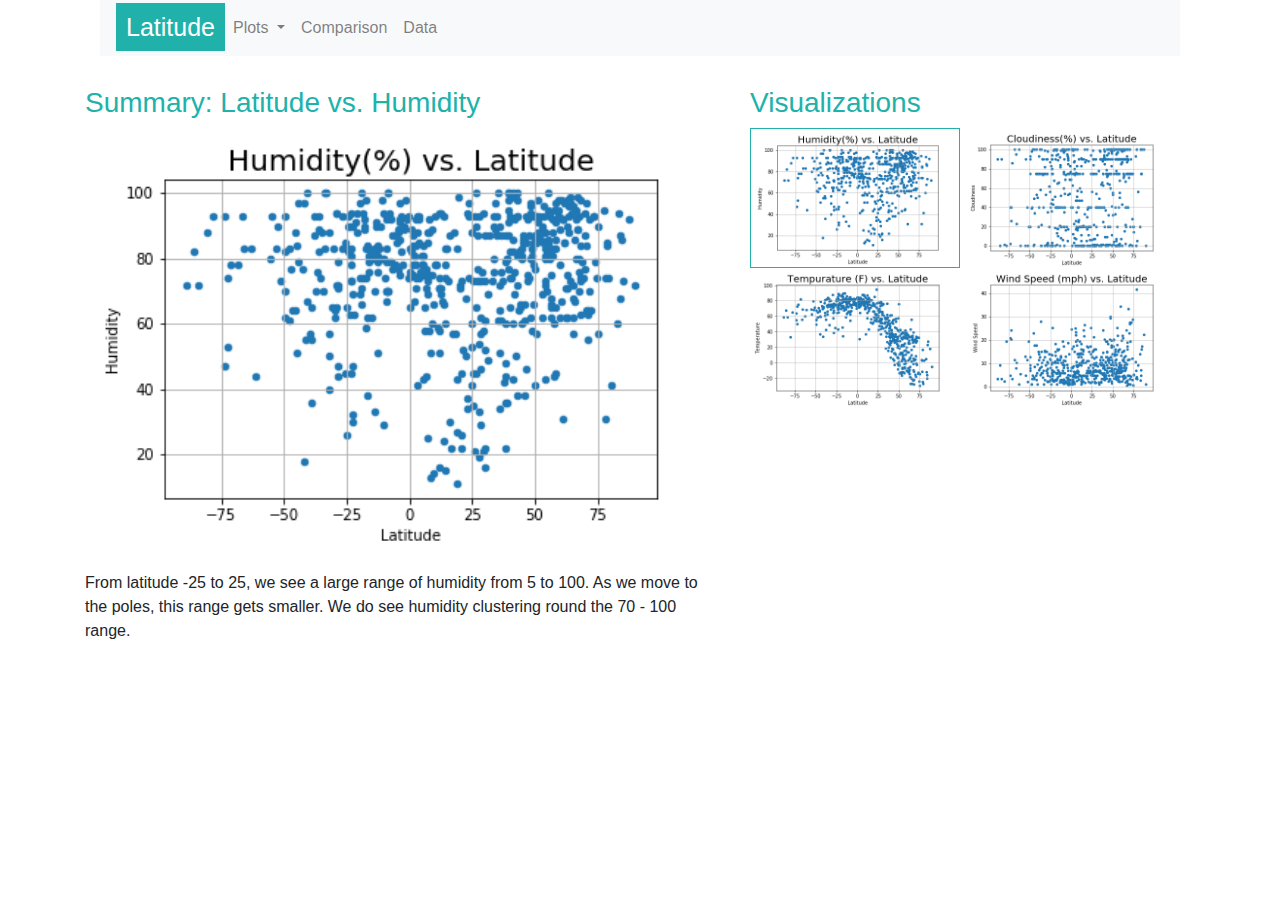
<file: humidity.html>
<!DOCTYPE html>
<html lang="en-us">

<head>

  <meta charset="UTF-8">
  <title>Latitude Analysis:  Humidity</title>

  <!-- Bootstrap CDN -->
  <link rel="stylesheet" href="https://stackpath.bootstrapcdn.com/bootstrap/4.3.1/css/bootstrap.min.css" integrity="sha384-ggOyR0iXCbMQv3Xipma34MD+dH/1fQ784/j6cY/iJTQUOhcWr7x9JvoRxT2MZw1T" crossorigin="anonymous">
  <link rel="stylesheet" href="style.css">

  <!-- Java scripts for pulldown menu-->
  <script src="https://code.jquery.com/jquery-3.2.1.slim.min.js" integrity="sha384-KJ3o2DKtIkvYIK3UENzmM7KCkRr/rE9/Qpg6aAZGJwFDMVNA/GpGFF93hXpG5KkN" crossorigin="anonymous"></script>
  <script src="https://cdnjs.cloudflare.com/ajax/libs/popper.js/1.12.9/umd/popper.min.js" integrity="sha384-ApNbgh9B+Y1QKtv3Rn7W3mgPxhU9K/ScQsAP7hUibX39j7fakFPskvXusvfa0b4Q" crossorigin="anonymous"></script>
  <script src="https://maxcdn.bootstrapcdn.com/bootstrap/4.0.0/js/bootstrap.min.js" integrity="sha384-JZR6Spejh4U02d8jOt6vLEHfe/JQGiRRSQQxSfFWpi1MquVdAyjUar5+76PVCmYl" crossorigin="anonymous"></script>

</head>

<body class="css_font">


  <!-- Creates the Overall Grid -->
  <div class="container">

    <!-- Row 1 Nav bar from bootstrap components-->
    <div class=“row”>
      <div class="col-lg-12">
        <nav class="navbar navbar-expand-lg navbar-light bg-light">
            <strong><a class="home_button" class ="navbar-brand" href="index.html">Latitude</a></strong>
            <button class="navbar-toggler" type="button" data-toggle="collapse" data-target="#navbarNavDropdown" aria-controls="navbarNavDropdown" aria-expanded="false" aria-label="Toggle navigation">
              <span class="navbar-toggler-icon"></span>
            </button>
            <div class="collapse navbar-collapse" id="navbarNavDropdown">
              <ul class="navbar-nav">
                <li class="nav-item dropdown">
                  <a class="nav-link dropdown-toggle" href="#" id="navbarDropdownMenuLink" role="button" data-toggle="dropdown" aria-haspopup="true" aria-expanded="false">
                    Plots
                  </a>
                  <div class="dropdown-menu" aria-labelledby="navbarDropdownMenuLink">
                    <a class="dropdown-item" href="cloudiness.html">Cloudiness</a>
                    <a class="dropdown-item" href="humidity.html">Humidity</a>
                    <a class="dropdown-item" href="temperature.html">Temperature</a>
                    <a class="dropdown-item" href="wind.html">Wind</a>
                  </div>
                </li>
                <li class="nav-item">
                  <a class="nav-link" href="comparison.html">Comparison</a>
                </li>
                <li class="nav-item">
                  <a class="nav-link" href="data.html">Data</a>
                </li>
              </ul>
            </div>
          </nav>
      </div>
    </div>
    <!-- end Row 1 Nav bar -->

    <!-- Row 2 -->
    <div class="row">
      <div class="col-sm-12 col-md-12 col-lg-7">
        <H3 class = "h3">Summary:  Latitude vs. Humidity</H3>
          <img  class="fit_image" src = "Assets/humidity_latitude.png" alt = "description"><p>From latitude -25 to 25, we see a large range of humidity from 5 to 100.  As we move to the poles, this range gets smaller.  We do see humidity clustering round the 70 - 100 range.</p>
      </div>

      <div class= "col-sm-12 col-md-12 col-lg-5">
        <H3 class = "h3">Visualizations</H3>

            <a href = "humidity.html"><img class="inline_thumbnail thumbnail_border" src = "Assets/humidity_latitude.png" alt = "Humidity"></a>

            <a href = "cloudiness.html"><img class="inline_thumbnail" src = "Assets/cloudiness_latitude.png" alt = "Cloudiness"></a>

            <a href = "temperature.html"><img class="inline_thumbnail" src = "Assets/temp_latitude.png" alt = "Temperature"></a>

            <a href = "wind.html"><img class="inline_thumbnail" src = "Assets/wind_latitude.png" alt = "Wind"></a>
      </div>   
    </div>

 
 
    <!-- Row 3 -->
    <!-- <div class="row">
      <div class="col-md-2">
        <p>Lorem ipsum dolor sit amet, consectetur adipisicing elit.</p>
      </div>
      <div class="col-md-2">
        <p>Lorem ipsum dolor sit amet, consectetur adipisicing elit.</p>
       </div>
      <div class="col-md-2">
        <p>Lorem ipsum dolor sit amet, consectetur adipisicing elit.</p>
        </div>
      <div class="col-md-2">
        <p>Lorem ipsum dolor sit amet, consectetur adipisicing elit.</p>
      </div>
      <div class="col-md-2">
        <p>Lorem ipsum dolor sit amet, consectetur adipisicing elit.</p>
      </div>
      <div class="col-md-2">
        <p>Lorem ipsum dolor sit amet, consectetur adipisicing elit.</p>
      </div>
    </div> -->

    <!-- Row 4 -->
    <!-- <div class="row">
      <div class="col-md-6">
        <p>Lorem ipsum dolor sit amet, consectetur adipisicing elit.</p>
      </div>
      <div class="col-md-6">
        <p>Lorem ipsum dolor sit amet, consectetur adipisicing elit.</p>
      </div>
    </div> -->
  </div>

</body>

</html>
</file>
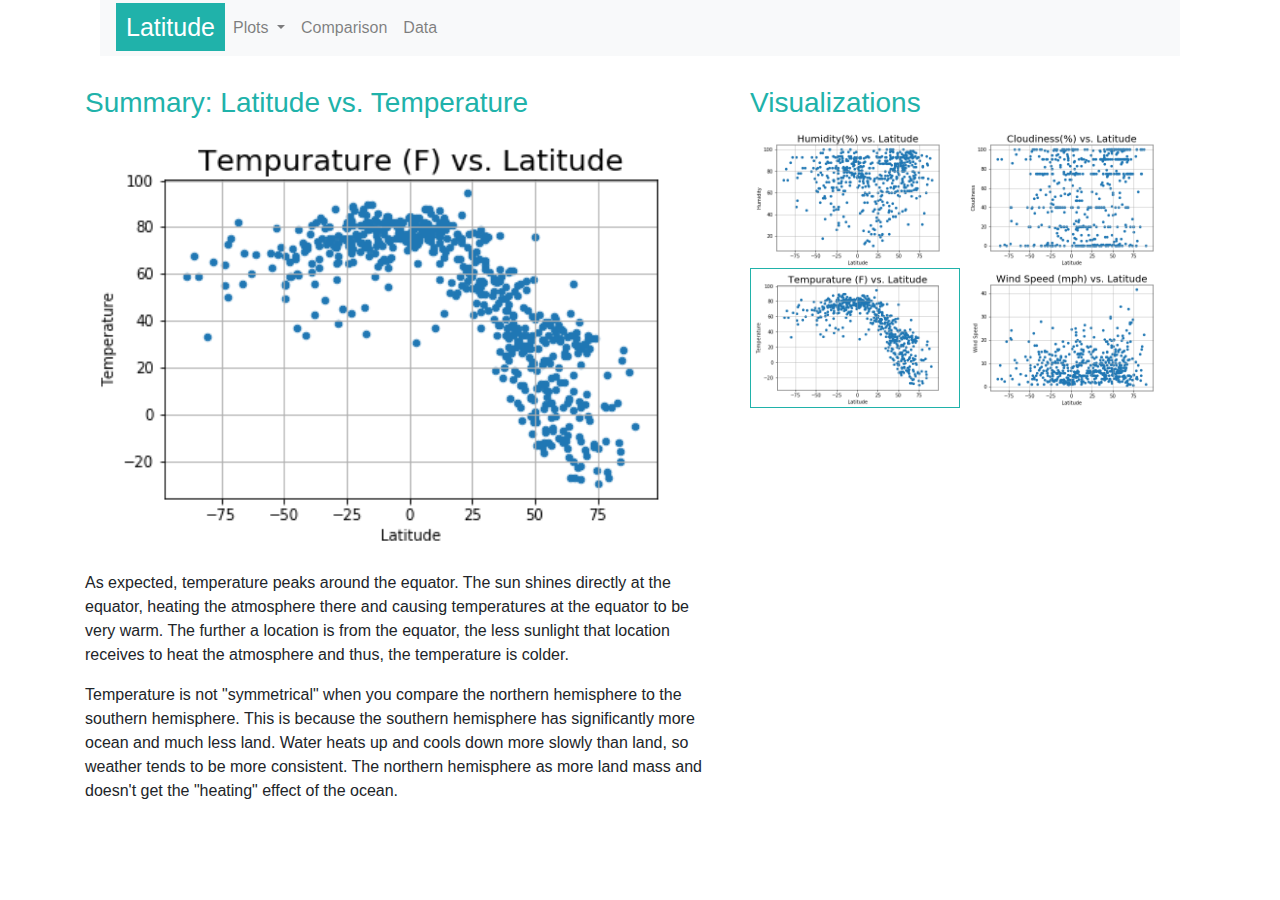
<file: temperature.html>
<!DOCTYPE html>
<html lang="en-us">

<head>
  <meta charset="UTF-8">
  <title>Latitude Analysis:  Temperature</title>

  <!-- Bootstrap CDN -->
  <link rel="stylesheet" href="https://stackpath.bootstrapcdn.com/bootstrap/4.3.1/css/bootstrap.min.css" integrity="sha384-ggOyR0iXCbMQv3Xipma34MD+dH/1fQ784/j6cY/iJTQUOhcWr7x9JvoRxT2MZw1T" crossorigin="anonymous">
  <link rel="stylesheet" href="style.css">

  <!-- Java scripts for pulldown menu-->
  <script src="https://code.jquery.com/jquery-3.2.1.slim.min.js" integrity="sha384-KJ3o2DKtIkvYIK3UENzmM7KCkRr/rE9/Qpg6aAZGJwFDMVNA/GpGFF93hXpG5KkN" crossorigin="anonymous"></script>
  <script src="https://cdnjs.cloudflare.com/ajax/libs/popper.js/1.12.9/umd/popper.min.js" integrity="sha384-ApNbgh9B+Y1QKtv3Rn7W3mgPxhU9K/ScQsAP7hUibX39j7fakFPskvXusvfa0b4Q" crossorigin="anonymous"></script>
  <script src="https://maxcdn.bootstrapcdn.com/bootstrap/4.0.0/js/bootstrap.min.js" integrity="sha384-JZR6Spejh4U02d8jOt6vLEHfe/JQGiRRSQQxSfFWpi1MquVdAyjUar5+76PVCmYl" crossorigin="anonymous"></script>
</head>

<body class="css_font">

  <!-- Creates the Overall Grid -->
  <div class="container">

    <!-- Row 1 Nav bar from bootstrap components-->
    <div class=“row”>
      <div class="col-lg-12">
        <nav class="navbar navbar-expand-lg navbar-light bg-light">
            <strong><a class="home_button" class ="navbar-brand" href="index.html">Latitude</a></strong>
            <button class="navbar-toggler" type="button" data-toggle="collapse" data-target="#navbarNavDropdown" aria-controls="navbarNavDropdown" aria-expanded="false" aria-label="Toggle navigation">
              <span class="navbar-toggler-icon"></span>
            </button>
            <div class="collapse navbar-collapse" id="navbarNavDropdown">
              <ul class="navbar-nav">
                <li class="nav-item dropdown">
                  <a class="nav-link dropdown-toggle" href="#" id="navbarDropdownMenuLink" role="button" data-toggle="dropdown" aria-haspopup="true" aria-expanded="false">
                    Plots
                  </a>
                  <div class="dropdown-menu" aria-labelledby="navbarDropdownMenuLink">
                    <a class="dropdown-item" href="cloudiness.html">Cloudiness</a>
                    <a class="dropdown-item" href="humidity.html">Humidity</a>
                    <a class="dropdown-item" href="temperature.html">Temperature</a>
                    <a class="dropdown-item" href="wind.html">Wind</a>
                  </div>
                </li>
                <li class="nav-item">
                  <a class="nav-link" href="comparison.html">Comparison</a>
                </li>
                <li class="nav-item">
                  <a class="nav-link" href="data.html">Data</a>
                </li>
              </ul>
            </div>
          </nav>
      </div>
    </div>
    <!-- end Row 1 Nav bar -->

    <!-- Row 2 -->
    <!--Float image left with text wrapping-->
    <!-- image https://www.hostpapa.com/knowledgebase/align-float-images-website/ -->
    <div class="row">
      <div class="col-sm-12 col-md-12 col-lg-7">
        <H3 class = "h3">Summary:  Latitude vs. Temperature</H3>
          <img  class="fit_image" src = "Assets/temp_latitude.png" alt = "temperature"><p>As expected, temperature peaks around the equator.  The sun shines directly at the equator, heating the atmosphere there and causing temperatures at the equator to be very warm. The further a location is from the equator, the less sunlight that location receives to heat the atmosphere and thus, the temperature is colder.</p>

          <p>Temperature is not "symmetrical" when you compare the northern hemisphere to the southern hemisphere.  This is because the southern hemisphere has significantly more ocean and much less land.  Water heats up and cools down more slowly than land, so weather tends to be more consistent. The northern hemisphere as more land mass and doesn't get the "heating" effect of the ocean.</p>
      </div>

      <div class= "col-sm-12 col-md-12 col-lg-5">
        <H3 class = "h3">Visualizations</H3>

            <a href = "humidity.html"><img class="inline_thumbnail" src = "Assets/humidity_latitude.png" alt = "Humidity"></a>

            <a href = "cloudiness.html"><img class="inline_thumbnail" src = "Assets/cloudiness_latitude.png" alt = "Cloudiness"></a>

            <a href = "temperature.html"><img  class="inline_thumbnail thumbnail_border" src = "Assets/temp_latitude.png" alt = "Temperature"></a>

            <a href = "wind.html"><img class="inline_thumbnail" src = "Assets/wind_latitude.png" alt = "Wind"></a>
      </div>   
    </div>

 
 
    <!-- Row 3 -->
    <!-- <div class="row">
      <div class="col-md-2">
        <p>Lorem ipsum dolor sit amet, consectetur adipisicing elit.</p>
      </div>
      <div class="col-md-2">
        <p>Lorem ipsum dolor sit amet, consectetur adipisicing elit.</p>
       </div>
      <div class="col-md-2">
        <p>Lorem ipsum dolor sit amet, consectetur adipisicing elit.</p>
        </div>
      <div class="col-md-2">
        <p>Lorem ipsum dolor sit amet, consectetur adipisicing elit.</p>
      </div>
      <div class="col-md-2">
        <p>Lorem ipsum dolor sit amet, consectetur adipisicing elit.</p>
      </div>
      <div class="col-md-2">
        <p>Lorem ipsum dolor sit amet, consectetur adipisicing elit.</p>
      </div>
    </div> -->

    <!-- Row 4 -->
    <!-- <div class="row">
      <div class="col-md-6">
        <p>Lorem ipsum dolor sit amet, consectetur adipisicing elit.</p>
      </div>
      <div class="col-md-6">
        <p>Lorem ipsum dolor sit amet, consectetur adipisicing elit.</p>
      </div>
    </div> -->
  </div>

</body>

</html>
</file>
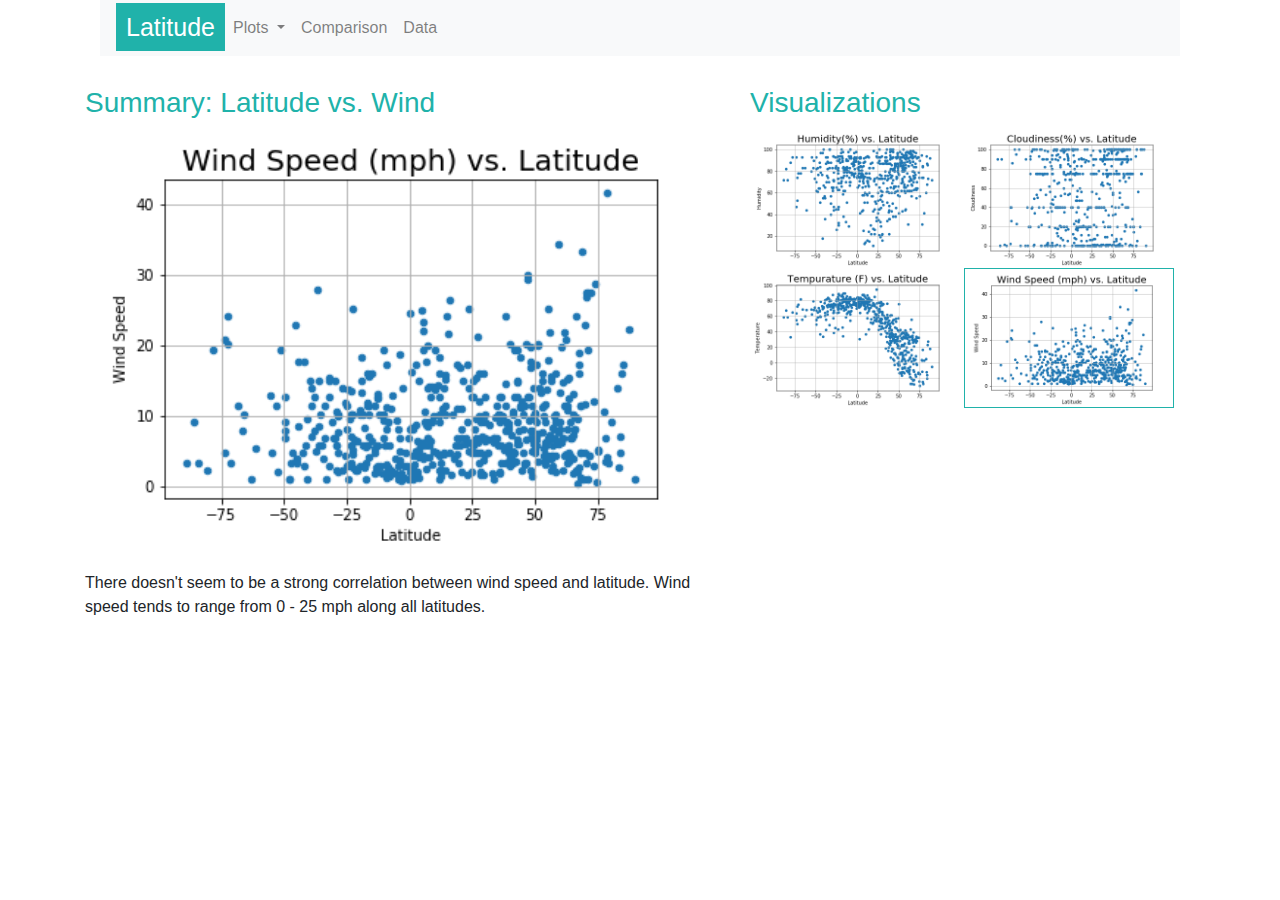
<file: wind.html>
<!DOCTYPE html>
<html lang="en-us">

<head>
  <meta charset="UTF-8">
  <title>Latitude Analysis:  Wind</title>

  <!-- Bootstrap CDN -->
  <link rel="stylesheet" href="https://stackpath.bootstrapcdn.com/bootstrap/4.3.1/css/bootstrap.min.css" integrity="sha384-ggOyR0iXCbMQv3Xipma34MD+dH/1fQ784/j6cY/iJTQUOhcWr7x9JvoRxT2MZw1T" crossorigin="anonymous">
  <link rel="stylesheet" href="style.css">

  <!-- Java scripts for pulldown menu-->
  <script src="https://code.jquery.com/jquery-3.2.1.slim.min.js" integrity="sha384-KJ3o2DKtIkvYIK3UENzmM7KCkRr/rE9/Qpg6aAZGJwFDMVNA/GpGFF93hXpG5KkN" crossorigin="anonymous"></script>
  <script src="https://cdnjs.cloudflare.com/ajax/libs/popper.js/1.12.9/umd/popper.min.js" integrity="sha384-ApNbgh9B+Y1QKtv3Rn7W3mgPxhU9K/ScQsAP7hUibX39j7fakFPskvXusvfa0b4Q" crossorigin="anonymous"></script>
  <script src="https://maxcdn.bootstrapcdn.com/bootstrap/4.0.0/js/bootstrap.min.js" integrity="sha384-JZR6Spejh4U02d8jOt6vLEHfe/JQGiRRSQQxSfFWpi1MquVdAyjUar5+76PVCmYl" crossorigin="anonymous"></script>
</head>

<body class="css_font">

  <!-- Creates the Overall Grid -->
  <div class="container">

    <!-- Row 1 Nav bar from bootstrap components-->
    <div class=“row”>
      <div class="col-lg-12">
        <nav class="navbar navbar-expand-lg navbar-light bg-light">
            <strong><a class="home_button" class ="navbar-brand" href="index.html">Latitude</a></strong>
            <button class="navbar-toggler" type="button" data-toggle="collapse" data-target="#navbarNavDropdown" aria-controls="navbarNavDropdown" aria-expanded="false" aria-label="Toggle navigation">
              <span class="navbar-toggler-icon"></span>
            </button>
            <div class="collapse navbar-collapse" id="navbarNavDropdown">
              <ul class="navbar-nav">
                <li class="nav-item dropdown">
                  <a class="nav-link dropdown-toggle" href="#" id="navbarDropdownMenuLink" role="button" data-toggle="dropdown" aria-haspopup="true" aria-expanded="false">
                    Plots
                  </a>
                  <div class="dropdown-menu" aria-labelledby="navbarDropdownMenuLink">
                    <a class="dropdown-item" href="cloudiness.html">Cloudiness</a>
                    <a class="dropdown-item" href="humidity.html">Humidity</a>
                    <a class="dropdown-item" href="temperature.html">Temperature</a>
                    <a class="dropdown-item" href="wind.html">Wind</a>
                  </div>
                </li>
                <li class="nav-item">
                  <a class="nav-link" href="comparison.html">Comparison</a>
                </li>
                <li class="nav-item">
                  <a class="nav-link" href="data.html">Data</a>
                </li>
              </ul>
            </div>
          </nav>
      </div>
    </div>
    <!-- end Row 1 Nav bar -->

    <!-- Row 2 -->
    <!--Float image left with text wrapping-->
    <!-- image https://www.hostpapa.com/knowledgebase/align-float-images-website/ -->
    <div class="row">
      <div class="col-sm-12 col-md-12 col-lg-7">
        <H3 class = "h3">Summary:  Latitude vs. Wind</H3>
          <img  class="fit_image" src = "Assets/wind_latitude.png" alt = "wind"><p>There doesn't seem to be a strong correlation between wind speed and latitude.  Wind speed tends to range from 0 - 25 mph along all latitudes.</p>

      </div>

      <div class= "col-sm-12 col-md-12 col-lg-5">
        <H3 class = "h3">Visualizations</H3>

            <a href = "humidity.html"><img class="inline_thumbnail" src = "Assets/humidity_latitude.png" alt = "Humidity"></a>

            <a href = "cloudiness.html"><img class="inline_thumbnail" src = "Assets/cloudiness_latitude.png" alt = "Cloudiness"></a>

            <a href = "temperature.html"><img  class="inline_thumbnail" src = "Assets/temp_latitude.png" alt = "Temperature"></a>

            <a href = "wind.html"><img class="inline_thumbnail thumbnail_border" src = "Assets/wind_latitude.png" alt = "Wind"></a>
      </div>   
    </div>

 
 
    <!-- Row 3 -->
    <!-- <div class="row">
      <div class="col-md-2">
        <p>Lorem ipsum dolor sit amet, consectetur adipisicing elit.</p>
      </div>
      <div class="col-md-2">
        <p>Lorem ipsum dolor sit amet, consectetur adipisicing elit.</p>
       </div>
      <div class="col-md-2">
        <p>Lorem ipsum dolor sit amet, consectetur adipisicing elit.</p>
        </div>
      <div class="col-md-2">
        <p>Lorem ipsum dolor sit amet, consectetur adipisicing elit.</p>
      </div>
      <div class="col-md-2">
        <p>Lorem ipsum dolor sit amet, consectetur adipisicing elit.</p>
      </div>
      <div class="col-md-2">
        <p>Lorem ipsum dolor sit amet, consectetur adipisicing elit.</p>
      </div>
    </div> -->

    <!-- Row 4 -->
    <!-- <div class="row">
      <div class="col-md-6">
        <p>Lorem ipsum dolor sit amet, consectetur adipisicing elit.</p>
      </div>
      <div class="col-md-6">
        <p>Lorem ipsum dolor sit amet, consectetur adipisicing elit.</p>
      </div>
    </div> -->
  </div>

</body>

</html>
</file>
<file: style.css>
#nav-select {
  visibility: hidden;
}


.css_font {
  font-family: 'Trebuchet MS', 'Lucida Sans Unicode', 'Lucida Grande', 'Lucida Sans', Arial, sans-serif;
}

/* float text around image */
#hp_float_image  {
    float: left;    
    margin: 0 15px 0 0;
}

.clear_fix::after{
  content:'';
  clear:both;
  display:table
}

/* center table on data page */
.center_table{
  margin-left: auto;
  margin-right: auto;
}

.home_button {
  background-color: #20b2aa;
  color:  white;
  padding:  10px;
  font-size: 25px;
  font-weight: 500;
} 

.thumbnail {
  width: 160px;
} 
/*inline thumgnail images */
/*https://www.w3schools.com/howto/howto_css_images_side_by_side.asp*/
/* .inline_thumbnail {
  float: left;
  width: 210px;

}  */


/*make image fit columns */
.fit_image{
  width: 100%;
  object-fit: cover;
  padding-bottom:  20px;
  }

.inline_thumbnail {
  display: inline-block;
  width: 210px;
} 


.thumbnail_border{
 border-color: #20b2aa;
 border-width: thin;
 border-style: solid;
}

/* Clear floats after image containers - ask TA how to apply this */
.row::after {
  content: "";
  clear: both;
  display: table;
  ;
}

.no_border {
  border-style: none;
}

/* img {
  display:  block;
  margin-left:  auto;
  margin-right: auto;
}  */

h3 {
    color: #20b2aa;
    padding-top:  30px;
}

#nav-select {
  visibility: hidden;
}

/* Adding media queries to show the drop-down, and hide the navbar when the screen is smaller than 480 pixels */
@media (max-width: 480px) {
  .navbar li {
    padding: 10px;
  }

  /* .post {
    margin-right: 30px;
    margin-left: 30px;
  } */

  /* .navbar ul {
    visibility: hidden;
  } */

  #nav-select {
    visibility: visible;
  }
</file>
